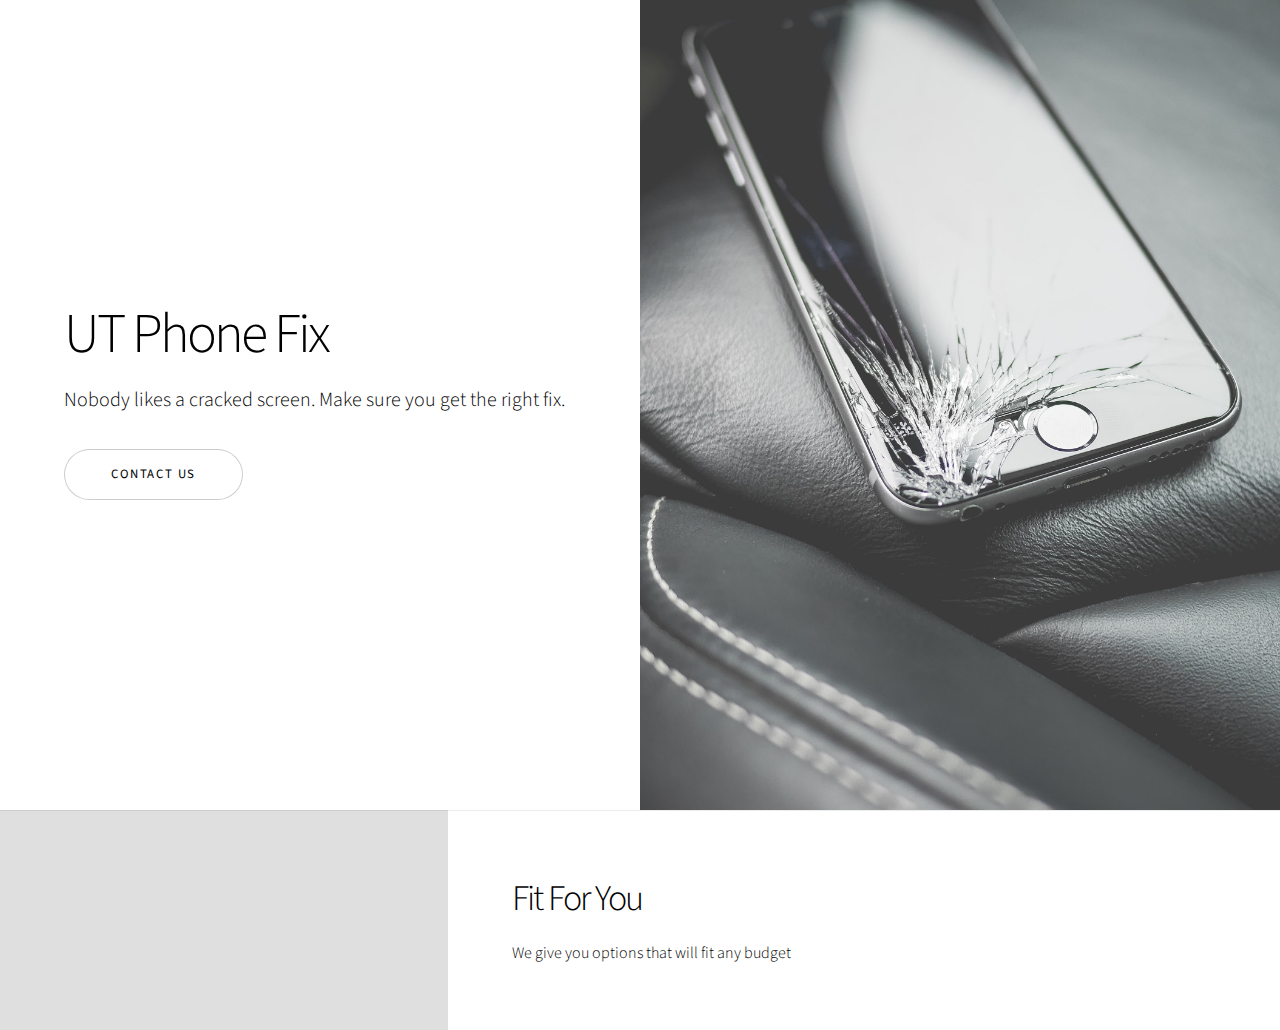
<file: index.html>
<!DOCTYPE HTML>
<!--
	Story by HTML5 UP
	html5up.net | @ajlkn
	Free for personal and commercial use under the CCA 3.0 license (html5up.net/license)
-->
<html>
	<head>
		<title>UT Phone Fix | iPhone and Android repair | Lehi, Provo, Salt Lake</title>
		<meta charset="utf-8" />
		<meta name="description" content="UT Phone Fix is the top iPhone cracked screen repair in Utah, servicing Lehi, Provo, Salt Lake, and everywhere in-between.">
		<meta name="viewport" content="width=device-width, initial-scale=1" />
		<link rel="stylesheet" href="assets/css/main.css" />
		<script src="//load.sumome.com/" data-sumo-site-id="636687d31d572da10175b7c2c122984fdc4d100f2c841c1216d7d08be9d2110d" async="async"></script>
		<script>
  (function(i,s,o,g,r,a,m){i['GoogleAnalyticsObject']=r;i[r]=i[r]||function(){
  (i[r].q=i[r].q||[]).push(arguments)},i[r].l=1*new Date();a=s.createElement(o),
  m=s.getElementsByTagName(o)[0];a.async=1;a.src=g;m.parentNode.insertBefore(a,m)
  })(window,document,'script','https://www.google-analytics.com/analytics.js','ga');

  ga('create', 'UA-97830901-1', 'auto');
  ga('send', 'pageview');

</script>
	</head>
	<body>

		<!-- Wrapper -->
			<div id="wrapper" class="divided">

				<!-- One -->
					<section class="banner style1 orient-left content-align-left image-position-right fullscreen onload-image-fade-in onload-content-fade-right">
						<div class="content">
							<h1>UT Phone Fix</h1>
							<p class="major">Nobody likes a cracked screen. Make sure you get the right fix.</p>
							<ul class="actions vertical">
								<li><a href="#sumome-contactform-bp" class="button big wide smooth-scroll-middle">Contact Us</a></li>
							</ul>
						</div>
						<div class="image">
							<img src="images/crackedphone.jpeg" alt="" />
						</div>
					</section>

				<!-- Two -->
					<section class="spotlight style1 orient-right content-align-left image-position-center onscroll-image-fade-in" id="first">
						<div class="content">
							<h2>Fit For You</h2>
							<p>We give you options that will fit any budget</p>
						</div>
						<div class="image">
							<img src="images/girl-holding-phone.jpeg" alt="" />
						</div>
					</section>

				<!-- Three -->
				<!-- 	<section class="spotlight style1 orient-left content-align-left image-position-center onscroll-image-fade-in">
						<div class="content">
							<h2>Lifetime Guarantee</h2>
							<p>If you feel like your fix wasn't so hot, let us know and we'll make it right. Any defective parts? We'll take care of you and get it fixed.</p>
						</div>
						<div class="image">
							<img src="images/phone-with-coffee.jpeg" alt="phone with coffee" />
						</div>
					</section>
          -->

				<!-- Four -->
				<!--	<section class="spotlight style1 orient-right content-align-left image-position-center onscroll-image-fade-in">
						<div class="content">
							<h2>Referral Program</h2>
							<p>Bring your friends along for the ride. Tell any of your friends about us and we'll give them a discount.</p>
						</div>
						<div class="image">
							<img src="images/city-traffic-people-smartphone.jpg" alt="friends with smartphone" />
						</div>
					</section>
          -->

				<!-- Five Email Form-->
					<!-- <section class="wrapper style1 align-center">
						<div class="inner medium">
							<h2>Get free quote</h2>
							<form method="post" action="#">
								<div class="field half first">
									<label for="name">Name</label>
									<input type="text" name="name" id="name" value="" />
								</div>
								<div class="field half">
									<label for="email">Email</label>
									<input type="email" name="email" id="email" value="" />
								</div>
								<div class="field">
									<label for="message">Message</label>
									<textarea name="message" id="message" rows="6"></textarea>
								</div>
								<ul class="actions">
									<li><input type="submit" name="submit" id="submit" value="Send Message" /></li>
								</ul>
							</form>

						</div>
					</section> -->

				<!-- Footer -->
					<!-- <footer class="wrapper style1 align-center">
						<div class="inner">
							<ul class="icons">
								<li><a href="#" class="icon style2 fa-twitter"><span class="label">Twitter</span></a></li>
								<li><a href="#" class="icon style2 fa-facebook"><span class="label">Facebook</span></a></li>
								<li><a href="#" class="icon style2 fa-instagram"><span class="label">Instagram</span></a></li>
								<li><a href="#" class="icon style2 fa-linkedin"><span class="label">LinkedIn</span></a></li>
								<li><a href="#" class="icon style2 fa-envelope"><span class="label">Email</span></a></li>
							</ul>
							<p>&copy; Untitled. Design: <a href="https://html5up.net">HTML5 UP</a>.</p>
						</div>
					</footer> -->

			</div>

		<!-- Scripts -->
			<script src="assets/js/jquery.min.js"></script>
			<script src="assets/js/jquery.scrollex.min.js"></script>
			<script src="assets/js/jquery.scrolly.min.js"></script>
			<script src="assets/js/skel.min.js"></script>
			<script src="assets/js/util.js"></script>
			<script src="assets/js/main.js"></script>

	</body>
</html>
</file>
<file: assets/css/main.css>
@import url(font-awesome.min.css);
@import url("https://fonts.googleapis.com/css?family=Source+Sans+Pro:300,300i,400,400i");

/*
	Story by HTML5 UP
	html5up.net | @ajlkn
	Free for personal and commercial use under the CCA 3.0 license (html5up.net/license)
*/

/* Reset */

	html, body, div, span, applet, object, iframe, h1, h2, h3, h4, h5, h6, p, blockquote, pre, a, abbr, acronym, address, big, cite, code, del, dfn, em, img, ins, kbd, q, s, samp, small, strike, strong, sub, sup, tt, var, b, u, i, center, dl, dt, dd, ol, ul, li, fieldset, form, label, legend, table, caption, tbody, tfoot, thead, tr, th, td, article, aside, canvas, details, embed, figure, figcaption, footer, header, hgroup, menu, nav, output, ruby, section, summary, time, mark, audio, video {
		margin: 0;
		padding: 0;
		border: 0;
		font-size: 100%;
		font: inherit;
		vertical-align: baseline;
	}

	article, aside, details, figcaption, figure, footer, header, hgroup, menu, nav, section {
		display: block;
	}

	body {
		line-height: 1;
	}

	ol, ul {
		list-style: none;
	}

	blockquote, q {
		quotes: none;
	}

	blockquote:before, blockquote:after, q:before, q:after {
		content: '';
		content: none;
	}

	table {
		border-collapse: collapse;
		border-spacing: 0;
	}

	body {
		-webkit-text-size-adjust: none;
	}

/* Box Model */

	*, *:before, *:after {
		-moz-box-sizing: border-box;
		-webkit-box-sizing: border-box;
		box-sizing: border-box;
	}

/* Grid */

	.row {
		border-bottom: solid 1px transparent;
		-moz-box-sizing: border-box;
		-webkit-box-sizing: border-box;
		box-sizing: border-box;
	}

	.row > * {
		float: left;
		-moz-box-sizing: border-box;
		-webkit-box-sizing: border-box;
		box-sizing: border-box;
	}

	.row:after, .row:before {
		content: '';
		display: block;
		clear: both;
		height: 0;
	}

	.row.uniform > * > :first-child {
		margin-top: 0;
	}

	.row.uniform > * > :last-child {
		margin-bottom: 0;
	}

	.row.\30 \25 > * {
		padding: 0 0 0 0rem;
	}

	.row.\30 \25 {
		margin: 0 0 -1px 0rem;
	}

	.row.uniform.\30 \25 > * {
		padding: 0rem 0 0 0rem;
	}

	.row.uniform.\30 \25 {
		margin: 0rem 0 -1px 0rem;
	}

	.row > * {
		padding: 0 0 0 2rem;
	}

	.row {
		margin: 0 0 -1px -2rem;
	}

	.row.uniform > * {
		padding: 2rem 0 0 2rem;
	}

	.row.uniform {
		margin: -2rem 0 -1px -2rem;
	}

	.row.\32 00\25 > * {
		padding: 0 0 0 4rem;
	}

	.row.\32 00\25 {
		margin: 0 0 -1px -4rem;
	}

	.row.uniform.\32 00\25 > * {
		padding: 4rem 0 0 4rem;
	}

	.row.uniform.\32 00\25 {
		margin: -4rem 0 -1px -4rem;
	}

	.row.\31 50\25 > * {
		padding: 0 0 0 3rem;
	}

	.row.\31 50\25 {
		margin: 0 0 -1px -3rem;
	}

	.row.uniform.\31 50\25 > * {
		padding: 3rem 0 0 3rem;
	}

	.row.uniform.\31 50\25 {
		margin: -3rem 0 -1px -3rem;
	}

	.row.\35 0\25 > * {
		padding: 0 0 0 1rem;
	}

	.row.\35 0\25 {
		margin: 0 0 -1px -1rem;
	}

	.row.uniform.\35 0\25 > * {
		padding: 1rem 0 0 1rem;
	}

	.row.uniform.\35 0\25 {
		margin: -1rem 0 -1px -1rem;
	}

	.row.\32 5\25 > * {
		padding: 0 0 0 0.5rem;
	}

	.row.\32 5\25 {
		margin: 0 0 -1px -0.5rem;
	}

	.row.uniform.\32 5\25 > * {
		padding: 0.5rem 0 0 0.5rem;
	}

	.row.uniform.\32 5\25 {
		margin: -0.5rem 0 -1px -0.5rem;
	}

	.\31 2u, .\31 2u\24 {
		width: 100%;
		clear: none;
		margin-left: 0;
	}

	.\31 1u, .\31 1u\24 {
		width: 91.6666666667%;
		clear: none;
		margin-left: 0;
	}

	.\31 0u, .\31 0u\24 {
		width: 83.3333333333%;
		clear: none;
		margin-left: 0;
	}

	.\39 u, .\39 u\24 {
		width: 75%;
		clear: none;
		margin-left: 0;
	}

	.\38 u, .\38 u\24 {
		width: 66.6666666667%;
		clear: none;
		margin-left: 0;
	}

	.\37 u, .\37 u\24 {
		width: 58.3333333333%;
		clear: none;
		margin-left: 0;
	}

	.\36 u, .\36 u\24 {
		width: 50%;
		clear: none;
		margin-left: 0;
	}

	.\35 u, .\35 u\24 {
		width: 41.6666666667%;
		clear: none;
		margin-left: 0;
	}

	.\34 u, .\34 u\24 {
		width: 33.3333333333%;
		clear: none;
		margin-left: 0;
	}

	.\33 u, .\33 u\24 {
		width: 25%;
		clear: none;
		margin-left: 0;
	}

	.\32 u, .\32 u\24 {
		width: 16.6666666667%;
		clear: none;
		margin-left: 0;
	}

	.\31 u, .\31 u\24 {
		width: 8.3333333333%;
		clear: none;
		margin-left: 0;
	}

	.\31 2u\24 + *,
	.\31 1u\24 + *,
	.\31 0u\24 + *,
	.\39 u\24 + *,
	.\38 u\24 + *,
	.\37 u\24 + *,
	.\36 u\24 + *,
	.\35 u\24 + *,
	.\34 u\24 + *,
	.\33 u\24 + *,
	.\32 u\24 + *,
	.\31 u\24 + * {
		clear: left;
	}

	.\-11u {
		margin-left: 91.66667%;
	}

	.\-10u {
		margin-left: 83.33333%;
	}

	.\-9u {
		margin-left: 75%;
	}

	.\-8u {
		margin-left: 66.66667%;
	}

	.\-7u {
		margin-left: 58.33333%;
	}

	.\-6u {
		margin-left: 50%;
	}

	.\-5u {
		margin-left: 41.66667%;
	}

	.\-4u {
		margin-left: 33.33333%;
	}

	.\-3u {
		margin-left: 25%;
	}

	.\-2u {
		margin-left: 16.66667%;
	}

	.\-1u {
		margin-left: 8.33333%;
	}

	@media screen and (max-width: 1680px) {

		.row > * {
			padding: 0 0 0 2rem;
		}

		.row {
			margin: 0 0 -1px -2rem;
		}

		.row.uniform > * {
			padding: 2rem 0 0 2rem;
		}

		.row.uniform {
			margin: -2rem 0 -1px -2rem;
		}

		.row.\32 00\25 > * {
			padding: 0 0 0 4rem;
		}

		.row.\32 00\25 {
			margin: 0 0 -1px -4rem;
		}

		.row.uniform.\32 00\25 > * {
			padding: 4rem 0 0 4rem;
		}

		.row.uniform.\32 00\25 {
			margin: -4rem 0 -1px -4rem;
		}

		.row.\31 50\25 > * {
			padding: 0 0 0 3rem;
		}

		.row.\31 50\25 {
			margin: 0 0 -1px -3rem;
		}

		.row.uniform.\31 50\25 > * {
			padding: 3rem 0 0 3rem;
		}

		.row.uniform.\31 50\25 {
			margin: -3rem 0 -1px -3rem;
		}

		.row.\35 0\25 > * {
			padding: 0 0 0 1rem;
		}

		.row.\35 0\25 {
			margin: 0 0 -1px -1rem;
		}

		.row.uniform.\35 0\25 > * {
			padding: 1rem 0 0 1rem;
		}

		.row.uniform.\35 0\25 {
			margin: -1rem 0 -1px -1rem;
		}

		.row.\32 5\25 > * {
			padding: 0 0 0 0.5rem;
		}

		.row.\32 5\25 {
			margin: 0 0 -1px -0.5rem;
		}

		.row.uniform.\32 5\25 > * {
			padding: 0.5rem 0 0 0.5rem;
		}

		.row.uniform.\32 5\25 {
			margin: -0.5rem 0 -1px -0.5rem;
		}

		.\31 2u\28xlarge\29, .\31 2u\24\28xlarge\29 {
			width: 100%;
			clear: none;
			margin-left: 0;
		}

		.\31 1u\28xlarge\29, .\31 1u\24\28xlarge\29 {
			width: 91.6666666667%;
			clear: none;
			margin-left: 0;
		}

		.\31 0u\28xlarge\29, .\31 0u\24\28xlarge\29 {
			width: 83.3333333333%;
			clear: none;
			margin-left: 0;
		}

		.\39 u\28xlarge\29, .\39 u\24\28xlarge\29 {
			width: 75%;
			clear: none;
			margin-left: 0;
		}

		.\38 u\28xlarge\29, .\38 u\24\28xlarge\29 {
			width: 66.6666666667%;
			clear: none;
			margin-left: 0;
		}

		.\37 u\28xlarge\29, .\37 u\24\28xlarge\29 {
			width: 58.3333333333%;
			clear: none;
			margin-left: 0;
		}

		.\36 u\28xlarge\29, .\36 u\24\28xlarge\29 {
			width: 50%;
			clear: none;
			margin-left: 0;
		}

		.\35 u\28xlarge\29, .\35 u\24\28xlarge\29 {
			width: 41.6666666667%;
			clear: none;
			margin-left: 0;
		}

		.\34 u\28xlarge\29, .\34 u\24\28xlarge\29 {
			width: 33.3333333333%;
			clear: none;
			margin-left: 0;
		}

		.\33 u\28xlarge\29, .\33 u\24\28xlarge\29 {
			width: 25%;
			clear: none;
			margin-left: 0;
		}

		.\32 u\28xlarge\29, .\32 u\24\28xlarge\29 {
			width: 16.6666666667%;
			clear: none;
			margin-left: 0;
		}

		.\31 u\28xlarge\29, .\31 u\24\28xlarge\29 {
			width: 8.3333333333%;
			clear: none;
			margin-left: 0;
		}

		.\31 2u\24\28xlarge\29 + *,
		.\31 1u\24\28xlarge\29 + *,
		.\31 0u\24\28xlarge\29 + *,
		.\39 u\24\28xlarge\29 + *,
		.\38 u\24\28xlarge\29 + *,
		.\37 u\24\28xlarge\29 + *,
		.\36 u\24\28xlarge\29 + *,
		.\35 u\24\28xlarge\29 + *,
		.\34 u\24\28xlarge\29 + *,
		.\33 u\24\28xlarge\29 + *,
		.\32 u\24\28xlarge\29 + *,
		.\31 u\24\28xlarge\29 + * {
			clear: left;
		}

		.\-11u\28xlarge\29 {
			margin-left: 91.66667%;
		}

		.\-10u\28xlarge\29 {
			margin-left: 83.33333%;
		}

		.\-9u\28xlarge\29 {
			margin-left: 75%;
		}

		.\-8u\28xlarge\29 {
			margin-left: 66.66667%;
		}

		.\-7u\28xlarge\29 {
			margin-left: 58.33333%;
		}

		.\-6u\28xlarge\29 {
			margin-left: 50%;
		}

		.\-5u\28xlarge\29 {
			margin-left: 41.66667%;
		}

		.\-4u\28xlarge\29 {
			margin-left: 33.33333%;
		}

		.\-3u\28xlarge\29 {
			margin-left: 25%;
		}

		.\-2u\28xlarge\29 {
			margin-left: 16.66667%;
		}

		.\-1u\28xlarge\29 {
			margin-left: 8.33333%;
		}

	}

	@media screen and (max-width: 1280px) {

		.row > * {
			padding: 0 0 0 2rem;
		}

		.row {
			margin: 0 0 -1px -2rem;
		}

		.row.uniform > * {
			padding: 2rem 0 0 2rem;
		}

		.row.uniform {
			margin: -2rem 0 -1px -2rem;
		}

		.row.\32 00\25 > * {
			padding: 0 0 0 4rem;
		}

		.row.\32 00\25 {
			margin: 0 0 -1px -4rem;
		}

		.row.uniform.\32 00\25 > * {
			padding: 4rem 0 0 4rem;
		}

		.row.uniform.\32 00\25 {
			margin: -4rem 0 -1px -4rem;
		}

		.row.\31 50\25 > * {
			padding: 0 0 0 3rem;
		}

		.row.\31 50\25 {
			margin: 0 0 -1px -3rem;
		}

		.row.uniform.\31 50\25 > * {
			padding: 3rem 0 0 3rem;
		}

		.row.uniform.\31 50\25 {
			margin: -3rem 0 -1px -3rem;
		}

		.row.\35 0\25 > * {
			padding: 0 0 0 1rem;
		}

		.row.\35 0\25 {
			margin: 0 0 -1px -1rem;
		}

		.row.uniform.\35 0\25 > * {
			padding: 1rem 0 0 1rem;
		}

		.row.uniform.\35 0\25 {
			margin: -1rem 0 -1px -1rem;
		}

		.row.\32 5\25 > * {
			padding: 0 0 0 0.5rem;
		}

		.row.\32 5\25 {
			margin: 0 0 -1px -0.5rem;
		}

		.row.uniform.\32 5\25 > * {
			padding: 0.5rem 0 0 0.5rem;
		}

		.row.uniform.\32 5\25 {
			margin: -0.5rem 0 -1px -0.5rem;
		}

		.\31 2u\28large\29, .\31 2u\24\28large\29 {
			width: 100%;
			clear: none;
			margin-left: 0;
		}

		.\31 1u\28large\29, .\31 1u\24\28large\29 {
			width: 91.6666666667%;
			clear: none;
			margin-left: 0;
		}

		.\31 0u\28large\29, .\31 0u\24\28large\29 {
			width: 83.3333333333%;
			clear: none;
			margin-left: 0;
		}

		.\39 u\28large\29, .\39 u\24\28large\29 {
			width: 75%;
			clear: none;
			margin-left: 0;
		}

		.\38 u\28large\29, .\38 u\24\28large\29 {
			width: 66.6666666667%;
			clear: none;
			margin-left: 0;
		}

		.\37 u\28large\29, .\37 u\24\28large\29 {
			width: 58.3333333333%;
			clear: none;
			margin-left: 0;
		}

		.\36 u\28large\29, .\36 u\24\28large\29 {
			width: 50%;
			clear: none;
			margin-left: 0;
		}

		.\35 u\28large\29, .\35 u\24\28large\29 {
			width: 41.6666666667%;
			clear: none;
			margin-left: 0;
		}

		.\34 u\28large\29, .\34 u\24\28large\29 {
			width: 33.3333333333%;
			clear: none;
			margin-left: 0;
		}

		.\33 u\28large\29, .\33 u\24\28large\29 {
			width: 25%;
			clear: none;
			margin-left: 0;
		}

		.\32 u\28large\29, .\32 u\24\28large\29 {
			width: 16.6666666667%;
			clear: none;
			margin-left: 0;
		}

		.\31 u\28large\29, .\31 u\24\28large\29 {
			width: 8.3333333333%;
			clear: none;
			margin-left: 0;
		}

		.\31 2u\24\28large\29 + *,
		.\31 1u\24\28large\29 + *,
		.\31 0u\24\28large\29 + *,
		.\39 u\24\28large\29 + *,
		.\38 u\24\28large\29 + *,
		.\37 u\24\28large\29 + *,
		.\36 u\24\28large\29 + *,
		.\35 u\24\28large\29 + *,
		.\34 u\24\28large\29 + *,
		.\33 u\24\28large\29 + *,
		.\32 u\24\28large\29 + *,
		.\31 u\24\28large\29 + * {
			clear: left;
		}

		.\-11u\28large\29 {
			margin-left: 91.66667%;
		}

		.\-10u\28large\29 {
			margin-left: 83.33333%;
		}

		.\-9u\28large\29 {
			margin-left: 75%;
		}

		.\-8u\28large\29 {
			margin-left: 66.66667%;
		}

		.\-7u\28large\29 {
			margin-left: 58.33333%;
		}

		.\-6u\28large\29 {
			margin-left: 50%;
		}

		.\-5u\28large\29 {
			margin-left: 41.66667%;
		}

		.\-4u\28large\29 {
			margin-left: 33.33333%;
		}

		.\-3u\28large\29 {
			margin-left: 25%;
		}

		.\-2u\28large\29 {
			margin-left: 16.66667%;
		}

		.\-1u\28large\29 {
			margin-left: 8.33333%;
		}

	}

	@media screen and (max-width: 980px) {

		.row > * {
			padding: 0 0 0 2rem;
		}

		.row {
			margin: 0 0 -1px -2rem;
		}

		.row.uniform > * {
			padding: 2rem 0 0 2rem;
		}

		.row.uniform {
			margin: -2rem 0 -1px -2rem;
		}

		.row.\32 00\25 > * {
			padding: 0 0 0 4rem;
		}

		.row.\32 00\25 {
			margin: 0 0 -1px -4rem;
		}

		.row.uniform.\32 00\25 > * {
			padding: 4rem 0 0 4rem;
		}

		.row.uniform.\32 00\25 {
			margin: -4rem 0 -1px -4rem;
		}

		.row.\31 50\25 > * {
			padding: 0 0 0 3rem;
		}

		.row.\31 50\25 {
			margin: 0 0 -1px -3rem;
		}

		.row.uniform.\31 50\25 > * {
			padding: 3rem 0 0 3rem;
		}

		.row.uniform.\31 50\25 {
			margin: -3rem 0 -1px -3rem;
		}

		.row.\35 0\25 > * {
			padding: 0 0 0 1rem;
		}

		.row.\35 0\25 {
			margin: 0 0 -1px -1rem;
		}

		.row.uniform.\35 0\25 > * {
			padding: 1rem 0 0 1rem;
		}

		.row.uniform.\35 0\25 {
			margin: -1rem 0 -1px -1rem;
		}

		.row.\32 5\25 > * {
			padding: 0 0 0 0.5rem;
		}

		.row.\32 5\25 {
			margin: 0 0 -1px -0.5rem;
		}

		.row.uniform.\32 5\25 > * {
			padding: 0.5rem 0 0 0.5rem;
		}

		.row.uniform.\32 5\25 {
			margin: -0.5rem 0 -1px -0.5rem;
		}

		.\31 2u\28medium\29, .\31 2u\24\28medium\29 {
			width: 100%;
			clear: none;
			margin-left: 0;
		}

		.\31 1u\28medium\29, .\31 1u\24\28medium\29 {
			width: 91.6666666667%;
			clear: none;
			margin-left: 0;
		}

		.\31 0u\28medium\29, .\31 0u\24\28medium\29 {
			width: 83.3333333333%;
			clear: none;
			margin-left: 0;
		}

		.\39 u\28medium\29, .\39 u\24\28medium\29 {
			width: 75%;
			clear: none;
			margin-left: 0;
		}

		.\38 u\28medium\29, .\38 u\24\28medium\29 {
			width: 66.6666666667%;
			clear: none;
			margin-left: 0;
		}

		.\37 u\28medium\29, .\37 u\24\28medium\29 {
			width: 58.3333333333%;
			clear: none;
			margin-left: 0;
		}

		.\36 u\28medium\29, .\36 u\24\28medium\29 {
			width: 50%;
			clear: none;
			margin-left: 0;
		}

		.\35 u\28medium\29, .\35 u\24\28medium\29 {
			width: 41.6666666667%;
			clear: none;
			margin-left: 0;
		}

		.\34 u\28medium\29, .\34 u\24\28medium\29 {
			width: 33.3333333333%;
			clear: none;
			margin-left: 0;
		}

		.\33 u\28medium\29, .\33 u\24\28medium\29 {
			width: 25%;
			clear: none;
			margin-left: 0;
		}

		.\32 u\28medium\29, .\32 u\24\28medium\29 {
			width: 16.6666666667%;
			clear: none;
			margin-left: 0;
		}

		.\31 u\28medium\29, .\31 u\24\28medium\29 {
			width: 8.3333333333%;
			clear: none;
			margin-left: 0;
		}

		.\31 2u\24\28medium\29 + *,
		.\31 1u\24\28medium\29 + *,
		.\31 0u\24\28medium\29 + *,
		.\39 u\24\28medium\29 + *,
		.\38 u\24\28medium\29 + *,
		.\37 u\24\28medium\29 + *,
		.\36 u\24\28medium\29 + *,
		.\35 u\24\28medium\29 + *,
		.\34 u\24\28medium\29 + *,
		.\33 u\24\28medium\29 + *,
		.\32 u\24\28medium\29 + *,
		.\31 u\24\28medium\29 + * {
			clear: left;
		}

		.\-11u\28medium\29 {
			margin-left: 91.66667%;
		}

		.\-10u\28medium\29 {
			margin-left: 83.33333%;
		}

		.\-9u\28medium\29 {
			margin-left: 75%;
		}

		.\-8u\28medium\29 {
			margin-left: 66.66667%;
		}

		.\-7u\28medium\29 {
			margin-left: 58.33333%;
		}

		.\-6u\28medium\29 {
			margin-left: 50%;
		}

		.\-5u\28medium\29 {
			margin-left: 41.66667%;
		}

		.\-4u\28medium\29 {
			margin-left: 33.33333%;
		}

		.\-3u\28medium\29 {
			margin-left: 25%;
		}

		.\-2u\28medium\29 {
			margin-left: 16.66667%;
		}

		.\-1u\28medium\29 {
			margin-left: 8.33333%;
		}

	}

	@media screen and (max-width: 736px) {

		.row > * {
			padding: 0 0 0 2rem;
		}

		.row {
			margin: 0 0 -1px -2rem;
		}

		.row.uniform > * {
			padding: 2rem 0 0 2rem;
		}

		.row.uniform {
			margin: -2rem 0 -1px -2rem;
		}

		.row.\32 00\25 > * {
			padding: 0 0 0 4rem;
		}

		.row.\32 00\25 {
			margin: 0 0 -1px -4rem;
		}

		.row.uniform.\32 00\25 > * {
			padding: 4rem 0 0 4rem;
		}

		.row.uniform.\32 00\25 {
			margin: -4rem 0 -1px -4rem;
		}

		.row.\31 50\25 > * {
			padding: 0 0 0 3rem;
		}

		.row.\31 50\25 {
			margin: 0 0 -1px -3rem;
		}

		.row.uniform.\31 50\25 > * {
			padding: 3rem 0 0 3rem;
		}

		.row.uniform.\31 50\25 {
			margin: -3rem 0 -1px -3rem;
		}

		.row.\35 0\25 > * {
			padding: 0 0 0 1rem;
		}

		.row.\35 0\25 {
			margin: 0 0 -1px -1rem;
		}

		.row.uniform.\35 0\25 > * {
			padding: 1rem 0 0 1rem;
		}

		.row.uniform.\35 0\25 {
			margin: -1rem 0 -1px -1rem;
		}

		.row.\32 5\25 > * {
			padding: 0 0 0 0.5rem;
		}

		.row.\32 5\25 {
			margin: 0 0 -1px -0.5rem;
		}

		.row.uniform.\32 5\25 > * {
			padding: 0.5rem 0 0 0.5rem;
		}

		.row.uniform.\32 5\25 {
			margin: -0.5rem 0 -1px -0.5rem;
		}

		.\31 2u\28small\29, .\31 2u\24\28small\29 {
			width: 100%;
			clear: none;
			margin-left: 0;
		}

		.\31 1u\28small\29, .\31 1u\24\28small\29 {
			width: 91.6666666667%;
			clear: none;
			margin-left: 0;
		}

		.\31 0u\28small\29, .\31 0u\24\28small\29 {
			width: 83.3333333333%;
			clear: none;
			margin-left: 0;
		}

		.\39 u\28small\29, .\39 u\24\28small\29 {
			width: 75%;
			clear: none;
			margin-left: 0;
		}

		.\38 u\28small\29, .\38 u\24\28small\29 {
			width: 66.6666666667%;
			clear: none;
			margin-left: 0;
		}

		.\37 u\28small\29, .\37 u\24\28small\29 {
			width: 58.3333333333%;
			clear: none;
			margin-left: 0;
		}

		.\36 u\28small\29, .\36 u\24\28small\29 {
			width: 50%;
			clear: none;
			margin-left: 0;
		}

		.\35 u\28small\29, .\35 u\24\28small\29 {
			width: 41.6666666667%;
			clear: none;
			margin-left: 0;
		}

		.\34 u\28small\29, .\34 u\24\28small\29 {
			width: 33.3333333333%;
			clear: none;
			margin-left: 0;
		}

		.\33 u\28small\29, .\33 u\24\28small\29 {
			width: 25%;
			clear: none;
			margin-left: 0;
		}

		.\32 u\28small\29, .\32 u\24\28small\29 {
			width: 16.6666666667%;
			clear: none;
			margin-left: 0;
		}

		.\31 u\28small\29, .\31 u\24\28small\29 {
			width: 8.3333333333%;
			clear: none;
			margin-left: 0;
		}

		.\31 2u\24\28small\29 + *,
		.\31 1u\24\28small\29 + *,
		.\31 0u\24\28small\29 + *,
		.\39 u\24\28small\29 + *,
		.\38 u\24\28small\29 + *,
		.\37 u\24\28small\29 + *,
		.\36 u\24\28small\29 + *,
		.\35 u\24\28small\29 + *,
		.\34 u\24\28small\29 + *,
		.\33 u\24\28small\29 + *,
		.\32 u\24\28small\29 + *,
		.\31 u\24\28small\29 + * {
			clear: left;
		}

		.\-11u\28small\29 {
			margin-left: 91.66667%;
		}

		.\-10u\28small\29 {
			margin-left: 83.33333%;
		}

		.\-9u\28small\29 {
			margin-left: 75%;
		}

		.\-8u\28small\29 {
			margin-left: 66.66667%;
		}

		.\-7u\28small\29 {
			margin-left: 58.33333%;
		}

		.\-6u\28small\29 {
			margin-left: 50%;
		}

		.\-5u\28small\29 {
			margin-left: 41.66667%;
		}

		.\-4u\28small\29 {
			margin-left: 33.33333%;
		}

		.\-3u\28small\29 {
			margin-left: 25%;
		}

		.\-2u\28small\29 {
			margin-left: 16.66667%;
		}

		.\-1u\28small\29 {
			margin-left: 8.33333%;
		}

	}

	@media screen and (max-width: 480px) {

		.row > * {
			padding: 0 0 0 2rem;
		}

		.row {
			margin: 0 0 -1px -2rem;
		}

		.row.uniform > * {
			padding: 2rem 0 0 2rem;
		}

		.row.uniform {
			margin: -2rem 0 -1px -2rem;
		}

		.row.\32 00\25 > * {
			padding: 0 0 0 4rem;
		}

		.row.\32 00\25 {
			margin: 0 0 -1px -4rem;
		}

		.row.uniform.\32 00\25 > * {
			padding: 4rem 0 0 4rem;
		}

		.row.uniform.\32 00\25 {
			margin: -4rem 0 -1px -4rem;
		}

		.row.\31 50\25 > * {
			padding: 0 0 0 3rem;
		}

		.row.\31 50\25 {
			margin: 0 0 -1px -3rem;
		}

		.row.uniform.\31 50\25 > * {
			padding: 3rem 0 0 3rem;
		}

		.row.uniform.\31 50\25 {
			margin: -3rem 0 -1px -3rem;
		}

		.row.\35 0\25 > * {
			padding: 0 0 0 1rem;
		}

		.row.\35 0\25 {
			margin: 0 0 -1px -1rem;
		}

		.row.uniform.\35 0\25 > * {
			padding: 1rem 0 0 1rem;
		}

		.row.uniform.\35 0\25 {
			margin: -1rem 0 -1px -1rem;
		}

		.row.\32 5\25 > * {
			padding: 0 0 0 0.5rem;
		}

		.row.\32 5\25 {
			margin: 0 0 -1px -0.5rem;
		}

		.row.uniform.\32 5\25 > * {
			padding: 0.5rem 0 0 0.5rem;
		}

		.row.uniform.\32 5\25 {
			margin: -0.5rem 0 -1px -0.5rem;
		}

		.\31 2u\28xsmall\29, .\31 2u\24\28xsmall\29 {
			width: 100%;
			clear: none;
			margin-left: 0;
		}

		.\31 1u\28xsmall\29, .\31 1u\24\28xsmall\29 {
			width: 91.6666666667%;
			clear: none;
			margin-left: 0;
		}

		.\31 0u\28xsmall\29, .\31 0u\24\28xsmall\29 {
			width: 83.3333333333%;
			clear: none;
			margin-left: 0;
		}

		.\39 u\28xsmall\29, .\39 u\24\28xsmall\29 {
			width: 75%;
			clear: none;
			margin-left: 0;
		}

		.\38 u\28xsmall\29, .\38 u\24\28xsmall\29 {
			width: 66.6666666667%;
			clear: none;
			margin-left: 0;
		}

		.\37 u\28xsmall\29, .\37 u\24\28xsmall\29 {
			width: 58.3333333333%;
			clear: none;
			margin-left: 0;
		}

		.\36 u\28xsmall\29, .\36 u\24\28xsmall\29 {
			width: 50%;
			clear: none;
			margin-left: 0;
		}

		.\35 u\28xsmall\29, .\35 u\24\28xsmall\29 {
			width: 41.6666666667%;
			clear: none;
			margin-left: 0;
		}

		.\34 u\28xsmall\29, .\34 u\24\28xsmall\29 {
			width: 33.3333333333%;
			clear: none;
			margin-left: 0;
		}

		.\33 u\28xsmall\29, .\33 u\24\28xsmall\29 {
			width: 25%;
			clear: none;
			margin-left: 0;
		}

		.\32 u\28xsmall\29, .\32 u\24\28xsmall\29 {
			width: 16.6666666667%;
			clear: none;
			margin-left: 0;
		}

		.\31 u\28xsmall\29, .\31 u\24\28xsmall\29 {
			width: 8.3333333333%;
			clear: none;
			margin-left: 0;
		}

		.\31 2u\24\28xsmall\29 + *,
		.\31 1u\24\28xsmall\29 + *,
		.\31 0u\24\28xsmall\29 + *,
		.\39 u\24\28xsmall\29 + *,
		.\38 u\24\28xsmall\29 + *,
		.\37 u\24\28xsmall\29 + *,
		.\36 u\24\28xsmall\29 + *,
		.\35 u\24\28xsmall\29 + *,
		.\34 u\24\28xsmall\29 + *,
		.\33 u\24\28xsmall\29 + *,
		.\32 u\24\28xsmall\29 + *,
		.\31 u\24\28xsmall\29 + * {
			clear: left;
		}

		.\-11u\28xsmall\29 {
			margin-left: 91.66667%;
		}

		.\-10u\28xsmall\29 {
			margin-left: 83.33333%;
		}

		.\-9u\28xsmall\29 {
			margin-left: 75%;
		}

		.\-8u\28xsmall\29 {
			margin-left: 66.66667%;
		}

		.\-7u\28xsmall\29 {
			margin-left: 58.33333%;
		}

		.\-6u\28xsmall\29 {
			margin-left: 50%;
		}

		.\-5u\28xsmall\29 {
			margin-left: 41.66667%;
		}

		.\-4u\28xsmall\29 {
			margin-left: 33.33333%;
		}

		.\-3u\28xsmall\29 {
			margin-left: 25%;
		}

		.\-2u\28xsmall\29 {
			margin-left: 16.66667%;
		}

		.\-1u\28xsmall\29 {
			margin-left: 8.33333%;
		}

	}

	@media screen and (max-width: 360px) {

		.row > * {
			padding: 0 0 0 2rem;
		}

		.row {
			margin: 0 0 -1px -2rem;
		}

		.row.uniform > * {
			padding: 2rem 0 0 2rem;
		}

		.row.uniform {
			margin: -2rem 0 -1px -2rem;
		}

		.row.\32 00\25 > * {
			padding: 0 0 0 4rem;
		}

		.row.\32 00\25 {
			margin: 0 0 -1px -4rem;
		}

		.row.uniform.\32 00\25 > * {
			padding: 4rem 0 0 4rem;
		}

		.row.uniform.\32 00\25 {
			margin: -4rem 0 -1px -4rem;
		}

		.row.\31 50\25 > * {
			padding: 0 0 0 3rem;
		}

		.row.\31 50\25 {
			margin: 0 0 -1px -3rem;
		}

		.row.uniform.\31 50\25 > * {
			padding: 3rem 0 0 3rem;
		}

		.row.uniform.\31 50\25 {
			margin: -3rem 0 -1px -3rem;
		}

		.row.\35 0\25 > * {
			padding: 0 0 0 1rem;
		}

		.row.\35 0\25 {
			margin: 0 0 -1px -1rem;
		}

		.row.uniform.\35 0\25 > * {
			padding: 1rem 0 0 1rem;
		}

		.row.uniform.\35 0\25 {
			margin: -1rem 0 -1px -1rem;
		}

		.row.\32 5\25 > * {
			padding: 0 0 0 0.5rem;
		}

		.row.\32 5\25 {
			margin: 0 0 -1px -0.5rem;
		}

		.row.uniform.\32 5\25 > * {
			padding: 0.5rem 0 0 0.5rem;
		}

		.row.uniform.\32 5\25 {
			margin: -0.5rem 0 -1px -0.5rem;
		}

		.\31 2u\28xxsmall\29, .\31 2u\24\28xxsmall\29 {
			width: 100%;
			clear: none;
			margin-left: 0;
		}

		.\31 1u\28xxsmall\29, .\31 1u\24\28xxsmall\29 {
			width: 91.6666666667%;
			clear: none;
			margin-left: 0;
		}

		.\31 0u\28xxsmall\29, .\31 0u\24\28xxsmall\29 {
			width: 83.3333333333%;
			clear: none;
			margin-left: 0;
		}

		.\39 u\28xxsmall\29, .\39 u\24\28xxsmall\29 {
			width: 75%;
			clear: none;
			margin-left: 0;
		}

		.\38 u\28xxsmall\29, .\38 u\24\28xxsmall\29 {
			width: 66.6666666667%;
			clear: none;
			margin-left: 0;
		}

		.\37 u\28xxsmall\29, .\37 u\24\28xxsmall\29 {
			width: 58.3333333333%;
			clear: none;
			margin-left: 0;
		}

		.\36 u\28xxsmall\29, .\36 u\24\28xxsmall\29 {
			width: 50%;
			clear: none;
			margin-left: 0;
		}

		.\35 u\28xxsmall\29, .\35 u\24\28xxsmall\29 {
			width: 41.6666666667%;
			clear: none;
			margin-left: 0;
		}

		.\34 u\28xxsmall\29, .\34 u\24\28xxsmall\29 {
			width: 33.3333333333%;
			clear: none;
			margin-left: 0;
		}

		.\33 u\28xxsmall\29, .\33 u\24\28xxsmall\29 {
			width: 25%;
			clear: none;
			margin-left: 0;
		}

		.\32 u\28xxsmall\29, .\32 u\24\28xxsmall\29 {
			width: 16.6666666667%;
			clear: none;
			margin-left: 0;
		}

		.\31 u\28xxsmall\29, .\31 u\24\28xxsmall\29 {
			width: 8.3333333333%;
			clear: none;
			margin-left: 0;
		}

		.\31 2u\24\28xxsmall\29 + *,
		.\31 1u\24\28xxsmall\29 + *,
		.\31 0u\24\28xxsmall\29 + *,
		.\39 u\24\28xxsmall\29 + *,
		.\38 u\24\28xxsmall\29 + *,
		.\37 u\24\28xxsmall\29 + *,
		.\36 u\24\28xxsmall\29 + *,
		.\35 u\24\28xxsmall\29 + *,
		.\34 u\24\28xxsmall\29 + *,
		.\33 u\24\28xxsmall\29 + *,
		.\32 u\24\28xxsmall\29 + *,
		.\31 u\24\28xxsmall\29 + * {
			clear: left;
		}

		.\-11u\28xxsmall\29 {
			margin-left: 91.66667%;
		}

		.\-10u\28xxsmall\29 {
			margin-left: 83.33333%;
		}

		.\-9u\28xxsmall\29 {
			margin-left: 75%;
		}

		.\-8u\28xxsmall\29 {
			margin-left: 66.66667%;
		}

		.\-7u\28xxsmall\29 {
			margin-left: 58.33333%;
		}

		.\-6u\28xxsmall\29 {
			margin-left: 50%;
		}

		.\-5u\28xxsmall\29 {
			margin-left: 41.66667%;
		}

		.\-4u\28xxsmall\29 {
			margin-left: 33.33333%;
		}

		.\-3u\28xxsmall\29 {
			margin-left: 25%;
		}

		.\-2u\28xxsmall\29 {
			margin-left: 16.66667%;
		}

		.\-1u\28xxsmall\29 {
			margin-left: 8.33333%;
		}

	}

/* Basic */

	@-ms-viewport {
		width: device-width;
	}

	body {
		-ms-overflow-style: scrollbar;
	}

	@media screen and (max-width: 480px) {

		html, body {
			min-width: 320px;
		}

	}

	body {
		background: #ffffff;
	}

		body.is-loading *, body.is-loading *:before, body.is-loading *:after {
			-moz-animation: none !important;
			-webkit-animation: none !important;
			-ms-animation: none !important;
			animation: none !important;
			-moz-transition: none !important;
			-webkit-transition: none !important;
			-ms-transition: none !important;
			transition: none !important;
		}

/* Type */

	html {
		font-size: 18pt;
	}

		@media screen and (max-width: 1680px) {

			html {
				font-size: 14pt;
			}

		}

		@media screen and (max-width: 1280px) {

			html {
				font-size: 12pt;
			}

		}

		@media screen and (max-width: 736px) {

			html {
				font-size: 11pt;
			}

		}

		@media screen and (max-width: 360px) {

			html {
				font-size: 10pt;
			}

		}

	body {
		background-color: #ffffff;
		color: #000000;
	}

	body, input, select, textarea {
		font-family: "Source Sans Pro", Helvetica, sans-serif;
		font-size: 1rem;
		font-weight: 300;
		line-height: 1.65;
	}

	a {
		-moz-transition: color 0.2s ease-in-out;
		-webkit-transition: color 0.2s ease-in-out;
		-ms-transition: color 0.2s ease-in-out;
		transition: color 0.2s ease-in-out;
		text-decoration: underline;
	}

		a:hover {
			text-decoration: none;
		}

	strong, b {
		font-weight: 400;
	}

	em, i {
		font-style: italic;
	}

	p {
		margin: 0 0 2rem 0;
	}

		p.major {
			font-size: 1.25rem;
		}

	h1, h2, h3, h4, h5, h6 {
		font-weight: 300;
		line-height: 1.375;
		letter-spacing: -0.05em;
		margin: 0 0 1rem 0;
	}

		h1 a, h2 a, h3 a, h4 a, h5 a, h6 a {
			color: inherit;
			text-decoration: none;
		}

	h1 {
		font-size: 3.5rem;
		line-height: 1.2;
	}

	h2 {
		font-size: 2.25rem;
	}

	h3 {
		font-size: 1.5rem;
	}

	h4 {
		font-size: 1.1rem;
	}

	h5 {
		font-size: 0.9rem;
	}

	h6 {
		font-size: 0.7rem;
	}

	sub {
		font-size: 0.8rem;
		position: relative;
		top: 0.5rem;
	}

	sup {
		font-size: 0.8rem;
		position: relative;
		top: -0.5rem;
	}

	blockquote {
		border-left: solid 4px;
		font-style: italic;
		margin: 0 0 2rem 0;
		padding: 0.5rem 0 0.5rem 2rem;
	}

	code {
		border-radius: 4px;
		font-family: "Courier New", monospace;
		font-size: 0.9em;
		margin: 0 0.25rem;
		padding: 0.25rem 0.325rem;
	}

	pre {
		-webkit-overflow-scrolling: touch;
		font-family: "Courier New", monospace;
		font-size: 0.9em;
		margin: 0 0 2rem 0;
	}

		pre code {
			display: block;
			line-height: 1.5;
			padding: 0.75rem 1rem;
			overflow-x: auto;
		}

	hr {
		border: 0;
		border-bottom: solid 1px;
		margin: 2.5rem 0;
	}

		hr.major {
			margin: 3.5rem 0;
		}

	.align-left {
		text-align: left;
	}

	.align-center {
		text-align: center;
	}

	.align-right {
		text-align: right;
	}

	@media screen and (max-width: 736px) {

		p.major {
			font-size: 1.1rem;
		}

		h1 {
			font-size: 2.5rem;
		}

		h2 {
			font-size: 2rem;
		}

		h3 {
			font-size: 1.25rem;
		}

		h4 {
			font-size: 1rem;
		}

	}

	input, select, textarea {
		color: #000000;
	}

	a {
		color: #000000;
	}

		a:hover {
			color: #47D3E5;
		}

	strong, b {
		color: #000000;
	}

	h1, h2, h3, h4, h5, h6 {
		color: #000000;
	}

	blockquote {
		border-left-color: rgba(0, 0, 0, 0.2);
	}

	code {
		background: rgba(0, 0, 0, 0.05);
		border-color: rgba(0, 0, 0, 0.2);
	}

	hr {
		border-bottom-color: rgba(0, 0, 0, 0.2);
	}

/* Box */

	.box {
		border-radius: 4px;
		border: solid 1px;
		margin-bottom: 2rem;
		padding: 1.5rem;
	}

		.box > :last-child,
		.box > :last-child > :last-child,
		.box > :last-child > :last-child > :last-child {
			margin-bottom: 0;
		}

		.box.alt {
			border: 0;
			border-radius: 0;
			padding: 0;
		}

	.box {
		border-color: rgba(0, 0, 0, 0.2);
	}

/* Button */

	input[type="submit"],
	input[type="reset"],
	input[type="button"],
	button,
	.button {
		-moz-appearance: none;
		-webkit-appearance: none;
		-ms-appearance: none;
		appearance: none;
		-moz-transition: background-color 0.2s ease-in-out, box-shadow 0.2s ease-in-out, color 0.2s ease-in-out;
		-webkit-transition: background-color 0.2s ease-in-out, box-shadow 0.2s ease-in-out, color 0.2s ease-in-out;
		-ms-transition: background-color 0.2s ease-in-out, box-shadow 0.2s ease-in-out, color 0.2s ease-in-out;
		transition: background-color 0.2s ease-in-out, box-shadow 0.2s ease-in-out, color 0.2s ease-in-out;
		border: 0;
		cursor: pointer;
		display: inline-block;
		font-weight: 400;
		letter-spacing: 0.125em;
		text-align: center;
		text-decoration: none;
		text-transform: uppercase;
		white-space: nowrap;
		font-size: 0.75rem;
		max-width: 20rem;
		height: 3.75em;
		line-height: 3.75em;
		border-radius: 3.75em;
		padding: 0 2.5em;
		text-overflow: ellipsis;
		overflow: hidden;
	}

		input[type="submit"].icon:before,
		input[type="reset"].icon:before,
		input[type="button"].icon:before,
		button.icon:before,
		.button.icon:before {
			margin-right: 0.5rem;
		}

		input[type="submit"].fit,
		input[type="reset"].fit,
		input[type="button"].fit,
		button.fit,
		.button.fit {
			display: block;
			margin: 0 0 1rem 0;
			width: 100%;
		}

		input[type="submit"].small,
		input[type="reset"].small,
		input[type="button"].small,
		button.small,
		.button.small {
			font-size: 0.6rem;
			height: 3.325em;
			line-height: 3.325em;
			border-radius: 3.325em;
			padding: 0 2em;
		}

		input[type="submit"].big,
		input[type="reset"].big,
		input[type="button"].big,
		button.big,
		.button.big {
			font-size: 0.8rem;
			height: 4em;
			line-height: 4em;
			border-radius: 4em;
			padding: 0 3em;
		}

		input[type="submit"].wide,
		input[type="reset"].wide,
		input[type="button"].wide,
		button.wide,
		.button.wide {
			min-width: 14em;
		}

		input[type="submit"].disabled, input[type="submit"]:disabled,
		input[type="reset"].disabled,
		input[type="reset"]:disabled,
		input[type="button"].disabled,
		input[type="button"]:disabled,
		button.disabled,
		button:disabled,
		.button.disabled,
		.button:disabled {
			-moz-pointer-events: none;
			-webkit-pointer-events: none;
			-ms-pointer-events: none;
			pointer-events: none;
			opacity: 0.25;
		}

	input[type="submit"],
	input[type="reset"],
	input[type="button"],
	button,
	.button {
		background-color: transparent;
		box-shadow: inset 0 0 0 1px rgba(0, 0, 0, 0.2);
		color: #000000 !important;
	}

		input[type="submit"]:hover,
		input[type="reset"]:hover,
		input[type="button"]:hover,
		button:hover,
		.button:hover {
			box-shadow: inset 0 0 0 1px #47D3E5;
			color: #47D3E5 !important;
		}

		input[type="submit"]:active,
		input[type="reset"]:active,
		input[type="button"]:active,
		button:active,
		.button:active {
			background-color: rgba(71, 211, 229, 0.2);
			box-shadow: inset 0 0 0 1px #47D3E5;
			color: #47D3E5 !important;
		}

		input[type="submit"].special,
		input[type="reset"].special,
		input[type="button"].special,
		button.special,
		.button.special {
			background-color: #000000;
			box-shadow: none;
			color: #ffffff !important;
		}

			input[type="submit"].special:hover,
			input[type="reset"].special:hover,
			input[type="button"].special:hover,
			button.special:hover,
			.button.special:hover {
				background-color: #47D3E5;
			}

			input[type="submit"].special:active,
			input[type="reset"].special:active,
			input[type="button"].special:active,
			button.special:active,
			.button.special:active {
				background-color: #1ebdd1;
			}

/* Form */

	form {
		margin: 0 0 2rem 0;
	}

		form .field {
			margin: 0 0 1.5rem 0;
			clear: both;
		}

			form .field.half {
				clear: none;
				width: 50%;
				float: left;
				padding: 0 0 0 0.75rem;
			}

				form .field.half.first {
					padding: 0 0.75rem 0 0;
				}

			form .field.third {
				clear: none;
				width: 33.33333%;
				float: left;
				padding: 0 0 0 0.75rem;
			}

				form .field.third.first {
					padding: 0 0.75rem 0 0;
				}

		form > .actions {
			clear: both;
			margin: 1.875rem 0 0 0 !important;
		}

		@media screen and (max-width: 736px) {

			form .field {
				margin: 0 0 1.125rem 0;
			}

				form .field.half {
					padding: 0 0 0 0.5625rem;
				}

					form .field.half.first {
						padding: 0 0.5625rem 0 0;
					}

			form > .actions {
				margin: 1.5rem 0 0 0 !important;
			}

		}

		@media screen and (max-width: 480px) {

			form .field.half {
				width: 100%;
				float: none;
				padding: 0;
			}

				form .field.half.first {
					padding: 0;
				}

			form .field.third {
				width: 100%;
				float: none;
				padding: 0;
			}

				form .field.third.first {
					padding: 0;
				}

		}

	label {
		display: block;
		font-size: 0.9rem;
		font-weight: 400;
		margin: 0 0 1rem 0;
	}

	input[type="text"],
	input[type="password"],
	input[type="email"],
	input[type="tel"],
	input[type="search"],
	input[type="url"],
	select,
	textarea {
		-moz-appearance: none;
		-webkit-appearance: none;
		-ms-appearance: none;
		appearance: none;
		background-color: transparent;
		border-radius: 4px;
		border: none;
		border: solid 1px;
		color: inherit;
		display: block;
		outline: 0;
		padding: 0 0.825rem;
		text-decoration: none;
		width: 100%;
	}

		input[type="text"]:invalid,
		input[type="password"]:invalid,
		input[type="email"]:invalid,
		input[type="tel"]:invalid,
		input[type="search"]:invalid,
		input[type="url"]:invalid,
		select:invalid,
		textarea:invalid {
			box-shadow: none;
		}

	.select-wrapper {
		text-decoration: none;
		display: block;
		position: relative;
	}

		.select-wrapper:before {
			-moz-osx-font-smoothing: grayscale;
			-webkit-font-smoothing: antialiased;
			font-family: FontAwesome;
			font-style: normal;
			font-weight: normal;
			text-transform: none !important;
		}

		.select-wrapper:before {
			content: '\f078';
			display: block;
			height: 2.75rem;
			line-height: 2.75rem;
			pointer-events: none;
			position: absolute;
			right: 0;
			text-align: center;
			top: 0;
			width: 2.75rem;
		}

		.select-wrapper select::-ms-expand {
			display: none;
		}

	input[type="text"],
	input[type="password"],
	input[type="email"],
	input[type="tel"],
	input[type="search"],
	input[type="url"],
	select {
		height: 2.75rem;
	}

	textarea {
		padding: 0.75rem 1rem;
	}

	input[type="checkbox"],
	input[type="radio"] {
		-moz-appearance: none;
		-webkit-appearance: none;
		-ms-appearance: none;
		appearance: none;
		display: block;
		float: left;
		margin-right: -2rem;
		opacity: 0;
		width: 1rem;
		z-index: -1;
	}

		input[type="checkbox"] + label,
		input[type="radio"] + label {
			text-decoration: none;
			-moz-user-select: none;
			-webkit-user-select: none;
			-ms-user-select: none;
			user-select: none;
			cursor: pointer;
			display: inline-block;
			font-size: 1rem;
			font-weight: 300;
			padding-left: 2.4rem;
			padding-right: 0.75rem;
			position: relative;
			margin-bottom: 0;
		}

			input[type="checkbox"] + label:before,
			input[type="radio"] + label:before {
				-moz-osx-font-smoothing: grayscale;
				-webkit-font-smoothing: antialiased;
				font-family: FontAwesome;
				font-style: normal;
				font-weight: normal;
				text-transform: none !important;
			}

			input[type="checkbox"] + label:before,
			input[type="radio"] + label:before {
				border-radius: 4px;
				border: solid 1px;
				content: '';
				display: inline-block;
				height: 1.65rem;
				left: 0;
				line-height: 1.58125rem;
				position: absolute;
				text-align: center;
				top: 0;
				width: 1.65rem;
			}

		input[type="checkbox"]:checked + label:before,
		input[type="radio"]:checked + label:before {
			content: '\f00c';
		}

	input[type="checkbox"] + label:before {
		border-radius: 4px;
	}

	input[type="radio"] + label:before {
		border-radius: 100%;
	}

	::-webkit-input-placeholder {
		opacity: 1.0;
	}

	:-moz-placeholder {
		opacity: 1.0;
	}

	::-moz-placeholder {
		opacity: 1.0;
	}

	:-ms-input-placeholder {
		opacity: 1.0;
	}

	.formerize-placeholder {
		opacity: 1.0;
	}

	label {
		color: #000000;
	}

	input[type="text"],
	input[type="password"],
	input[type="email"],
	input[type="tel"],
	input[type="search"],
	input[type="url"],
	select,
	textarea {
		border-color: rgba(0, 0, 0, 0.2);
	}

		input[type="text"]:focus,
		input[type="password"]:focus,
		input[type="email"]:focus,
		input[type="tel"]:focus,
		input[type="search"]:focus,
		input[type="url"]:focus,
		select:focus,
		textarea:focus {
			border-color: #47D3E5;
			box-shadow: 0 0 0 1px #47D3E5;
		}

	.select-wrapper:before {
		color: rgba(0, 0, 0, 0.2);
	}

	input[type="checkbox"] + label,
	input[type="radio"] + label {
		color: #000000;
	}

		input[type="checkbox"] + label:before,
		input[type="radio"] + label:before {
			border-color: rgba(0, 0, 0, 0.2);
		}

	input[type="checkbox"]:checked + label:before,
	input[type="radio"]:checked + label:before {
		background-color: #000000;
		border-color: #000000;
		color: #ffffff;
	}

	input[type="checkbox"]:focus + label:before,
	input[type="radio"]:focus + label:before {
		border-color: #47D3E5;
		box-shadow: 0 0 0 1px #47D3E5;
	}

	::-webkit-input-placeholder {
		color: rgba(0, 0, 0, 0.75) !important;
	}

	:-moz-placeholder {
		color: rgba(0, 0, 0, 0.75) !important;
	}

	::-moz-placeholder {
		color: rgba(0, 0, 0, 0.75) !important;
	}

	:-ms-input-placeholder {
		color: rgba(0, 0, 0, 0.75) !important;
	}

	.formerize-placeholder {
		color: rgba(0, 0, 0, 0.75) !important;
	}

/* Icon */

	.icon {
		text-decoration: none;
		border-bottom: none;
		position: relative;
		text-align: center;
	}

		.icon:before {
			-moz-osx-font-smoothing: grayscale;
			-webkit-font-smoothing: antialiased;
			font-family: FontAwesome;
			font-style: normal;
			font-weight: normal;
			text-transform: none !important;
		}

		.icon > .label {
			display: none;
		}

		.icon.style2:before {
			border-radius: 2.75em;
			display: inline-block;
			height: 2.75em;
			line-height: 2.75em;
			width: 2.75em;
		}

		.icon.major {
			display: block;
			margin: 0 0 1rem 0;
		}

			.icon.major:before {
				font-size: 1.25rem;
			}

	a.icon.style2:before {
		-moz-transition: background-color 0.2s ease-in-out, box-shadow 0.2s ease-in-out, color 0.2s ease-in-out;
		-webkit-transition: background-color 0.2s ease-in-out, box-shadow 0.2s ease-in-out, color 0.2s ease-in-out;
		-ms-transition: background-color 0.2s ease-in-out, box-shadow 0.2s ease-in-out, color 0.2s ease-in-out;
		transition: background-color 0.2s ease-in-out, box-shadow 0.2s ease-in-out, color 0.2s ease-in-out;
	}

	.icon.style2:before {
		box-shadow: inset 0 0 0 1px rgba(0, 0, 0, 0.2);
	}

	a.icon.style2:hover:before {
		box-shadow: inset 0 0 0 1px #47D3E5;
		color: #47D3E5;
	}

	a.icon.style2:active:before {
		background-color: rgba(71, 211, 229, 0.1);
		box-shadow: inset 0 0 0 1px #47D3E5;
		color: #47D3E5;
	}

/* Image */

	.image {
		border: 0;
		border-radius: 4px;
		display: inline-block;
		position: relative;
	}

		.image img {
			display: block;
			border-radius: 4px;
		}

		.image.left, .image.right {
			width: 40%;
			max-width: 10rem;
		}

			.image.left img, .image.right img {
				width: 100%;
			}

		.image.left {
			float: left;
			margin: 0 1.5rem 1rem 0;
			top: 0.25rem;
		}

		.image.right {
			float: right;
			margin: 0 0 1rem 1.5rem;
			top: 0.25rem;
		}

		.image.fit {
			display: block;
			margin: 0 0 2rem 0;
			width: 100%;
		}

			.image.fit img {
				width: 100%;
			}

		.image.main {
			display: block;
			margin: 0 0 3rem 0;
			width: 100%;
		}

			.image.main img {
				width: 100%;
			}

/* List */

	ol {
		list-style: decimal;
		margin: 0 0 2rem 0;
		padding-left: 1.25rem;
	}

		ol li {
			padding-left: 0.25rem;
		}

	ul {
		list-style: disc;
		margin: 0 0 2rem 0;
		padding-left: 1rem;
	}

		ul li {
			padding-left: 0.5rem;
		}

		ul.alt {
			list-style: none;
			padding-left: 0;
		}

			ul.alt li {
				border-top: solid 1px;
				padding: 0.5rem 0;
			}

				ul.alt li:first-child {
					border-top: 0;
					padding-top: 0;
				}

		ul.icons {
			cursor: default;
			list-style: none;
			padding-left: 0;
		}

			ul.icons li {
				display: inline-block;
				padding: 0 0.75rem 0 0;
			}

				ul.icons li:last-child {
					padding-right: 0;
				}

		ul.actions {
			cursor: default;
			list-style: none;
			padding-left: 0;
		}

			ul.actions li {
				display: inline-block;
				padding: 0 1rem 0 0;
				vertical-align: middle;
			}

				ul.actions li:last-child {
					padding-right: 0;
				}

			ul.actions.small li {
				padding: 0 0.5rem 0 0;
			}

			ul.actions.vertical li {
				display: block;
				padding: 1rem 0 0 0;
			}

				ul.actions.vertical li:first-child {
					padding-top: 0;
				}

				ul.actions.vertical li > * {
					margin-bottom: 0;
				}

			ul.actions.vertical.small li {
				padding: 0.5rem 0 0 0;
			}

				ul.actions.vertical.small li:first-child {
					padding-top: 0;
				}

			ul.actions.fit {
				display: table;
				margin-left: -1rem;
				padding: 0;
				table-layout: fixed;
				width: calc(100% + 1rem);
			}

				ul.actions.fit li {
					display: table-cell;
					padding: 0 0 0 1rem;
				}

					ul.actions.fit li > * {
						margin-bottom: 0;
					}

				ul.actions.fit.small {
					margin-left: -0.5rem;
					width: calc(100% + 0.5rem);
				}

					ul.actions.fit.small li {
						padding: 0 0 0 0.5rem;
					}

			@media screen and (max-width: 480px) {

				ul.actions {
					margin: 0 0 2rem 0;
				}

					ul.actions li {
						padding: 1rem 0 0 0;
						display: block;
						text-align: center;
						width: 100%;
					}

						ul.actions li:first-child {
							padding-top: 0;
						}

						ul.actions li > * {
							width: 100%;
							margin: 0 !important;
						}

							ul.actions li > *.icon:before {
								margin-left: -2rem;
							}

					ul.actions.small li {
						padding: 0.5rem 0 0 0;
					}

						ul.actions.small li:first-child {
							padding-top: 0;
						}

			}

	dl {
		margin: 0 0 2rem 0;
	}

		dl dt {
			display: block;
			font-weight: 400;
			margin: 0 0 1rem 0;
		}

		dl dd {
			margin-left: 2rem;
		}

		dl.style2 dt {
			width: 25%;
			float: left;
		}

		dl.style2 dd {
			width: 70%;
			float: left;
		}

		dl.style2:after {
			content: '';
			display: block;
			clear: both;
		}

	ul.alt li {
		border-top-color: rgba(0, 0, 0, 0.2);
	}

/* Section/Article */

	section.special, article.special {
		text-align: center;
	}

	header p {
		position: relative;
		margin: -0.65rem 0 1.5rem 0;
		font-style: italic;
	}

	header h1 + p {
		font-size: 1.375rem;
	}

	header h2 + p {
		font-size: 1.25rem;
	}

	header h3 + p {
		font-size: 1.1rem;
	}

	header h4 + p,
	header h5 + p,
	header h6 + p {
		font-size: 0.9rem;
	}

	header p {
		color: rgba(0, 0, 0, 0.75);
	}

/* Table */

	.table-wrapper {
		-webkit-overflow-scrolling: touch;
		margin: 0 0 2rem 0;
		overflow-x: auto;
	}

		.table-wrapper > table {
			margin-bottom: 0;
		}

	table {
		margin: 0 0 2rem 0;
		width: 100%;
	}

		table tbody tr {
			border: solid 1px;
			border-left: 0;
			border-right: 0;
		}

		table td {
			padding: 0.75rem 0.75rem;
		}

		table th {
			font-size: 0.9rem;
			font-weight: 400;
			padding: 0 0.75rem 0.75rem 0.75rem;
			text-align: left;
		}

		table thead {
			border-bottom: solid 2px;
		}

		table tfoot {
			border-top: solid 2px;
		}

		table.alt {
			border-collapse: separate;
		}

			table.alt tbody tr td {
				border: solid 1px;
				border-left-width: 0;
				border-top-width: 0;
			}

				table.alt tbody tr td:first-child {
					border-left-width: 1px;
				}

			table.alt tbody tr:first-child td {
				border-top-width: 1px;
			}

			table.alt thead {
				border-bottom: 0;
			}

			table.alt tfoot {
				border-top: 0;
			}

		table.fixed {
			table-layout: fixed;
		}

	table tbody tr {
		border-color: rgba(0, 0, 0, 0.2);
	}

		table tbody tr:nth-child(2n + 1) {
			background-color: rgba(0, 0, 0, 0.05);
		}

		table tbody tr.alt {
			background-color: rgba(0, 0, 0, 0.05) !important;
		}

	table th {
		color: #000000;
	}

	table thead {
		border-bottom-color: rgba(0, 0, 0, 0.2);
	}

	table tfoot {
		border-top-color: rgba(0, 0, 0, 0.2);
	}

	table.alt tbody tr td {
		border-color: rgba(0, 0, 0, 0.2);
	}

	table.uniform tbody tr:nth-child(2n + 1) {
		background-color: transparent;
	}

/* Banner (transitions) */

	.banner.onload-content-fade-up .content {
		-moz-transition: opacity 0.75s ease-in-out, -moz-transform 0.75s ease-in-out;
		-webkit-transition: opacity 0.75s ease-in-out, -webkit-transform 0.75s ease-in-out;
		-ms-transition: opacity 0.75s ease-in-out, -ms-transform 0.75s ease-in-out;
		transition: opacity 0.75s ease-in-out, transform 0.75s ease-in-out;
	}

	body.is-loading .banner.onload-content-fade-up .content {
		-moz-transform: translateY(1rem);
		-webkit-transform: translateY(1rem);
		-ms-transform: translateY(1rem);
		transform: translateY(1rem);
		opacity: 0;
	}

	.banner.onload-content-fade-down .content {
		-moz-transition: opacity 0.75s ease-in-out, -moz-transform 0.75s ease-in-out;
		-webkit-transition: opacity 0.75s ease-in-out, -webkit-transform 0.75s ease-in-out;
		-ms-transition: opacity 0.75s ease-in-out, -ms-transform 0.75s ease-in-out;
		transition: opacity 0.75s ease-in-out, transform 0.75s ease-in-out;
	}

	body.is-loading .banner.onload-content-fade-down .content {
		-moz-transform: translateY(-1rem);
		-webkit-transform: translateY(-1rem);
		-ms-transform: translateY(-1rem);
		transform: translateY(-1rem);
		opacity: 0;
	}

	.banner.onload-content-fade-left .content {
		-moz-transition: opacity 0.75s ease-in-out, -moz-transform 0.75s ease-in-out;
		-webkit-transition: opacity 0.75s ease-in-out, -webkit-transform 0.75s ease-in-out;
		-ms-transition: opacity 0.75s ease-in-out, -ms-transform 0.75s ease-in-out;
		transition: opacity 0.75s ease-in-out, transform 0.75s ease-in-out;
	}

	body.is-loading .banner.onload-content-fade-left .content {
		-moz-transform: translateX(1rem);
		-webkit-transform: translateX(1rem);
		-ms-transform: translateX(1rem);
		transform: translateX(1rem);
		opacity: 0;
	}

	.banner.onload-content-fade-right .content {
		-moz-transition: opacity 0.75s ease-in-out, -moz-transform 0.75s ease-in-out;
		-webkit-transition: opacity 0.75s ease-in-out, -webkit-transform 0.75s ease-in-out;
		-ms-transition: opacity 0.75s ease-in-out, -ms-transform 0.75s ease-in-out;
		transition: opacity 0.75s ease-in-out, transform 0.75s ease-in-out;
	}

	body.is-loading .banner.onload-content-fade-right .content {
		-moz-transform: translateX(-1rem);
		-webkit-transform: translateX(-1rem);
		-ms-transform: translateX(-1rem);
		transform: translateX(-1rem);
		opacity: 0;
	}

	.banner.onload-content-fade-in .content {
		-moz-transition: opacity 0.75s ease-in-out;
		-webkit-transition: opacity 0.75s ease-in-out;
		-ms-transition: opacity 0.75s ease-in-out;
		transition: opacity 0.75s ease-in-out;
	}

	body.is-loading .banner.onload-content-fade-in .content {
		opacity: 0;
	}

	.banner.onload-image-fade-up .image {
		-moz-transition: opacity 0.75s ease-in-out, -moz-transform 0.75s ease-in-out;
		-webkit-transition: opacity 0.75s ease-in-out, -webkit-transform 0.75s ease-in-out;
		-ms-transition: opacity 0.75s ease-in-out, -ms-transform 0.75s ease-in-out;
		transition: opacity 0.75s ease-in-out, transform 0.75s ease-in-out;
	}

		.banner.onload-image-fade-up .image img {
			-moz-transition: opacity 0.75s ease-in-out;
			-webkit-transition: opacity 0.75s ease-in-out;
			-ms-transition: opacity 0.75s ease-in-out;
			transition: opacity 0.75s ease-in-out;
			-moz-transition-delay: 0.5625s;
			-webkit-transition-delay: 0.5625s;
			-ms-transition-delay: 0.5625s;
			transition-delay: 0.5625s;
		}

	body.is-loading .banner.onload-image-fade-up .image {
		-moz-transform: translateY(1rem);
		-webkit-transform: translateY(1rem);
		-ms-transform: translateY(1rem);
		transform: translateY(1rem);
		opacity: 0;
	}

		body.is-loading .banner.onload-image-fade-up .image img {
			opacity: 0;
		}

	.banner.onload-image-fade-down .image {
		-moz-transition: opacity 0.75s ease-in-out, -moz-transform 0.75s ease-in-out;
		-webkit-transition: opacity 0.75s ease-in-out, -webkit-transform 0.75s ease-in-out;
		-ms-transition: opacity 0.75s ease-in-out, -ms-transform 0.75s ease-in-out;
		transition: opacity 0.75s ease-in-out, transform 0.75s ease-in-out;
	}

		.banner.onload-image-fade-down .image img {
			-moz-transition: opacity 0.75s ease-in-out;
			-webkit-transition: opacity 0.75s ease-in-out;
			-ms-transition: opacity 0.75s ease-in-out;
			transition: opacity 0.75s ease-in-out;
			-moz-transition-delay: 0.5625s;
			-webkit-transition-delay: 0.5625s;
			-ms-transition-delay: 0.5625s;
			transition-delay: 0.5625s;
		}

	body.is-loading .banner.onload-image-fade-down .image {
		-moz-transform: translateY(-1rem);
		-webkit-transform: translateY(-1rem);
		-ms-transform: translateY(-1rem);
		transform: translateY(-1rem);
		opacity: 0;
	}

		body.is-loading .banner.onload-image-fade-down .image img {
			opacity: 0;
		}

	.banner.onload-image-fade-left .image {
		-moz-transition: opacity 0.75s ease-in-out, -moz-transform 0.75s ease-in-out;
		-webkit-transition: opacity 0.75s ease-in-out, -webkit-transform 0.75s ease-in-out;
		-ms-transition: opacity 0.75s ease-in-out, -ms-transform 0.75s ease-in-out;
		transition: opacity 0.75s ease-in-out, transform 0.75s ease-in-out;
	}

		.banner.onload-image-fade-left .image img {
			-moz-transition: opacity 0.75s ease-in-out;
			-webkit-transition: opacity 0.75s ease-in-out;
			-ms-transition: opacity 0.75s ease-in-out;
			transition: opacity 0.75s ease-in-out;
			-moz-transition-delay: 0.5625s;
			-webkit-transition-delay: 0.5625s;
			-ms-transition-delay: 0.5625s;
			transition-delay: 0.5625s;
		}

	body.is-loading .banner.onload-image-fade-left .image {
		-moz-transform: translateX(1rem);
		-webkit-transform: translateX(1rem);
		-ms-transform: translateX(1rem);
		transform: translateX(1rem);
		opacity: 0;
	}

		body.is-loading .banner.onload-image-fade-left .image img {
			opacity: 0;
		}

	.banner.onload-image-fade-right .image {
		-moz-transition: opacity 0.75s ease-in-out, -moz-transform 0.75s ease-in-out;
		-webkit-transition: opacity 0.75s ease-in-out, -webkit-transform 0.75s ease-in-out;
		-ms-transition: opacity 0.75s ease-in-out, -ms-transform 0.75s ease-in-out;
		transition: opacity 0.75s ease-in-out, transform 0.75s ease-in-out;
	}

		.banner.onload-image-fade-right .image img {
			-moz-transition: opacity 0.75s ease-in-out;
			-webkit-transition: opacity 0.75s ease-in-out;
			-ms-transition: opacity 0.75s ease-in-out;
			transition: opacity 0.75s ease-in-out;
			-moz-transition-delay: 0.5625s;
			-webkit-transition-delay: 0.5625s;
			-ms-transition-delay: 0.5625s;
			transition-delay: 0.5625s;
		}

	body.is-loading .banner.onload-image-fade-right .image {
		-moz-transform: translateX(-1rem);
		-webkit-transform: translateX(-1rem);
		-ms-transform: translateX(-1rem);
		transform: translateX(-1rem);
		opacity: 0;
	}

		body.is-loading .banner.onload-image-fade-right .image img {
			opacity: 0;
		}

	.banner.onload-image-fade-in .image img {
		-moz-transition: opacity 0.75s ease-in-out;
		-webkit-transition: opacity 0.75s ease-in-out;
		-ms-transition: opacity 0.75s ease-in-out;
		transition: opacity 0.75s ease-in-out;
	}

	body.is-loading .banner.onload-image-fade-in .image img {
		opacity: 0;
	}

	.banner.onscroll-content-fade-up .content {
		-moz-transition: opacity 0.75s ease-in-out, -moz-transform 0.75s ease-in-out;
		-webkit-transition: opacity 0.75s ease-in-out, -webkit-transform 0.75s ease-in-out;
		-ms-transition: opacity 0.75s ease-in-out, -ms-transform 0.75s ease-in-out;
		transition: opacity 0.75s ease-in-out, transform 0.75s ease-in-out;
	}

	.banner.onscroll-content-fade-up.is-inactive .content {
		-moz-transform: translateY(1rem);
		-webkit-transform: translateY(1rem);
		-ms-transform: translateY(1rem);
		transform: translateY(1rem);
		opacity: 0;
	}

	.banner.onscroll-content-fade-down .content {
		-moz-transition: opacity 0.75s ease-in-out, -moz-transform 0.75s ease-in-out;
		-webkit-transition: opacity 0.75s ease-in-out, -webkit-transform 0.75s ease-in-out;
		-ms-transition: opacity 0.75s ease-in-out, -ms-transform 0.75s ease-in-out;
		transition: opacity 0.75s ease-in-out, transform 0.75s ease-in-out;
	}

	.banner.onscroll-content-fade-down.is-inactive .content {
		-moz-transform: translateY(-1rem);
		-webkit-transform: translateY(-1rem);
		-ms-transform: translateY(-1rem);
		transform: translateY(-1rem);
		opacity: 0;
	}

	.banner.onscroll-content-fade-left .content {
		-moz-transition: opacity 0.75s ease-in-out, -moz-transform 0.75s ease-in-out;
		-webkit-transition: opacity 0.75s ease-in-out, -webkit-transform 0.75s ease-in-out;
		-ms-transition: opacity 0.75s ease-in-out, -ms-transform 0.75s ease-in-out;
		transition: opacity 0.75s ease-in-out, transform 0.75s ease-in-out;
	}

	.banner.onscroll-content-fade-left.is-inactive .content {
		-moz-transform: translateX(1rem);
		-webkit-transform: translateX(1rem);
		-ms-transform: translateX(1rem);
		transform: translateX(1rem);
		opacity: 0;
	}

	.banner.onscroll-content-fade-right .content {
		-moz-transition: opacity 0.75s ease-in-out, -moz-transform 0.75s ease-in-out;
		-webkit-transition: opacity 0.75s ease-in-out, -webkit-transform 0.75s ease-in-out;
		-ms-transition: opacity 0.75s ease-in-out, -ms-transform 0.75s ease-in-out;
		transition: opacity 0.75s ease-in-out, transform 0.75s ease-in-out;
	}

	.banner.onscroll-content-fade-right.is-inactive .content {
		-moz-transform: translateX(-1rem);
		-webkit-transform: translateX(-1rem);
		-ms-transform: translateX(-1rem);
		transform: translateX(-1rem);
		opacity: 0;
	}

	.banner.onscroll-content-fade-in .content {
		-moz-transition: opacity 0.75s ease-in-out;
		-webkit-transition: opacity 0.75s ease-in-out;
		-ms-transition: opacity 0.75s ease-in-out;
		transition: opacity 0.75s ease-in-out;
	}

	.banner.onscroll-content-fade-in.is-inactive .content {
		opacity: 0;
	}

	.banner.onscroll-image-fade-up .image {
		-moz-transition: opacity 0.75s ease-in-out, -moz-transform 0.75s ease-in-out;
		-webkit-transition: opacity 0.75s ease-in-out, -webkit-transform 0.75s ease-in-out;
		-ms-transition: opacity 0.75s ease-in-out, -ms-transform 0.75s ease-in-out;
		transition: opacity 0.75s ease-in-out, transform 0.75s ease-in-out;
	}

		.banner.onscroll-image-fade-up .image img {
			-moz-transition: opacity 0.75s ease-in-out;
			-webkit-transition: opacity 0.75s ease-in-out;
			-ms-transition: opacity 0.75s ease-in-out;
			transition: opacity 0.75s ease-in-out;
			-moz-transition-delay: 0.5625s;
			-webkit-transition-delay: 0.5625s;
			-ms-transition-delay: 0.5625s;
			transition-delay: 0.5625s;
		}

	.banner.onscroll-image-fade-up.is-inactive .image {
		-moz-transform: translateY(1rem);
		-webkit-transform: translateY(1rem);
		-ms-transform: translateY(1rem);
		transform: translateY(1rem);
		opacity: 0;
	}

		.banner.onscroll-image-fade-up.is-inactive .image img {
			opacity: 0;
		}

	.banner.onscroll-image-fade-down .image {
		-moz-transition: opacity 0.75s ease-in-out, -moz-transform 0.75s ease-in-out;
		-webkit-transition: opacity 0.75s ease-in-out, -webkit-transform 0.75s ease-in-out;
		-ms-transition: opacity 0.75s ease-in-out, -ms-transform 0.75s ease-in-out;
		transition: opacity 0.75s ease-in-out, transform 0.75s ease-in-out;
	}

		.banner.onscroll-image-fade-down .image img {
			-moz-transition: opacity 0.75s ease-in-out;
			-webkit-transition: opacity 0.75s ease-in-out;
			-ms-transition: opacity 0.75s ease-in-out;
			transition: opacity 0.75s ease-in-out;
			-moz-transition-delay: 0.5625s;
			-webkit-transition-delay: 0.5625s;
			-ms-transition-delay: 0.5625s;
			transition-delay: 0.5625s;
		}

	.banner.onscroll-image-fade-down.is-inactive .image {
		-moz-transform: translateY(-1rem);
		-webkit-transform: translateY(-1rem);
		-ms-transform: translateY(-1rem);
		transform: translateY(-1rem);
		opacity: 0;
	}

		.banner.onscroll-image-fade-down.is-inactive .image img {
			opacity: 0;
		}

	.banner.onscroll-image-fade-left .image {
		-moz-transition: opacity 0.75s ease-in-out, -moz-transform 0.75s ease-in-out;
		-webkit-transition: opacity 0.75s ease-in-out, -webkit-transform 0.75s ease-in-out;
		-ms-transition: opacity 0.75s ease-in-out, -ms-transform 0.75s ease-in-out;
		transition: opacity 0.75s ease-in-out, transform 0.75s ease-in-out;
	}

		.banner.onscroll-image-fade-left .image img {
			-moz-transition: opacity 0.75s ease-in-out;
			-webkit-transition: opacity 0.75s ease-in-out;
			-ms-transition: opacity 0.75s ease-in-out;
			transition: opacity 0.75s ease-in-out;
			-moz-transition-delay: 0.5625s;
			-webkit-transition-delay: 0.5625s;
			-ms-transition-delay: 0.5625s;
			transition-delay: 0.5625s;
		}

	.banner.onscroll-image-fade-left.is-inactive .image {
		-moz-transform: translateX(1rem);
		-webkit-transform: translateX(1rem);
		-ms-transform: translateX(1rem);
		transform: translateX(1rem);
		opacity: 0;
	}

		.banner.onscroll-image-fade-left.is-inactive .image img {
			opacity: 0;
		}

	.banner.onscroll-image-fade-right .image {
		-moz-transition: opacity 0.75s ease-in-out, -moz-transform 0.75s ease-in-out;
		-webkit-transition: opacity 0.75s ease-in-out, -webkit-transform 0.75s ease-in-out;
		-ms-transition: opacity 0.75s ease-in-out, -ms-transform 0.75s ease-in-out;
		transition: opacity 0.75s ease-in-out, transform 0.75s ease-in-out;
	}

		.banner.onscroll-image-fade-right .image img {
			-moz-transition: opacity 0.75s ease-in-out;
			-webkit-transition: opacity 0.75s ease-in-out;
			-ms-transition: opacity 0.75s ease-in-out;
			transition: opacity 0.75s ease-in-out;
			-moz-transition-delay: 0.5625s;
			-webkit-transition-delay: 0.5625s;
			-ms-transition-delay: 0.5625s;
			transition-delay: 0.5625s;
		}

	.banner.onscroll-image-fade-right.is-inactive .image {
		-moz-transform: translateX(-1rem);
		-webkit-transform: translateX(-1rem);
		-ms-transform: translateX(-1rem);
		transform: translateX(-1rem);
		opacity: 0;
	}

		.banner.onscroll-image-fade-right.is-inactive .image img {
			opacity: 0;
		}

	.banner.onscroll-image-fade-in .image img {
		-moz-transition: opacity 0.75s ease-in-out;
		-webkit-transition: opacity 0.75s ease-in-out;
		-ms-transition: opacity 0.75s ease-in-out;
		transition: opacity 0.75s ease-in-out;
	}

	.banner.onscroll-image-fade-in.is-inactive .image img {
		opacity: 0;
	}

/* Banner (style1) */

	.banner.style1 {
		-moz-align-items: stretch;
		-webkit-align-items: stretch;
		-ms-align-items: stretch;
		align-items: stretch;
		display: -moz-flex;
		display: -webkit-flex;
		display: -ms-flex;
		display: flex;
		-moz-flex-direction: row;
		-webkit-flex-direction: row;
		-ms-flex-direction: row;
		flex-direction: row;
		-moz-justify-content: -moz-flex-end;
		-webkit-justify-content: -webkit-flex-end;
		-ms-justify-content: -ms-flex-end;
		justify-content: flex-end;
		position: relative;
		text-align: left;
		overflow-x: hidden;
	}

		.banner.style1 .content {
			padding: 7rem 7rem 5rem 7rem ;
			-moz-align-self: center;
			-webkit-align-self: center;
			-ms-align-self: center;
			align-self: center;
			-moz-flex-grow: 1;
			-webkit-flex-grow: 1;
			-ms-flex-grow: 1;
			flex-grow: 1;
			-moz-flex-shrink: 1;
			-webkit-flex-shrink: 1;
			-ms-flex-shrink: 1;
			flex-shrink: 1;
			width: 50%;
			max-width: 48rem;
			margin: 0 auto;
		}

		.banner.style1 .image {
			-moz-flex-grow: 0;
			-webkit-flex-grow: 0;
			-ms-flex-grow: 0;
			flex-grow: 0;
			-moz-flex-shrink: 0;
			-webkit-flex-shrink: 0;
			-ms-flex-shrink: 0;
			flex-shrink: 0;
			border-radius: 0;
			width: 50%;
		}

			.banner.style1 .image img {
				-moz-object-fit: cover;
				-webkit-object-fit: cover;
				-ms-object-fit: cover;
				object-fit: cover;
				-moz-object-position: center;
				-webkit-object-position: center;
				-ms-object-position: center;
				object-position: center;
				display: block;
				position: absolute;
				top: 0;
				left: 0;
				width: 100%;
				height: 100%;
				border-radius: 0;
			}

		@media screen and (max-width: 1680px) {

			.banner.style1 .content {
				padding: 5rem 5rem 3rem 5rem ;
			}

		}

		@media screen and (max-width: 1280px) {

			.banner.style1 .content {
				padding: 4rem 4rem 2rem 4rem ;
			}

		}

		@media screen and (max-width: 980px) {

			.banner.style1 .content {
				padding: 3.75rem 3rem 1.75rem 3rem ;
			}

		}

		@media screen and (max-width: 736px) {

			.banner.style1 .content {
				padding: 2.5rem 2rem 0.5rem 2rem ;
			}

		}

		@media screen and (orientation: portrait) {

			.banner.style1 {
				-moz-flex-direction: column-reverse;
				-webkit-flex-direction: column-reverse;
				-ms-flex-direction: column-reverse;
				flex-direction: column-reverse;
				text-align: center;
			}

				.banner.style1 .content {
					display: -moz-flex;
					display: -webkit-flex;
					display: -ms-flex;
					display: flex;
					-moz-flex-direction: column;
					-webkit-flex-direction: column;
					-ms-flex-direction: column;
					flex-direction: column;
					-moz-justify-content: center;
					-webkit-justify-content: center;
					-ms-justify-content: center;
					justify-content: center;
					width: 100%;
					max-width: 100%;
				}

				.banner.style1 .image {
					width: 100%;
					max-width: 100%;
					height: 45vh;
				}

		}

		.banner.style1.fullscreen {
			min-height: 90vh;
		}

			@media screen and (orientation: portrait) {

				.banner.style1.fullscreen .content {
					min-height: 50vh;
				}

				.banner.style1.fullscreen .image {
					height: 50vh;
				}

			}

		.banner.style1.orient-right {
			-moz-flex-direction: row-reverse;
			-webkit-flex-direction: row-reverse;
			-ms-flex-direction: row-reverse;
			flex-direction: row-reverse;
		}

			@media screen and (orientation: portrait) {

				.banner.style1.orient-right {
					-moz-flex-direction: column-reverse;
					-webkit-flex-direction: column-reverse;
					-ms-flex-direction: column-reverse;
					flex-direction: column-reverse;
				}

			}

		.banner.style1.content-align-center {
			text-align: center;
		}

		.banner.style1.content-align-right {
			text-align: right;
		}

			@media screen and (orientation: portrait) {

				.banner.style1.content-align-right {
					text-align: center;
				}

			}

		.banner.style1.image-position-left .image img {
			-moz-object-position: left;
			-webkit-object-position: left;
			-ms-object-position: left;
			object-position: left;
		}

		.banner.style1.image-position-right .image img {
			-moz-object-position: right;
			-webkit-object-position: right;
			-ms-object-position: right;
			object-position: right;
		}

/* Banner (style2) */

	.banner.style2 {
		padding: 5.25rem 5.25rem 3.25rem 5.25rem ;
		-moz-align-items: center;
		-webkit-align-items: center;
		-ms-align-items: center;
		align-items: center;
		display: -moz-flex;
		display: -webkit-flex;
		display: -ms-flex;
		display: flex;
		-moz-justify-content: center;
		-webkit-justify-content: center;
		-ms-justify-content: center;
		justify-content: center;
		background-color: inherit;
		position: relative;
		text-align: center;
		overflow-x: hidden;
	}

		.banner.style2 .content {
			padding: 5.25rem 5.25rem 3.25rem 5.25rem ;
			position: relative;
			width: 40rem;
			max-width: 100%;
			background-color: inherit;
			border-radius: 0.5rem;
			margin-bottom: 2rem;
			z-index: 1;
		}

		.banner.style2 .image {
			-moz-flex-grow: 0;
			-webkit-flex-grow: 0;
			-ms-flex-grow: 0;
			flex-grow: 0;
			-moz-flex-shrink: 0;
			-webkit-flex-shrink: 0;
			-ms-flex-shrink: 0;
			flex-shrink: 0;
			position: absolute;
			width: 100%;
			height: 100%;
			top: 0;
			left: 0;
			border-radius: 0;
		}

			.banner.style2 .image img {
				-moz-object-fit: cover;
				-webkit-object-fit: cover;
				-ms-object-fit: cover;
				object-fit: cover;
				-moz-object-position: center;
				-webkit-object-position: center;
				-ms-object-position: center;
				object-position: center;
				display: block;
				position: absolute;
				top: 0;
				left: 0;
				width: 100%;
				height: 100%;
				border-radius: 0;
			}

		@media screen and (max-width: 1680px) {

			.banner.style2 {
				padding: 3.75rem 3.75rem 1.75rem 3.75rem ;
			}

				.banner.style2 .content {
					padding: 3.75rem 3.75rem 1.75rem 3.75rem ;
				}

		}

		@media screen and (max-width: 1280px) {

			.banner.style2 {
				padding: 4rem 3rem 2rem 3rem ;
			}

				.banner.style2 .content {
					padding: 4rem 3rem 2rem 3rem ;
				}

		}

		@media screen and (max-width: 980px) {

			.banner.style2 {
				padding: 3rem 3rem 1rem 3rem ;
			}

				.banner.style2 .content {
					padding: 3.75rem 2.25rem 1.75rem 2.25rem ;
				}

		}

		@media screen and (max-width: 736px) {

			.banner.style2 {
				padding: 2rem 2rem 0.1rem 2rem ;
			}

				.banner.style2 .content {
					padding: 2.5rem 1.5rem 0.5rem 1.5rem ;
				}

		}

		.banner.style2.fullscreen {
			min-height: 100vh;
		}

		.banner.style2.orient-left {
			-moz-justify-content: -moz-flex-start;
			-webkit-justify-content: -webkit-flex-start;
			-ms-justify-content: -ms-flex-start;
			justify-content: flex-start;
			padding-left: 0;
		}

			.banner.style2.orient-left .content {
				border-top-left-radius: 0;
				border-bottom-left-radius: 0;
			}

		.banner.style2.orient-right {
			-moz-justify-content: -moz-flex-end;
			-webkit-justify-content: -webkit-flex-end;
			-ms-justify-content: -ms-flex-end;
			justify-content: flex-end;
			padding-right: 0;
		}

			.banner.style2.orient-right .content {
				border-top-right-radius: 0;
				border-bottom-right-radius: 0;
			}

		.banner.style2.content-align-left {
			text-align: left;
		}

		.banner.style2.content-align-right {
			text-align: right;
		}

		.banner.style2.image-position-left .image img {
			-moz-object-position: left;
			-webkit-object-position: left;
			-ms-object-position: left;
			object-position: left;
		}

		.banner.style2.image-position-right .image img {
			-moz-object-position: right;
			-webkit-object-position: right;
			-ms-object-position: right;
			object-position: right;
		}

/* Banner (style3) */

	.banner.style3 {
		padding: 7rem 7rem 5rem 7rem ;
		-moz-align-items: center;
		-webkit-align-items: center;
		-ms-align-items: center;
		align-items: center;
		display: -moz-flex;
		display: -webkit-flex;
		display: -ms-flex;
		display: flex;
		-moz-flex-direction: row-reverse;
		-webkit-flex-direction: row-reverse;
		-ms-flex-direction: row-reverse;
		flex-direction: row-reverse;
		-moz-justify-content: center;
		-webkit-justify-content: center;
		-ms-justify-content: center;
		justify-content: center;
		position: relative;
		text-align: left;
		overflow-x: hidden;
	}

		.banner.style3 .content {
			width: 31.5rem;
			max-width: 100%;
		}

		.banner.style3 .image {
			-moz-flex-grow: 0;
			-webkit-flex-grow: 0;
			-ms-flex-grow: 0;
			flex-grow: 0;
			-moz-flex-shrink: 0;
			-webkit-flex-shrink: 0;
			-ms-flex-shrink: 0;
			flex-shrink: 0;
			width: 21rem;
			height: 21rem;
			border-radius: 100%;
			margin: 0 3.5rem 2rem 0;
		}

			.banner.style3 .image img {
				-moz-object-fit: cover;
				-webkit-object-fit: cover;
				-ms-object-fit: cover;
				object-fit: cover;
				-moz-object-position: center;
				-webkit-object-position: center;
				-ms-object-position: center;
				object-position: center;
				display: block;
				width: 100%;
				height: 100%;
				border-radius: 100%;
			}

		@media screen and (max-width: 1680px) {

			.banner.style3 {
				padding: 5rem 5rem 3rem 5rem ;
			}

		}

		@media screen and (max-width: 1280px) {

			.banner.style3 {
				padding: 4rem 4rem 2rem 4rem ;
			}

		}

		@media screen and (max-width: 980px) {

			.banner.style3 {
				padding: 3.75rem 3rem 1.75rem 3rem ;
			}

				.banner.style3 .image {
					width: 18.375rem;
					height: 18.375rem;
				}

		}

		@media screen and (max-width: 736px) {

			.banner.style3 {
				padding: 2.5rem 2rem 0.5rem 2rem ;
				-moz-align-items: -moz-flex-start;
				-webkit-align-items: -webkit-flex-start;
				-ms-align-items: -ms-flex-start;
				align-items: flex-start;
			}

				.banner.style3 .image {
					width: 15.75rem;
					height: 15.75rem;
					margin: 0 2rem 2rem 0;
				}

		}

		@media screen and (orientation: portrait) {

			.banner.style3 {
				-moz-align-items: center;
				-webkit-align-items: center;
				-ms-align-items: center;
				align-items: center;
				-moz-flex-direction: column-reverse;
				-webkit-flex-direction: column-reverse;
				-ms-flex-direction: column-reverse;
				flex-direction: column-reverse;
				text-align: center;
			}

				.banner.style3 .content {
					width: 34rem;
					max-width: 100%;
				}

				.banner.style3 .image {
					margin-right: 0;
				}

		}

		.banner.style3.fullscreen {
			min-height: 100vh;
		}

		.banner.style3.orient-left {
			-moz-flex-direction: row;
			-webkit-flex-direction: row;
			-ms-flex-direction: row;
			flex-direction: row;
		}

			.banner.style3.orient-left .image {
				margin: 0 0 2rem 3.5rem;
			}

			@media screen and (max-width: 736px) {

				.banner.style3.orient-left .image {
					margin: 0 0 2rem 2rem;
				}

			}

			@media screen and (orientation: portrait) {

				.banner.style3.orient-left {
					-moz-flex-direction: column-reverse;
					-webkit-flex-direction: column-reverse;
					-ms-flex-direction: column-reverse;
					flex-direction: column-reverse;
				}

					.banner.style3.orient-left .image {
						margin-left: 0;
					}

			}

		.banner.style3.content-align-center {
			text-align: center;
		}

		.banner.style3.content-align-right {
			text-align: right;
		}

		.banner.style3.image-position-left .image img {
			-moz-object-position: left;
			-webkit-object-position: left;
			-ms-object-position: left;
			object-position: left;
		}

		.banner.style3.image-position-right .image img {
			-moz-object-position: right;
			-webkit-object-position: right;
			-ms-object-position: right;
			object-position: right;
		}

/* Banner (style4) */

	.banner.style4 {
		padding: 7rem 7rem 5rem 7rem ;
		-moz-align-items: center;
		-webkit-align-items: center;
		-ms-align-items: center;
		align-items: center;
		display: -moz-flex;
		display: -webkit-flex;
		display: -ms-flex;
		display: flex;
		-moz-flex-direction: row-reverse;
		-webkit-flex-direction: row-reverse;
		-ms-flex-direction: row-reverse;
		flex-direction: row-reverse;
		-moz-justify-content: center;
		-webkit-justify-content: center;
		-ms-justify-content: center;
		justify-content: center;
		position: relative;
		text-align: left;
		overflow-x: hidden;
	}

		.banner.style4 .content {
			width: 31.5rem;
			max-width: 100%;
		}

		.banner.style4 .image {
			-moz-flex-grow: 0;
			-webkit-flex-grow: 0;
			-ms-flex-grow: 0;
			flex-grow: 0;
			-moz-flex-shrink: 0;
			-webkit-flex-shrink: 0;
			-ms-flex-shrink: 0;
			flex-shrink: 0;
			border-radius: 0;
			border: solid 1px;
			width: 13rem;
			height: 23.11111rem;
			margin-top: 2.5rem;
			margin-bottom: 5rem;
			margin-right: 3.5rem;
		}

			.banner.style4 .image img {
				-moz-object-fit: cover;
				-webkit-object-fit: cover;
				-ms-object-fit: cover;
				object-fit: cover;
				-moz-object-position: center;
				-webkit-object-position: center;
				-ms-object-position: center;
				object-position: center;
				display: block;
				width: 100%;
				height: 100%;
				border-radius: 0;
			}

			.banner.style4 .image:before {
				content: '';
				display: block;
				background-position: center;
				background-repeat: no-repeat;
				border: solid 1px;
				border-bottom: 0;
			}

			.banner.style4 .image:after {
				content: '';
				display: block;
				background-position: center;
				background-repeat: no-repeat;
				border: solid 1px;
				border-top: 0;
			}

			.banner.style4 .image:before {
				height: 2.5rem;
				background-size: 64px 32px;
				margin-top: -2.5rem;
				border-radius: 1rem 1rem 0 0;
			}

			.banner.style4 .image:after {
				height: 3rem;
				background-size: 64px 32px;
				margin-bottom: -3rem;
				border-radius: 0 0 1rem 1rem;
			}

		@media screen and (max-width: 1680px) {

			.banner.style4 {
				padding: 5rem 5rem 3rem 5rem ;
			}

		}

		@media screen and (max-width: 1280px) {

			.banner.style4 {
				padding: 4rem 4rem 2rem 4rem ;
			}

		}

		@media screen and (max-width: 980px) {

			.banner.style4 {
				padding: 3.75rem 3rem 1.75rem 3rem ;
			}

				.banner.style4 .image {
					width: 11.375rem;
					height: 20.22222rem;
					margin-top: 2.1875rem;
					margin-bottom: 4.625rem;
				}

					.banner.style4 .image:before {
						height: 2.1875rem;
						background-size: 56px 28px;
						margin-top: -2.1875rem;
						border-radius: 0.875rem 0.875rem 0 0;
					}

					.banner.style4 .image:after {
						height: 2.625rem;
						background-size: 56px 28px;
						margin-bottom: -2.625rem;
						border-radius: 0 0 0.875rem 0.875rem;
					}

		}

		@media screen and (max-width: 736px) {

			.banner.style4 {
				padding: 2.5rem 2rem 0.5rem 2rem ;
				-moz-align-items: -moz-flex-start;
				-webkit-align-items: -webkit-flex-start;
				-ms-align-items: -ms-flex-start;
				align-items: flex-start;
			}

				.banner.style4 .image {
					width: 8.125rem;
					height: 14.44444rem;
					margin-top: 1.5625rem;
					margin-bottom: 3.875rem;
				}

					.banner.style4 .image:before {
						height: 1.5625rem;
						background-size: 40px 20px;
						margin-top: -1.5625rem;
						border-radius: 0.625rem 0.625rem 0 0;
					}

					.banner.style4 .image:after {
						height: 1.875rem;
						background-size: 40px 20px;
						margin-bottom: -1.875rem;
						border-radius: 0 0 0.625rem 0.625rem;
					}

		}

		@media screen and (orientation: portrait) {

			.banner.style4 {
				-moz-align-items: center;
				-webkit-align-items: center;
				-ms-align-items: center;
				align-items: center;
				-moz-flex-direction: column-reverse;
				-webkit-flex-direction: column-reverse;
				-ms-flex-direction: column-reverse;
				flex-direction: column-reverse;
				text-align: center;
			}

				.banner.style4 .content {
					width: 34rem;
					max-width: 100%;
				}

				.banner.style4 .image {
					margin-right: 0;
					margin-left: 0;
				}

		}

		.banner.style4.fullscreen {
			min-height: 100vh;
		}

		.banner.style4.orient-left {
			-moz-flex-direction: row;
			-webkit-flex-direction: row;
			-ms-flex-direction: row;
			flex-direction: row;
		}

			.banner.style4.orient-left .image {
				margin-right: 0;
				margin-left: 3.5rem;
			}

			@media screen and (orientation: portrait) {

				.banner.style4.orient-left {
					-moz-flex-direction: column-reverse;
					-webkit-flex-direction: column-reverse;
					-ms-flex-direction: column-reverse;
					flex-direction: column-reverse;
				}

					.banner.style4.orient-left .image {
						margin-right: 0;
						margin-left: 0;
					}

			}

		.banner.style4.content-align-center {
			text-align: center;
		}

		.banner.style4.content-align-right {
			text-align: right;
		}

		.banner.style4.image-position-left .image img {
			-moz-object-position: left;
			-webkit-object-position: left;
			-ms-object-position: left;
			object-position: left;
		}

		.banner.style4.image-position-right .image img {
			-moz-object-position: right;
			-webkit-object-position: right;
			-ms-object-position: right;
			object-position: right;
		}

/* Banner (style5) */

	.banner.style5 {
		padding: 7rem 7rem 5rem 7rem ;
		-moz-align-items: center;
		-webkit-align-items: center;
		-ms-align-items: center;
		align-items: center;
		display: -moz-flex;
		display: -webkit-flex;
		display: -ms-flex;
		display: flex;
		-moz-justify-content: center;
		-webkit-justify-content: center;
		-ms-justify-content: center;
		justify-content: center;
		background-color: inherit;
		position: relative;
		text-align: center;
		overflow-x: hidden;
	}

		.banner.style5 .content {
			position: relative;
			width: 40rem;
			max-width: 100%;
			margin-bottom: 2rem;
			z-index: 1;
		}

		.banner.style5 .image {
			-moz-flex-grow: 0;
			-webkit-flex-grow: 0;
			-ms-flex-grow: 0;
			flex-grow: 0;
			-moz-flex-shrink: 0;
			-webkit-flex-shrink: 0;
			-ms-flex-shrink: 0;
			flex-shrink: 0;
			position: absolute;
			width: 100%;
			height: 100%;
			top: 0;
			left: 0;
			border-radius: 0;
			opacity: 0.5;
		}

			.banner.style5 .image img {
				-moz-object-fit: cover;
				-webkit-object-fit: cover;
				-ms-object-fit: cover;
				object-fit: cover;
				-moz-object-position: center;
				-webkit-object-position: center;
				-ms-object-position: center;
				object-position: center;
				display: block;
				position: absolute;
				top: 0;
				left: 0;
				width: 100%;
				height: 100%;
				border-radius: 0;
			}

		@media screen and (max-width: 1680px) {

			.banner.style5 {
				padding: 5rem 5rem 3rem 5rem ;
			}

		}

		@media screen and (max-width: 1280px) {

			.banner.style5 {
				padding: 4rem 4rem 2rem 4rem ;
			}

		}

		@media screen and (max-width: 980px) {

			.banner.style5 {
				padding: 3.75rem 3rem 1.75rem 3rem ;
			}

		}

		@media screen and (max-width: 736px) {

			.banner.style5 {
				padding: 2.5rem 2rem 0.5rem 2rem ;
			}

		}

		.banner.style5.fullscreen {
			min-height: 100vh;
		}

		.banner.style5.content-align-left {
			text-align: left;
		}

		.banner.style5.content-align-right {
			text-align: right;
		}

		.banner.style5.image-position-left .image img {
			-moz-object-position: left;
			-webkit-object-position: left;
			-ms-object-position: left;
			object-position: left;
		}

		.banner.style5.image-position-right .image img {
			-moz-object-position: right;
			-webkit-object-position: right;
			-ms-object-position: right;
			object-position: right;
		}

	.banner .image {
		background-color: rgba(0, 0, 0, 0.125);
	}

	.banner.invert .image {
		background-color: rgba(255, 255, 255, 0.125);
	}

	.banner.style4 .image {
		border-color: rgba(0, 0, 0, 0.2);
		background-color: rgba(0, 0, 0, 0.2);
		border-width: 0;
	}

		.banner.style4 .image:before {
			background-image: url("data:image/svg+xml;charset=utf8,%3Csvg xmlns='http://www.w3.org/2000/svg' xmlns:xlink='http://www.w3.org/1999/xlink' width='64px' height='32px' viewBox='0 0 64 32' zoomAndPan='disable'%3E%3Cstyle%3Erect %7Bfill: transparent%3B stroke: rgba(0, 0, 0, 0.2)%3B stroke-width: 1px%3B %7D%3C/style%3E%3Crect rx='4' ry='4' x='11' y='12' width='42' height='8' vector-effect='non-scaling-stroke' /%3E%3C/svg%3E");
			border-color: rgba(0, 0, 0, 0.2);
			width: 100%;
		}

		.banner.style4 .image:after {
			background-image: url("data:image/svg+xml;charset=utf8,%3Csvg xmlns='http://www.w3.org/2000/svg' xmlns:xlink='http://www.w3.org/1999/xlink' width='64px' height='32px' viewBox='0 0 64 32' zoomAndPan='disable'%3E%3Cstyle%3Ecircle %7Bfill: transparent%3B stroke: rgba(0, 0, 0, 0.2)%3B stroke-width: 1px%3B %7D%3C/style%3E%3Ccircle cx='32' cy='16' r='14' vector-effect='non-scaling-stroke' /%3E%3C/svg%3E");
			border-color: rgba(0, 0, 0, 0.2);
			width: 100%;
		}

	.banner.style4.android .image:after {
		background-image: url("data:image/svg+xml;charset=utf8,%3Csvg xmlns='http://www.w3.org/2000/svg' xmlns:xlink='http://www.w3.org/1999/xlink' width='64px' height='32px' viewBox='0 0 64 32' zoomAndPan='disable'%3E%3Cstyle%3Erect %7Bfill: transparent%3B stroke: rgba(0, 0, 0, 0.2)%3B stroke-width: 1px%3B %7D%3C/style%3E%3Crect rx='4' ry='4' x='6' y='4' width='52' height='24' vector-effect='non-scaling-stroke' /%3E%3C/svg%3E");
	}

	.banner.style4.invert .image {
		border-color: white;
		background-color: white;
		border-width: 1px;
	}

		.banner.style4.invert .image:before {
			background-image: url("data:image/svg+xml;charset=utf8,%3Csvg xmlns='http://www.w3.org/2000/svg' xmlns:xlink='http://www.w3.org/1999/xlink' width='64px' height='32px' viewBox='0 0 64 32' zoomAndPan='disable'%3E%3Cstyle%3Erect %7Bfill: transparent%3B stroke: white%3B stroke-width: 1px%3B %7D%3C/style%3E%3Crect rx='4' ry='4' x='11' y='12' width='42' height='8' vector-effect='non-scaling-stroke' /%3E%3C/svg%3E");
			border-color: white;
			width: calc(100% + 2px);
			margin-left: -1px;
		}

		.banner.style4.invert .image:after {
			background-image: url("data:image/svg+xml;charset=utf8,%3Csvg xmlns='http://www.w3.org/2000/svg' xmlns:xlink='http://www.w3.org/1999/xlink' width='64px' height='32px' viewBox='0 0 64 32' zoomAndPan='disable'%3E%3Cstyle%3Ecircle %7Bfill: transparent%3B stroke: white%3B stroke-width: 1px%3B %7D%3C/style%3E%3Ccircle cx='32' cy='16' r='14' vector-effect='non-scaling-stroke' /%3E%3C/svg%3E");
			border-color: white;
			width: calc(100% + 2px);
			margin-left: -1px;
		}

	.banner.style4.invert.android .image:after {
		background-image: url("data:image/svg+xml;charset=utf8,%3Csvg xmlns='http://www.w3.org/2000/svg' xmlns:xlink='http://www.w3.org/1999/xlink' width='64px' height='32px' viewBox='0 0 64 32' zoomAndPan='disable'%3E%3Cstyle%3Erect %7Bfill: transparent%3B stroke: white%3B stroke-width: 1px%3B %7D%3C/style%3E%3Crect rx='4' ry='4' x='6' y='4' width='52' height='24' vector-effect='non-scaling-stroke' /%3E%3C/svg%3E");
	}

/* Spotlight (transitions) */

	.spotlight.onload-content-fade-up .content {
		-moz-transition: opacity 0.75s ease-in-out, -moz-transform 0.75s ease-in-out;
		-webkit-transition: opacity 0.75s ease-in-out, -webkit-transform 0.75s ease-in-out;
		-ms-transition: opacity 0.75s ease-in-out, -ms-transform 0.75s ease-in-out;
		transition: opacity 0.75s ease-in-out, transform 0.75s ease-in-out;
	}

	body.is-loading .spotlight.onload-content-fade-up .content {
		-moz-transform: translateY(1rem);
		-webkit-transform: translateY(1rem);
		-ms-transform: translateY(1rem);
		transform: translateY(1rem);
		opacity: 0;
	}

	.spotlight.onload-content-fade-down .content {
		-moz-transition: opacity 0.75s ease-in-out, -moz-transform 0.75s ease-in-out;
		-webkit-transition: opacity 0.75s ease-in-out, -webkit-transform 0.75s ease-in-out;
		-ms-transition: opacity 0.75s ease-in-out, -ms-transform 0.75s ease-in-out;
		transition: opacity 0.75s ease-in-out, transform 0.75s ease-in-out;
	}

	body.is-loading .spotlight.onload-content-fade-down .content {
		-moz-transform: translateY(-1rem);
		-webkit-transform: translateY(-1rem);
		-ms-transform: translateY(-1rem);
		transform: translateY(-1rem);
		opacity: 0;
	}

	.spotlight.onload-content-fade-left .content {
		-moz-transition: opacity 0.75s ease-in-out, -moz-transform 0.75s ease-in-out;
		-webkit-transition: opacity 0.75s ease-in-out, -webkit-transform 0.75s ease-in-out;
		-ms-transition: opacity 0.75s ease-in-out, -ms-transform 0.75s ease-in-out;
		transition: opacity 0.75s ease-in-out, transform 0.75s ease-in-out;
	}

	body.is-loading .spotlight.onload-content-fade-left .content {
		-moz-transform: translateX(1rem);
		-webkit-transform: translateX(1rem);
		-ms-transform: translateX(1rem);
		transform: translateX(1rem);
		opacity: 0;
	}

	.spotlight.onload-content-fade-right .content {
		-moz-transition: opacity 0.75s ease-in-out, -moz-transform 0.75s ease-in-out;
		-webkit-transition: opacity 0.75s ease-in-out, -webkit-transform 0.75s ease-in-out;
		-ms-transition: opacity 0.75s ease-in-out, -ms-transform 0.75s ease-in-out;
		transition: opacity 0.75s ease-in-out, transform 0.75s ease-in-out;
	}

	body.is-loading .spotlight.onload-content-fade-right .content {
		-moz-transform: translateX(-1rem);
		-webkit-transform: translateX(-1rem);
		-ms-transform: translateX(-1rem);
		transform: translateX(-1rem);
		opacity: 0;
	}

	.spotlight.onload-content-fade-in .content {
		-moz-transition: opacity 0.75s ease-in-out;
		-webkit-transition: opacity 0.75s ease-in-out;
		-ms-transition: opacity 0.75s ease-in-out;
		transition: opacity 0.75s ease-in-out;
	}

	body.is-loading .spotlight.onload-content-fade-in .content {
		opacity: 0;
	}

	.spotlight.onload-image-fade-up .image {
		-moz-transition: opacity 0.75s ease-in-out, -moz-transform 0.75s ease-in-out;
		-webkit-transition: opacity 0.75s ease-in-out, -webkit-transform 0.75s ease-in-out;
		-ms-transition: opacity 0.75s ease-in-out, -ms-transform 0.75s ease-in-out;
		transition: opacity 0.75s ease-in-out, transform 0.75s ease-in-out;
	}

		.spotlight.onload-image-fade-up .image img {
			-moz-transition: opacity 0.75s ease-in-out;
			-webkit-transition: opacity 0.75s ease-in-out;
			-ms-transition: opacity 0.75s ease-in-out;
			transition: opacity 0.75s ease-in-out;
			-moz-transition-delay: 0.5625s;
			-webkit-transition-delay: 0.5625s;
			-ms-transition-delay: 0.5625s;
			transition-delay: 0.5625s;
		}

	body.is-loading .spotlight.onload-image-fade-up .image {
		-moz-transform: translateY(1rem);
		-webkit-transform: translateY(1rem);
		-ms-transform: translateY(1rem);
		transform: translateY(1rem);
		opacity: 0;
	}

		body.is-loading .spotlight.onload-image-fade-up .image img {
			opacity: 0;
		}

	.spotlight.onload-image-fade-down .image {
		-moz-transition: opacity 0.75s ease-in-out, -moz-transform 0.75s ease-in-out;
		-webkit-transition: opacity 0.75s ease-in-out, -webkit-transform 0.75s ease-in-out;
		-ms-transition: opacity 0.75s ease-in-out, -ms-transform 0.75s ease-in-out;
		transition: opacity 0.75s ease-in-out, transform 0.75s ease-in-out;
	}

		.spotlight.onload-image-fade-down .image img {
			-moz-transition: opacity 0.75s ease-in-out;
			-webkit-transition: opacity 0.75s ease-in-out;
			-ms-transition: opacity 0.75s ease-in-out;
			transition: opacity 0.75s ease-in-out;
			-moz-transition-delay: 0.5625s;
			-webkit-transition-delay: 0.5625s;
			-ms-transition-delay: 0.5625s;
			transition-delay: 0.5625s;
		}

	body.is-loading .spotlight.onload-image-fade-down .image {
		-moz-transform: translateY(-1rem);
		-webkit-transform: translateY(-1rem);
		-ms-transform: translateY(-1rem);
		transform: translateY(-1rem);
		opacity: 0;
	}

		body.is-loading .spotlight.onload-image-fade-down .image img {
			opacity: 0;
		}

	.spotlight.onload-image-fade-left .image {
		-moz-transition: opacity 0.75s ease-in-out, -moz-transform 0.75s ease-in-out;
		-webkit-transition: opacity 0.75s ease-in-out, -webkit-transform 0.75s ease-in-out;
		-ms-transition: opacity 0.75s ease-in-out, -ms-transform 0.75s ease-in-out;
		transition: opacity 0.75s ease-in-out, transform 0.75s ease-in-out;
	}

		.spotlight.onload-image-fade-left .image img {
			-moz-transition: opacity 0.75s ease-in-out;
			-webkit-transition: opacity 0.75s ease-in-out;
			-ms-transition: opacity 0.75s ease-in-out;
			transition: opacity 0.75s ease-in-out;
			-moz-transition-delay: 0.5625s;
			-webkit-transition-delay: 0.5625s;
			-ms-transition-delay: 0.5625s;
			transition-delay: 0.5625s;
		}

	body.is-loading .spotlight.onload-image-fade-left .image {
		-moz-transform: translateX(1rem);
		-webkit-transform: translateX(1rem);
		-ms-transform: translateX(1rem);
		transform: translateX(1rem);
		opacity: 0;
	}

		body.is-loading .spotlight.onload-image-fade-left .image img {
			opacity: 0;
		}

	.spotlight.onload-image-fade-right .image {
		-moz-transition: opacity 0.75s ease-in-out, -moz-transform 0.75s ease-in-out;
		-webkit-transition: opacity 0.75s ease-in-out, -webkit-transform 0.75s ease-in-out;
		-ms-transition: opacity 0.75s ease-in-out, -ms-transform 0.75s ease-in-out;
		transition: opacity 0.75s ease-in-out, transform 0.75s ease-in-out;
	}

		.spotlight.onload-image-fade-right .image img {
			-moz-transition: opacity 0.75s ease-in-out;
			-webkit-transition: opacity 0.75s ease-in-out;
			-ms-transition: opacity 0.75s ease-in-out;
			transition: opacity 0.75s ease-in-out;
			-moz-transition-delay: 0.5625s;
			-webkit-transition-delay: 0.5625s;
			-ms-transition-delay: 0.5625s;
			transition-delay: 0.5625s;
		}

	body.is-loading .spotlight.onload-image-fade-right .image {
		-moz-transform: translateX(-1rem);
		-webkit-transform: translateX(-1rem);
		-ms-transform: translateX(-1rem);
		transform: translateX(-1rem);
		opacity: 0;
	}

		body.is-loading .spotlight.onload-image-fade-right .image img {
			opacity: 0;
		}

	.spotlight.onload-image-fade-in .image img {
		-moz-transition: opacity 0.75s ease-in-out;
		-webkit-transition: opacity 0.75s ease-in-out;
		-ms-transition: opacity 0.75s ease-in-out;
		transition: opacity 0.75s ease-in-out;
	}

	body.is-loading .spotlight.onload-image-fade-in .image img {
		opacity: 0;
	}

	.spotlight.onscroll-content-fade-up .content {
		-moz-transition: opacity 0.75s ease-in-out, -moz-transform 0.75s ease-in-out;
		-webkit-transition: opacity 0.75s ease-in-out, -webkit-transform 0.75s ease-in-out;
		-ms-transition: opacity 0.75s ease-in-out, -ms-transform 0.75s ease-in-out;
		transition: opacity 0.75s ease-in-out, transform 0.75s ease-in-out;
	}

	.spotlight.onscroll-content-fade-up.is-inactive .content {
		-moz-transform: translateY(1rem);
		-webkit-transform: translateY(1rem);
		-ms-transform: translateY(1rem);
		transform: translateY(1rem);
		opacity: 0;
	}

	.spotlight.onscroll-content-fade-down .content {
		-moz-transition: opacity 0.75s ease-in-out, -moz-transform 0.75s ease-in-out;
		-webkit-transition: opacity 0.75s ease-in-out, -webkit-transform 0.75s ease-in-out;
		-ms-transition: opacity 0.75s ease-in-out, -ms-transform 0.75s ease-in-out;
		transition: opacity 0.75s ease-in-out, transform 0.75s ease-in-out;
	}

	.spotlight.onscroll-content-fade-down.is-inactive .content {
		-moz-transform: translateY(-1rem);
		-webkit-transform: translateY(-1rem);
		-ms-transform: translateY(-1rem);
		transform: translateY(-1rem);
		opacity: 0;
	}

	.spotlight.onscroll-content-fade-left .content {
		-moz-transition: opacity 0.75s ease-in-out, -moz-transform 0.75s ease-in-out;
		-webkit-transition: opacity 0.75s ease-in-out, -webkit-transform 0.75s ease-in-out;
		-ms-transition: opacity 0.75s ease-in-out, -ms-transform 0.75s ease-in-out;
		transition: opacity 0.75s ease-in-out, transform 0.75s ease-in-out;
	}

	.spotlight.onscroll-content-fade-left.is-inactive .content {
		-moz-transform: translateX(1rem);
		-webkit-transform: translateX(1rem);
		-ms-transform: translateX(1rem);
		transform: translateX(1rem);
		opacity: 0;
	}

	.spotlight.onscroll-content-fade-right .content {
		-moz-transition: opacity 0.75s ease-in-out, -moz-transform 0.75s ease-in-out;
		-webkit-transition: opacity 0.75s ease-in-out, -webkit-transform 0.75s ease-in-out;
		-ms-transition: opacity 0.75s ease-in-out, -ms-transform 0.75s ease-in-out;
		transition: opacity 0.75s ease-in-out, transform 0.75s ease-in-out;
	}

	.spotlight.onscroll-content-fade-right.is-inactive .content {
		-moz-transform: translateX(-1rem);
		-webkit-transform: translateX(-1rem);
		-ms-transform: translateX(-1rem);
		transform: translateX(-1rem);
		opacity: 0;
	}

	.spotlight.onscroll-content-fade-in .content {
		-moz-transition: opacity 0.75s ease-in-out;
		-webkit-transition: opacity 0.75s ease-in-out;
		-ms-transition: opacity 0.75s ease-in-out;
		transition: opacity 0.75s ease-in-out;
	}

	.spotlight.onscroll-content-fade-in.is-inactive .content {
		opacity: 0;
	}

	.spotlight.onscroll-image-fade-up .image {
		-moz-transition: opacity 0.75s ease-in-out, -moz-transform 0.75s ease-in-out;
		-webkit-transition: opacity 0.75s ease-in-out, -webkit-transform 0.75s ease-in-out;
		-ms-transition: opacity 0.75s ease-in-out, -ms-transform 0.75s ease-in-out;
		transition: opacity 0.75s ease-in-out, transform 0.75s ease-in-out;
	}

		.spotlight.onscroll-image-fade-up .image img {
			-moz-transition: opacity 0.75s ease-in-out;
			-webkit-transition: opacity 0.75s ease-in-out;
			-ms-transition: opacity 0.75s ease-in-out;
			transition: opacity 0.75s ease-in-out;
			-moz-transition-delay: 0.5625s;
			-webkit-transition-delay: 0.5625s;
			-ms-transition-delay: 0.5625s;
			transition-delay: 0.5625s;
		}

	.spotlight.onscroll-image-fade-up.is-inactive .image {
		-moz-transform: translateY(1rem);
		-webkit-transform: translateY(1rem);
		-ms-transform: translateY(1rem);
		transform: translateY(1rem);
		opacity: 0;
	}

		.spotlight.onscroll-image-fade-up.is-inactive .image img {
			opacity: 0;
		}

	.spotlight.onscroll-image-fade-down .image {
		-moz-transition: opacity 0.75s ease-in-out, -moz-transform 0.75s ease-in-out;
		-webkit-transition: opacity 0.75s ease-in-out, -webkit-transform 0.75s ease-in-out;
		-ms-transition: opacity 0.75s ease-in-out, -ms-transform 0.75s ease-in-out;
		transition: opacity 0.75s ease-in-out, transform 0.75s ease-in-out;
	}

		.spotlight.onscroll-image-fade-down .image img {
			-moz-transition: opacity 0.75s ease-in-out;
			-webkit-transition: opacity 0.75s ease-in-out;
			-ms-transition: opacity 0.75s ease-in-out;
			transition: opacity 0.75s ease-in-out;
			-moz-transition-delay: 0.5625s;
			-webkit-transition-delay: 0.5625s;
			-ms-transition-delay: 0.5625s;
			transition-delay: 0.5625s;
		}

	.spotlight.onscroll-image-fade-down.is-inactive .image {
		-moz-transform: translateY(-1rem);
		-webkit-transform: translateY(-1rem);
		-ms-transform: translateY(-1rem);
		transform: translateY(-1rem);
		opacity: 0;
	}

		.spotlight.onscroll-image-fade-down.is-inactive .image img {
			opacity: 0;
		}

	.spotlight.onscroll-image-fade-left .image {
		-moz-transition: opacity 0.75s ease-in-out, -moz-transform 0.75s ease-in-out;
		-webkit-transition: opacity 0.75s ease-in-out, -webkit-transform 0.75s ease-in-out;
		-ms-transition: opacity 0.75s ease-in-out, -ms-transform 0.75s ease-in-out;
		transition: opacity 0.75s ease-in-out, transform 0.75s ease-in-out;
	}

		.spotlight.onscroll-image-fade-left .image img {
			-moz-transition: opacity 0.75s ease-in-out;
			-webkit-transition: opacity 0.75s ease-in-out;
			-ms-transition: opacity 0.75s ease-in-out;
			transition: opacity 0.75s ease-in-out;
			-moz-transition-delay: 0.5625s;
			-webkit-transition-delay: 0.5625s;
			-ms-transition-delay: 0.5625s;
			transition-delay: 0.5625s;
		}

	.spotlight.onscroll-image-fade-left.is-inactive .image {
		-moz-transform: translateX(1rem);
		-webkit-transform: translateX(1rem);
		-ms-transform: translateX(1rem);
		transform: translateX(1rem);
		opacity: 0;
	}

		.spotlight.onscroll-image-fade-left.is-inactive .image img {
			opacity: 0;
		}

	.spotlight.onscroll-image-fade-right .image {
		-moz-transition: opacity 0.75s ease-in-out, -moz-transform 0.75s ease-in-out;
		-webkit-transition: opacity 0.75s ease-in-out, -webkit-transform 0.75s ease-in-out;
		-ms-transition: opacity 0.75s ease-in-out, -ms-transform 0.75s ease-in-out;
		transition: opacity 0.75s ease-in-out, transform 0.75s ease-in-out;
	}

		.spotlight.onscroll-image-fade-right .image img {
			-moz-transition: opacity 0.75s ease-in-out;
			-webkit-transition: opacity 0.75s ease-in-out;
			-ms-transition: opacity 0.75s ease-in-out;
			transition: opacity 0.75s ease-in-out;
			-moz-transition-delay: 0.5625s;
			-webkit-transition-delay: 0.5625s;
			-ms-transition-delay: 0.5625s;
			transition-delay: 0.5625s;
		}

	.spotlight.onscroll-image-fade-right.is-inactive .image {
		-moz-transform: translateX(-1rem);
		-webkit-transform: translateX(-1rem);
		-ms-transform: translateX(-1rem);
		transform: translateX(-1rem);
		opacity: 0;
	}

		.spotlight.onscroll-image-fade-right.is-inactive .image img {
			opacity: 0;
		}

	.spotlight.onscroll-image-fade-in .image img {
		-moz-transition: opacity 0.75s ease-in-out;
		-webkit-transition: opacity 0.75s ease-in-out;
		-ms-transition: opacity 0.75s ease-in-out;
		transition: opacity 0.75s ease-in-out;
	}

	.spotlight.onscroll-image-fade-in.is-inactive .image img {
		opacity: 0;
	}

/* Spotlight (style1) */

	.spotlight.style1 {
		-moz-align-items: stretch;
		-webkit-align-items: stretch;
		-ms-align-items: stretch;
		align-items: stretch;
		display: -moz-flex;
		display: -webkit-flex;
		display: -ms-flex;
		display: flex;
		-moz-flex-direction: row;
		-webkit-flex-direction: row;
		-ms-flex-direction: row;
		flex-direction: row;
		-moz-justify-content: -moz-flex-end;
		-webkit-justify-content: -webkit-flex-end;
		-ms-justify-content: -ms-flex-end;
		justify-content: flex-end;
		position: relative;
		overflow-x: hidden;
		text-align: left;
	}

		.spotlight.style1 .content {
			padding: 7rem 7rem 5rem 7rem ;
			-moz-align-self: center;
			-webkit-align-self: center;
			-ms-align-self: center;
			align-self: center;
			-moz-flex-grow: 1;
			-webkit-flex-grow: 1;
			-ms-flex-grow: 1;
			flex-grow: 1;
			-moz-flex-shrink: 1;
			-webkit-flex-shrink: 1;
			-ms-flex-shrink: 1;
			flex-shrink: 1;
			width: 65%;
			max-width: 64rem;
			margin: 0 auto;
		}

		.spotlight.style1 .image {
			-moz-flex-grow: 0;
			-webkit-flex-grow: 0;
			-ms-flex-grow: 0;
			flex-grow: 0;
			-moz-flex-shrink: 0;
			-webkit-flex-shrink: 0;
			-ms-flex-shrink: 0;
			flex-shrink: 0;
			width: 35%;
			min-width: 25rem;
			border-radius: 0;
		}

			.spotlight.style1 .image img {
				-moz-object-fit: cover;
				-webkit-object-fit: cover;
				-ms-object-fit: cover;
				object-fit: cover;
				-moz-object-position: center;
				-webkit-object-position: center;
				-ms-object-position: center;
				object-position: center;
				display: block;
				position: absolute;
				top: 0;
				left: 0;
				width: 100%;
				height: 100%;
				border-radius: 0;
			}

		@media screen and (max-width: 1680px) {

			.spotlight.style1 .content {
				padding: 5rem 5rem 3rem 5rem ;
			}

		}

		@media screen and (max-width: 1280px) {

			.spotlight.style1 .content {
				padding: 4rem 4rem 2rem 4rem ;
			}

		}

		@media screen and (max-width: 980px) {

			.spotlight.style1 .content {
				padding: 3.75rem 3rem 1.75rem 3rem ;
				width: 50%;
				min-width: 0;
			}

			.spotlight.style1 .image {
				width: 50%;
				min-width: 0;
			}

		}

		@media screen and (max-width: 736px) {

			.spotlight.style1 .content {
				padding: 2.5rem 2rem 0.5rem 2rem ;
			}

		}

	@media screen and (max-width: 736px) and (orientation: portrait) {

		.spotlight.style1 {
			-moz-flex-direction: column-reverse;
			-webkit-flex-direction: column-reverse;
			-ms-flex-direction: column-reverse;
			flex-direction: column-reverse;
			text-align: center !important;
		}

			.spotlight.style1 .content {
				width: 100%;
			}

			.spotlight.style1 .image {
				width: 100%;
			}

				.spotlight.style1 .image img {
					position: relative;
				}

	}

		.spotlight.style1.orient-right {
			-moz-flex-direction: row-reverse;
			-webkit-flex-direction: row-reverse;
			-ms-flex-direction: row-reverse;
			flex-direction: row-reverse;
		}

	@media screen and (max-width: 736px) and (orientation: portrait) {

		.spotlight.style1.orient-right {
			-moz-flex-direction: column-reverse;
			-webkit-flex-direction: column-reverse;
			-ms-flex-direction: column-reverse;
			flex-direction: column-reverse;
		}

	}

		.spotlight.style1.content-align-center {
			text-align: center;
		}

		.spotlight.style1.content-align-right {
			text-align: right;
		}

		.spotlight.style1.image-position-left .image img {
			-moz-object-position: left;
			-webkit-object-position: left;
			-ms-object-position: left;
			object-position: left;
		}

		.spotlight.style1.image-position-right .image img {
			-moz-object-position: right;
			-webkit-object-position: right;
			-ms-object-position: right;
			object-position: right;
		}

/* Spotlight (style2) */

	.spotlight.style2 {
		padding: 7rem 7rem 5rem 7rem ;
		-moz-align-items: center;
		-webkit-align-items: center;
		-ms-align-items: center;
		align-items: center;
		display: -moz-flex;
		display: -webkit-flex;
		display: -ms-flex;
		display: flex;
		-moz-flex-direction: row-reverse;
		-webkit-flex-direction: row-reverse;
		-ms-flex-direction: row-reverse;
		flex-direction: row-reverse;
		-moz-justify-content: center;
		-webkit-justify-content: center;
		-ms-justify-content: center;
		justify-content: center;
		position: relative;
		overflow-x: hidden;
		text-align: left;
	}

		.spotlight.style2 .content {
			width: 44.5rem;
			max-width: 100%;
		}

		.spotlight.style2 .image {
			-moz-flex-grow: 0;
			-webkit-flex-grow: 0;
			-ms-flex-grow: 0;
			flex-grow: 0;
			-moz-flex-shrink: 0;
			-webkit-flex-shrink: 0;
			-ms-flex-shrink: 0;
			flex-shrink: 0;
			width: 21rem;
			height: 21rem;
			border-radius: 100%;
			margin: 0 3.5rem 2rem 0;
		}

			.spotlight.style2 .image img {
				-moz-object-fit: cover;
				-webkit-object-fit: cover;
				-ms-object-fit: cover;
				object-fit: cover;
				-moz-object-position: center;
				-webkit-object-position: center;
				-ms-object-position: center;
				object-position: center;
				display: block;
				width: 100%;
				height: 100%;
				border-radius: 100%;
			}

		@media screen and (max-width: 1680px) {

			.spotlight.style2 {
				padding: 5rem 5rem 3rem 5rem ;
			}

		}

		@media screen and (max-width: 1280px) {

			.spotlight.style2 {
				padding: 4rem 4rem 2rem 4rem ;
			}

		}

		@media screen and (max-width: 980px) {

			.spotlight.style2 {
				padding: 3.75rem 3rem 1.75rem 3rem ;
			}

				.spotlight.style2 .image {
					width: 18.375rem;
					height: 18.375rem;
				}

		}

		@media screen and (max-width: 736px) {

			.spotlight.style2 {
				padding: 2.5rem 2rem 0.5rem 2rem ;
				-moz-align-items: -moz-flex-start;
				-webkit-align-items: -webkit-flex-start;
				-ms-align-items: -ms-flex-start;
				align-items: flex-start;
			}

				.spotlight.style2 .image {
					width: 15.75rem;
					height: 15.75rem;
					margin: 0 2rem 2rem 0;
				}

		}

		@media screen and (orientation: portrait) {

			.spotlight.style2 {
				-moz-align-items: center;
				-webkit-align-items: center;
				-ms-align-items: center;
				align-items: center;
				-moz-flex-direction: column-reverse;
				-webkit-flex-direction: column-reverse;
				-ms-flex-direction: column-reverse;
				flex-direction: column-reverse;
				text-align: center !important;
			}

				.spotlight.style2 .content {
					width: 34rem;
					max-width: 100%;
				}

				.spotlight.style2 .image {
					margin-right: 0;
				}

		}

		.spotlight.style2.orient-left {
			-moz-flex-direction: row;
			-webkit-flex-direction: row;
			-ms-flex-direction: row;
			flex-direction: row;
		}

			.spotlight.style2.orient-left .image {
				margin: 0 0 2rem 3.5rem;
			}

			@media screen and (max-width: 736px) {

				.spotlight.style2.orient-left .image {
					margin: 0 0 2rem 2rem;
				}

			}

			@media screen and (orientation: portrait) {

				.spotlight.style2.orient-left {
					-moz-flex-direction: column-reverse;
					-webkit-flex-direction: column-reverse;
					-ms-flex-direction: column-reverse;
					flex-direction: column-reverse;
				}

					.spotlight.style2.orient-left .image {
						margin-left: 0;
					}

			}

		.spotlight.style2.content-align-center {
			text-align: center;
		}

		.spotlight.style2.content-align-right {
			text-align: right;
		}

		.spotlight.style2.image-position-left .image img {
			-moz-object-position: left;
			-webkit-object-position: left;
			-ms-object-position: left;
			object-position: left;
		}

		.spotlight.style2.image-position-right .image img {
			-moz-object-position: right;
			-webkit-object-position: right;
			-ms-object-position: right;
			object-position: right;
		}

/* Spotlight (style3) */

	.spotlight.style3 {
		padding: 7rem 7rem 5rem 7rem ;
		-moz-align-items: center;
		-webkit-align-items: center;
		-ms-align-items: center;
		align-items: center;
		display: -moz-flex;
		display: -webkit-flex;
		display: -ms-flex;
		display: flex;
		-moz-flex-direction: row-reverse;
		-webkit-flex-direction: row-reverse;
		-ms-flex-direction: row-reverse;
		flex-direction: row-reverse;
		-moz-justify-content: center;
		-webkit-justify-content: center;
		-ms-justify-content: center;
		justify-content: center;
		position: relative;
		overflow-x: hidden;
		text-align: left;
	}

		.spotlight.style3 .content {
			width: 44.5rem;
			max-width: 100%;
		}

		.spotlight.style3 .image {
			-moz-flex-grow: 0;
			-webkit-flex-grow: 0;
			-ms-flex-grow: 0;
			flex-grow: 0;
			-moz-flex-shrink: 0;
			-webkit-flex-shrink: 0;
			-ms-flex-shrink: 0;
			flex-shrink: 0;
			border-radius: 0;
			border: solid 1px;
			width: 13rem;
			height: 23.11111rem;
			margin-top: 2.5rem;
			margin-bottom: 5rem;
			margin-right: 3.5rem;
		}

			.spotlight.style3 .image img {
				-moz-object-fit: cover;
				-webkit-object-fit: cover;
				-ms-object-fit: cover;
				object-fit: cover;
				-moz-object-position: center;
				-webkit-object-position: center;
				-ms-object-position: center;
				object-position: center;
				display: block;
				width: 100%;
				height: 100%;
				border-radius: 0;
			}

			.spotlight.style3 .image:before {
				content: '';
				display: block;
				background-position: center;
				background-repeat: no-repeat;
				border: solid 1px;
				border-bottom: 0;
			}

			.spotlight.style3 .image:after {
				content: '';
				display: block;
				background-position: center;
				background-repeat: no-repeat;
				border: solid 1px;
				border-top: 0;
			}

			.spotlight.style3 .image:before {
				height: 2.5rem;
				background-size: 64px 32px;
				margin-top: -2.5rem;
				border-radius: 1rem 1rem 0 0;
			}

			.spotlight.style3 .image:after {
				height: 3rem;
				background-size: 64px 32px;
				margin-bottom: -3rem;
				border-radius: 0 0 1rem 1rem;
			}

		@media screen and (max-width: 1680px) {

			.spotlight.style3 {
				padding: 5rem 5rem 3rem 5rem ;
			}

		}

		@media screen and (max-width: 1280px) {

			.spotlight.style3 {
				padding: 4rem 4rem 2rem 4rem ;
			}

		}

		@media screen and (max-width: 980px) {

			.spotlight.style3 {
				padding: 3.75rem 3rem 1.75rem 3rem ;
			}

				.spotlight.style3 .image {
					width: 11.375rem;
					height: 20.22222rem;
					margin-top: 2.1875rem;
					margin-bottom: 4.625rem;
				}

					.spotlight.style3 .image:before {
						height: 2.1875rem;
						background-size: 56px 28px;
						margin-top: -2.1875rem;
						border-radius: 0.875rem 0.875rem 0 0;
					}

					.spotlight.style3 .image:after {
						height: 2.625rem;
						background-size: 56px 28px;
						margin-bottom: -2.625rem;
						border-radius: 0 0 0.875rem 0.875rem;
					}

		}

		@media screen and (max-width: 736px) {

			.spotlight.style3 {
				padding: 2.5rem 2rem 0.5rem 2rem ;
				-moz-align-items: -moz-flex-start;
				-webkit-align-items: -webkit-flex-start;
				-ms-align-items: -ms-flex-start;
				align-items: flex-start;
			}

				.spotlight.style3 .image {
					width: 8.125rem;
					height: 14.44444rem;
					margin-top: 1.5625rem;
					margin-bottom: 3.875rem;
				}

					.spotlight.style3 .image:before {
						height: 1.5625rem;
						background-size: 40px 20px;
						margin-top: -1.5625rem;
						border-radius: 0.625rem 0.625rem 0 0;
					}

					.spotlight.style3 .image:after {
						height: 1.875rem;
						background-size: 40px 20px;
						margin-bottom: -1.875rem;
						border-radius: 0 0 0.625rem 0.625rem;
					}

		}

		@media screen and (orientation: portrait) {

			.spotlight.style3 {
				-moz-align-items: center;
				-webkit-align-items: center;
				-ms-align-items: center;
				align-items: center;
				-moz-flex-direction: column-reverse;
				-webkit-flex-direction: column-reverse;
				-ms-flex-direction: column-reverse;
				flex-direction: column-reverse;
				text-align: center !important;
			}

				.spotlight.style3 .content {
					width: 34rem;
					max-width: 100%;
				}

				.spotlight.style3 .image {
					margin-right: 0;
					margin-left: 0;
				}

		}

		.spotlight.style3.orient-left {
			-moz-flex-direction: row;
			-webkit-flex-direction: row;
			-ms-flex-direction: row;
			flex-direction: row;
		}

			.spotlight.style3.orient-left .image {
				margin-right: 0;
				margin-left: 3.5rem;
			}

			@media screen and (orientation: portrait) {

				.spotlight.style3.orient-left {
					-moz-flex-direction: column-reverse;
					-webkit-flex-direction: column-reverse;
					-ms-flex-direction: column-reverse;
					flex-direction: column-reverse;
				}

					.spotlight.style3.orient-left .image {
						margin-right: 0;
						margin-left: 0;
					}

			}

		.spotlight.style3.content-align-center {
			text-align: center;
		}

		.spotlight.style3.content-align-right {
			text-align: right;
		}

		.spotlight.style3.image-position-left .image img {
			-moz-object-position: left;
			-webkit-object-position: left;
			-ms-object-position: left;
			object-position: left;
		}

		.spotlight.style3.image-position-right .image img {
			-moz-object-position: right;
			-webkit-object-position: right;
			-ms-object-position: right;
			object-position: right;
		}

/* Spotlight (style4) */

	.spotlight.style4 {
		padding: 7rem 5.25rem 5rem 5.25rem ;
		-moz-align-items: center;
		-webkit-align-items: center;
		-ms-align-items: center;
		align-items: center;
		display: -moz-flex;
		display: -webkit-flex;
		display: -ms-flex;
		display: flex;
		-moz-justify-content: center;
		-webkit-justify-content: center;
		-ms-justify-content: center;
		justify-content: center;
		background-color: inherit;
		position: relative;
		overflow-x: hidden;
		text-align: center;
	}

		.spotlight.style4 .content {
			padding: 3.5rem 3.5rem 1.5rem 3.5rem ;
			position: relative;
			width: 40rem;
			max-width: 50%;
			background-color: inherit;
			border-radius: 0.5rem;
			margin-bottom: 2rem;
			z-index: 1;
		}

		.spotlight.style4 .image {
			-moz-flex-grow: 0;
			-webkit-flex-grow: 0;
			-ms-flex-grow: 0;
			flex-grow: 0;
			-moz-flex-shrink: 0;
			-webkit-flex-shrink: 0;
			-ms-flex-shrink: 0;
			flex-shrink: 0;
			position: absolute;
			width: 100%;
			height: 100%;
			top: 0;
			left: 0;
			border-radius: 0;
		}

			.spotlight.style4 .image img {
				-moz-object-fit: cover;
				-webkit-object-fit: cover;
				-ms-object-fit: cover;
				object-fit: cover;
				-moz-object-position: center;
				-webkit-object-position: center;
				-ms-object-position: center;
				object-position: center;
				display: block;
				position: absolute;
				top: 0;
				left: 0;
				width: 100%;
				height: 100%;
				border-radius: 0;
			}

		@media screen and (max-width: 1680px) {

			.spotlight.style4 {
				padding: 5rem 3.75rem 3rem 3.75rem ;
			}

				.spotlight.style4 .content {
					padding: 2.5rem 2.5rem 0.5rem 2.5rem ;
				}

		}

		@media screen and (max-width: 1280px) {

			.spotlight.style4 {
				padding: 4rem 3rem 2rem 3rem ;
			}

				.spotlight.style4 .content {
					padding: 3rem 3rem 1rem 3rem ;
				}

		}

		@media screen and (max-width: 980px) {

			.spotlight.style4 {
				padding: 3rem 2.25rem 1rem 2.25rem ;
			}

				.spotlight.style4 .content {
					padding: 2.25rem 2.25rem 0.25rem 2.25rem ;
				}

		}

		@media screen and (max-width: 736px) {

			.spotlight.style4 {
				padding: 2rem 1.5rem 0.1rem 1.5rem ;
			}

				.spotlight.style4 .content {
					padding: 1.5rem 1.5rem 0.1rem 1.5rem ;
				}

		}

		@media screen and (max-width: 480px) {

			.spotlight.style4 .content {
				max-width: 80%;
			}

		}

		.spotlight.style4.fullscreen {
			min-height: 100vh;
		}

		.spotlight.style4.halfscreen {
			min-height: 50vh;
		}

		.spotlight.style4.orient-left {
			-moz-justify-content: -moz-flex-start;
			-webkit-justify-content: -webkit-flex-start;
			-ms-justify-content: -ms-flex-start;
			justify-content: flex-start;
			padding-left: 0;
		}

			.spotlight.style4.orient-left .content {
				border-top-left-radius: 0;
				border-bottom-left-radius: 0;
			}

		.spotlight.style4.orient-right {
			-moz-justify-content: -moz-flex-end;
			-webkit-justify-content: -webkit-flex-end;
			-ms-justify-content: -ms-flex-end;
			justify-content: flex-end;
			padding-right: 0;
		}

			.spotlight.style4.orient-right .content {
				border-top-right-radius: 0;
				border-bottom-right-radius: 0;
			}

		.spotlight.style4.content-align-left {
			text-align: left;
		}

		.spotlight.style4.content-align-right {
			text-align: right;
		}

		.spotlight.style4.image-position-left .image img {
			-moz-object-position: left;
			-webkit-object-position: left;
			-ms-object-position: left;
			object-position: left;
		}

		.spotlight.style4.image-position-right .image img {
			-moz-object-position: right;
			-webkit-object-position: right;
			-ms-object-position: right;
			object-position: right;
		}

/* Spotlight (style5) */

	.spotlight.style5 {
		padding: 7rem 5.25rem 5rem 5.25rem ;
		-moz-align-items: center;
		-webkit-align-items: center;
		-ms-align-items: center;
		align-items: center;
		display: -moz-flex;
		display: -webkit-flex;
		display: -ms-flex;
		display: flex;
		-moz-justify-content: center;
		-webkit-justify-content: center;
		-ms-justify-content: center;
		justify-content: center;
		background-color: inherit;
		position: relative;
		overflow-x: hidden;
		text-align: center;
	}

		.spotlight.style5 .content {
			padding: 3.5rem 3.5rem 1.5rem 3.5rem ;
			position: relative;
			width: 40rem;
			max-width: 52.5%;
			background-color: inherit;
			border-radius: 0.5rem;
			margin-bottom: 2rem;
			z-index: 1;
		}

		.spotlight.style5 .image {
			-moz-flex-grow: 0;
			-webkit-flex-grow: 0;
			-ms-flex-grow: 0;
			flex-grow: 0;
			-moz-flex-shrink: 0;
			-webkit-flex-shrink: 0;
			-ms-flex-shrink: 0;
			flex-shrink: 0;
			position: absolute;
			width: 100%;
			height: 100%;
			top: 0;
			left: 0;
			border-radius: 0;
		}

			.spotlight.style5 .image img {
				-moz-object-fit: cover;
				-webkit-object-fit: cover;
				-ms-object-fit: cover;
				object-fit: cover;
				-moz-object-position: center;
				-webkit-object-position: center;
				-ms-object-position: center;
				object-position: center;
				display: block;
				position: absolute;
				top: 0;
				left: 0;
				width: 100%;
				height: 100%;
				border-radius: 0;
			}

		@media screen and (max-width: 1680px) {

			.spotlight.style5 {
				padding: 5rem 3.75rem 3rem 3.75rem ;
			}

				.spotlight.style5 .content {
					padding: 2.5rem 2.5rem 0.5rem 2.5rem ;
				}

		}

		@media screen and (max-width: 1280px) {

			.spotlight.style5 {
				padding: 4rem 3rem 2rem 3rem ;
			}

				.spotlight.style5 .content {
					padding: 3rem 3rem 1rem 3rem ;
				}

		}

		@media screen and (max-width: 980px) {

			.spotlight.style5 {
				padding: 3rem 2.25rem 1rem 2.25rem ;
			}

				.spotlight.style5 .content {
					padding: 2.25rem 2.25rem 0.25rem 2.25rem ;
				}

		}

		@media screen and (max-width: 736px) {

			.spotlight.style5 {
				padding: 2rem 1.5rem 0.1rem 1.5rem ;
			}

				.spotlight.style5 .content {
					padding: 1.5rem 1.5rem 0.1rem 1.5rem ;
				}

		}

		@media screen and (max-width: 480px) {

			.spotlight.style5 .content {
				max-width: 80%;
			}

		}

		.spotlight.style5.fullscreen {
			min-height: 100vh;
		}

		.spotlight.style5.halfscreen {
			min-height: 50vh;
		}

		.spotlight.style5.orient-left {
			-moz-justify-content: -moz-flex-start;
			-webkit-justify-content: -webkit-flex-start;
			-ms-justify-content: -ms-flex-start;
			justify-content: flex-start;
		}

		.spotlight.style5.orient-right {
			-moz-justify-content: -moz-flex-end;
			-webkit-justify-content: -webkit-flex-end;
			-ms-justify-content: -ms-flex-end;
			justify-content: flex-end;
		}

		.spotlight.style5.content-align-left {
			text-align: left;
		}

		.spotlight.style5.content-align-right {
			text-align: right;
		}

		.spotlight.style5.image-position-left .image img {
			-moz-object-position: left;
			-webkit-object-position: left;
			-ms-object-position: left;
			object-position: left;
		}

		.spotlight.style5.image-position-right .image img {
			-moz-object-position: right;
			-webkit-object-position: right;
			-ms-object-position: right;
			object-position: right;
		}

	.spotlight .image {
		background-color: rgba(0, 0, 0, 0.125);
	}

	.spotlight.invert .image {
		background-color: rgba(255, 255, 255, 0.125);
	}

	.spotlight.style3 .image {
		border-color: rgba(0, 0, 0, 0.2);
		background-color: rgba(0, 0, 0, 0.2);
		border-width: 0;
	}

		.spotlight.style3 .image:before {
			background-image: url("data:image/svg+xml;charset=utf8,%3Csvg xmlns='http://www.w3.org/2000/svg' xmlns:xlink='http://www.w3.org/1999/xlink' width='64px' height='32px' viewBox='0 0 64 32' zoomAndPan='disable'%3E%3Cstyle%3Erect %7Bfill: transparent%3B stroke: rgba(0, 0, 0, 0.2)%3B stroke-width: 1px%3B %7D%3C/style%3E%3Crect rx='4' ry='4' x='11' y='12' width='42' height='8' vector-effect='non-scaling-stroke' /%3E%3C/svg%3E");
			border-color: rgba(0, 0, 0, 0.2);
			width: 100%;
		}

		.spotlight.style3 .image:after {
			background-image: url("data:image/svg+xml;charset=utf8,%3Csvg xmlns='http://www.w3.org/2000/svg' xmlns:xlink='http://www.w3.org/1999/xlink' width='64px' height='32px' viewBox='0 0 64 32' zoomAndPan='disable'%3E%3Cstyle%3Ecircle %7Bfill: transparent%3B stroke: rgba(0, 0, 0, 0.2)%3B stroke-width: 1px%3B %7D%3C/style%3E%3Ccircle cx='32' cy='16' r='14' vector-effect='non-scaling-stroke' /%3E%3C/svg%3E");
			border-color: rgba(0, 0, 0, 0.2);
			width: 100%;
		}

	.spotlight.style3.android .image:after {
		background-image: url("data:image/svg+xml;charset=utf8,%3Csvg xmlns='http://www.w3.org/2000/svg' xmlns:xlink='http://www.w3.org/1999/xlink' width='64px' height='32px' viewBox='0 0 64 32' zoomAndPan='disable'%3E%3Cstyle%3Erect %7Bfill: transparent%3B stroke: rgba(0, 0, 0, 0.2)%3B stroke-width: 1px%3B %7D%3C/style%3E%3Crect rx='4' ry='4' x='6' y='4' width='52' height='24' vector-effect='non-scaling-stroke' /%3E%3C/svg%3E");
	}

	.spotlight.style3.invert .image {
		border-color: white;
		background-color: white;
		border-width: 1px;
	}

		.spotlight.style3.invert .image:before {
			background-image: url("data:image/svg+xml;charset=utf8,%3Csvg xmlns='http://www.w3.org/2000/svg' xmlns:xlink='http://www.w3.org/1999/xlink' width='64px' height='32px' viewBox='0 0 64 32' zoomAndPan='disable'%3E%3Cstyle%3Erect %7Bfill: transparent%3B stroke: white%3B stroke-width: 1px%3B %7D%3C/style%3E%3Crect rx='4' ry='4' x='11' y='12' width='42' height='8' vector-effect='non-scaling-stroke' /%3E%3C/svg%3E");
			border-color: white;
			width: calc(100% + 2px);
			margin-left: -1px;
		}

		.spotlight.style3.invert .image:after {
			background-image: url("data:image/svg+xml;charset=utf8,%3Csvg xmlns='http://www.w3.org/2000/svg' xmlns:xlink='http://www.w3.org/1999/xlink' width='64px' height='32px' viewBox='0 0 64 32' zoomAndPan='disable'%3E%3Cstyle%3Ecircle %7Bfill: transparent%3B stroke: white%3B stroke-width: 1px%3B %7D%3C/style%3E%3Ccircle cx='32' cy='16' r='14' vector-effect='non-scaling-stroke' /%3E%3C/svg%3E");
			border-color: white;
			width: calc(100% + 2px);
			margin-left: -1px;
		}

	.spotlight.style3.invert.android .image:after {
		background-image: url("data:image/svg+xml;charset=utf8,%3Csvg xmlns='http://www.w3.org/2000/svg' xmlns:xlink='http://www.w3.org/1999/xlink' width='64px' height='32px' viewBox='0 0 64 32' zoomAndPan='disable'%3E%3Cstyle%3Erect %7Bfill: transparent%3B stroke: white%3B stroke-width: 1px%3B %7D%3C/style%3E%3Crect rx='4' ry='4' x='6' y='4' width='52' height='24' vector-effect='non-scaling-stroke' /%3E%3C/svg%3E");
	}

/* Gallery (transitions) */

	.gallery.onload-fade-in article .image img {
		-moz-transition: opacity 0.75s ease-in-out;
		-webkit-transition: opacity 0.75s ease-in-out;
		-ms-transition: opacity 0.75s ease-in-out;
		transition: opacity 0.75s ease-in-out;
		-moz-transition-delay: 4.8s;
		-webkit-transition-delay: 4.8s;
		-ms-transition-delay: 4.8s;
		transition-delay: 4.8s;
	}

	.gallery.onload-fade-in article:nth-child(1) .image img {
		-moz-transition-delay: 0s;
		-webkit-transition-delay: 0s;
		-ms-transition-delay: 0s;
		transition-delay: 0s;
	}

	.gallery.onload-fade-in article:nth-child(2) .image img {
		-moz-transition-delay: 0.15s;
		-webkit-transition-delay: 0.15s;
		-ms-transition-delay: 0.15s;
		transition-delay: 0.15s;
	}

	.gallery.onload-fade-in article:nth-child(3) .image img {
		-moz-transition-delay: 0.3s;
		-webkit-transition-delay: 0.3s;
		-ms-transition-delay: 0.3s;
		transition-delay: 0.3s;
	}

	.gallery.onload-fade-in article:nth-child(4) .image img {
		-moz-transition-delay: 0.45s;
		-webkit-transition-delay: 0.45s;
		-ms-transition-delay: 0.45s;
		transition-delay: 0.45s;
	}

	.gallery.onload-fade-in article:nth-child(5) .image img {
		-moz-transition-delay: 0.6s;
		-webkit-transition-delay: 0.6s;
		-ms-transition-delay: 0.6s;
		transition-delay: 0.6s;
	}

	.gallery.onload-fade-in article:nth-child(6) .image img {
		-moz-transition-delay: 0.75s;
		-webkit-transition-delay: 0.75s;
		-ms-transition-delay: 0.75s;
		transition-delay: 0.75s;
	}

	.gallery.onload-fade-in article:nth-child(7) .image img {
		-moz-transition-delay: 0.9s;
		-webkit-transition-delay: 0.9s;
		-ms-transition-delay: 0.9s;
		transition-delay: 0.9s;
	}

	.gallery.onload-fade-in article:nth-child(8) .image img {
		-moz-transition-delay: 1.05s;
		-webkit-transition-delay: 1.05s;
		-ms-transition-delay: 1.05s;
		transition-delay: 1.05s;
	}

	.gallery.onload-fade-in article:nth-child(9) .image img {
		-moz-transition-delay: 1.2s;
		-webkit-transition-delay: 1.2s;
		-ms-transition-delay: 1.2s;
		transition-delay: 1.2s;
	}

	.gallery.onload-fade-in article:nth-child(10) .image img {
		-moz-transition-delay: 1.35s;
		-webkit-transition-delay: 1.35s;
		-ms-transition-delay: 1.35s;
		transition-delay: 1.35s;
	}

	.gallery.onload-fade-in article:nth-child(11) .image img {
		-moz-transition-delay: 1.5s;
		-webkit-transition-delay: 1.5s;
		-ms-transition-delay: 1.5s;
		transition-delay: 1.5s;
	}

	.gallery.onload-fade-in article:nth-child(12) .image img {
		-moz-transition-delay: 1.65s;
		-webkit-transition-delay: 1.65s;
		-ms-transition-delay: 1.65s;
		transition-delay: 1.65s;
	}

	.gallery.onload-fade-in article:nth-child(13) .image img {
		-moz-transition-delay: 1.8s;
		-webkit-transition-delay: 1.8s;
		-ms-transition-delay: 1.8s;
		transition-delay: 1.8s;
	}

	.gallery.onload-fade-in article:nth-child(14) .image img {
		-moz-transition-delay: 1.95s;
		-webkit-transition-delay: 1.95s;
		-ms-transition-delay: 1.95s;
		transition-delay: 1.95s;
	}

	.gallery.onload-fade-in article:nth-child(15) .image img {
		-moz-transition-delay: 2.1s;
		-webkit-transition-delay: 2.1s;
		-ms-transition-delay: 2.1s;
		transition-delay: 2.1s;
	}

	.gallery.onload-fade-in article:nth-child(16) .image img {
		-moz-transition-delay: 2.25s;
		-webkit-transition-delay: 2.25s;
		-ms-transition-delay: 2.25s;
		transition-delay: 2.25s;
	}

	.gallery.onload-fade-in article:nth-child(17) .image img {
		-moz-transition-delay: 2.4s;
		-webkit-transition-delay: 2.4s;
		-ms-transition-delay: 2.4s;
		transition-delay: 2.4s;
	}

	.gallery.onload-fade-in article:nth-child(18) .image img {
		-moz-transition-delay: 2.55s;
		-webkit-transition-delay: 2.55s;
		-ms-transition-delay: 2.55s;
		transition-delay: 2.55s;
	}

	.gallery.onload-fade-in article:nth-child(19) .image img {
		-moz-transition-delay: 2.7s;
		-webkit-transition-delay: 2.7s;
		-ms-transition-delay: 2.7s;
		transition-delay: 2.7s;
	}

	.gallery.onload-fade-in article:nth-child(20) .image img {
		-moz-transition-delay: 2.85s;
		-webkit-transition-delay: 2.85s;
		-ms-transition-delay: 2.85s;
		transition-delay: 2.85s;
	}

	.gallery.onload-fade-in article:nth-child(21) .image img {
		-moz-transition-delay: 3s;
		-webkit-transition-delay: 3s;
		-ms-transition-delay: 3s;
		transition-delay: 3s;
	}

	.gallery.onload-fade-in article:nth-child(22) .image img {
		-moz-transition-delay: 3.15s;
		-webkit-transition-delay: 3.15s;
		-ms-transition-delay: 3.15s;
		transition-delay: 3.15s;
	}

	.gallery.onload-fade-in article:nth-child(23) .image img {
		-moz-transition-delay: 3.3s;
		-webkit-transition-delay: 3.3s;
		-ms-transition-delay: 3.3s;
		transition-delay: 3.3s;
	}

	.gallery.onload-fade-in article:nth-child(24) .image img {
		-moz-transition-delay: 3.45s;
		-webkit-transition-delay: 3.45s;
		-ms-transition-delay: 3.45s;
		transition-delay: 3.45s;
	}

	.gallery.onload-fade-in article:nth-child(25) .image img {
		-moz-transition-delay: 3.6s;
		-webkit-transition-delay: 3.6s;
		-ms-transition-delay: 3.6s;
		transition-delay: 3.6s;
	}

	.gallery.onload-fade-in article:nth-child(26) .image img {
		-moz-transition-delay: 3.75s;
		-webkit-transition-delay: 3.75s;
		-ms-transition-delay: 3.75s;
		transition-delay: 3.75s;
	}

	.gallery.onload-fade-in article:nth-child(27) .image img {
		-moz-transition-delay: 3.9s;
		-webkit-transition-delay: 3.9s;
		-ms-transition-delay: 3.9s;
		transition-delay: 3.9s;
	}

	.gallery.onload-fade-in article:nth-child(28) .image img {
		-moz-transition-delay: 4.05s;
		-webkit-transition-delay: 4.05s;
		-ms-transition-delay: 4.05s;
		transition-delay: 4.05s;
	}

	.gallery.onload-fade-in article:nth-child(29) .image img {
		-moz-transition-delay: 4.2s;
		-webkit-transition-delay: 4.2s;
		-ms-transition-delay: 4.2s;
		transition-delay: 4.2s;
	}

	.gallery.onload-fade-in article:nth-child(30) .image img {
		-moz-transition-delay: 4.35s;
		-webkit-transition-delay: 4.35s;
		-ms-transition-delay: 4.35s;
		transition-delay: 4.35s;
	}

	.gallery.onload-fade-in article:nth-child(31) .image img {
		-moz-transition-delay: 4.5s;
		-webkit-transition-delay: 4.5s;
		-ms-transition-delay: 4.5s;
		transition-delay: 4.5s;
	}

	.gallery.onload-fade-in article:nth-child(32) .image img {
		-moz-transition-delay: 4.65s;
		-webkit-transition-delay: 4.65s;
		-ms-transition-delay: 4.65s;
		transition-delay: 4.65s;
	}

	.gallery.onload-fade-in article:nth-child(33) .image img {
		-moz-transition-delay: 4.8s;
		-webkit-transition-delay: 4.8s;
		-ms-transition-delay: 4.8s;
		transition-delay: 4.8s;
	}

	body.is-loading .gallery.onload-fade-in article .image img {
		opacity: 0;
	}

	.gallery.onscroll-fade-in article .image img {
		-moz-transition: opacity 0.75s ease-in-out;
		-webkit-transition: opacity 0.75s ease-in-out;
		-ms-transition: opacity 0.75s ease-in-out;
		transition: opacity 0.75s ease-in-out;
		-moz-transition-delay: 4.8s;
		-webkit-transition-delay: 4.8s;
		-ms-transition-delay: 4.8s;
		transition-delay: 4.8s;
	}

	.gallery.onscroll-fade-in article:nth-child(1) .image img {
		-moz-transition-delay: 0s;
		-webkit-transition-delay: 0s;
		-ms-transition-delay: 0s;
		transition-delay: 0s;
	}

	.gallery.onscroll-fade-in article:nth-child(2) .image img {
		-moz-transition-delay: 0.15s;
		-webkit-transition-delay: 0.15s;
		-ms-transition-delay: 0.15s;
		transition-delay: 0.15s;
	}

	.gallery.onscroll-fade-in article:nth-child(3) .image img {
		-moz-transition-delay: 0.3s;
		-webkit-transition-delay: 0.3s;
		-ms-transition-delay: 0.3s;
		transition-delay: 0.3s;
	}

	.gallery.onscroll-fade-in article:nth-child(4) .image img {
		-moz-transition-delay: 0.45s;
		-webkit-transition-delay: 0.45s;
		-ms-transition-delay: 0.45s;
		transition-delay: 0.45s;
	}

	.gallery.onscroll-fade-in article:nth-child(5) .image img {
		-moz-transition-delay: 0.6s;
		-webkit-transition-delay: 0.6s;
		-ms-transition-delay: 0.6s;
		transition-delay: 0.6s;
	}

	.gallery.onscroll-fade-in article:nth-child(6) .image img {
		-moz-transition-delay: 0.75s;
		-webkit-transition-delay: 0.75s;
		-ms-transition-delay: 0.75s;
		transition-delay: 0.75s;
	}

	.gallery.onscroll-fade-in article:nth-child(7) .image img {
		-moz-transition-delay: 0.9s;
		-webkit-transition-delay: 0.9s;
		-ms-transition-delay: 0.9s;
		transition-delay: 0.9s;
	}

	.gallery.onscroll-fade-in article:nth-child(8) .image img {
		-moz-transition-delay: 1.05s;
		-webkit-transition-delay: 1.05s;
		-ms-transition-delay: 1.05s;
		transition-delay: 1.05s;
	}

	.gallery.onscroll-fade-in article:nth-child(9) .image img {
		-moz-transition-delay: 1.2s;
		-webkit-transition-delay: 1.2s;
		-ms-transition-delay: 1.2s;
		transition-delay: 1.2s;
	}

	.gallery.onscroll-fade-in article:nth-child(10) .image img {
		-moz-transition-delay: 1.35s;
		-webkit-transition-delay: 1.35s;
		-ms-transition-delay: 1.35s;
		transition-delay: 1.35s;
	}

	.gallery.onscroll-fade-in article:nth-child(11) .image img {
		-moz-transition-delay: 1.5s;
		-webkit-transition-delay: 1.5s;
		-ms-transition-delay: 1.5s;
		transition-delay: 1.5s;
	}

	.gallery.onscroll-fade-in article:nth-child(12) .image img {
		-moz-transition-delay: 1.65s;
		-webkit-transition-delay: 1.65s;
		-ms-transition-delay: 1.65s;
		transition-delay: 1.65s;
	}

	.gallery.onscroll-fade-in article:nth-child(13) .image img {
		-moz-transition-delay: 1.8s;
		-webkit-transition-delay: 1.8s;
		-ms-transition-delay: 1.8s;
		transition-delay: 1.8s;
	}

	.gallery.onscroll-fade-in article:nth-child(14) .image img {
		-moz-transition-delay: 1.95s;
		-webkit-transition-delay: 1.95s;
		-ms-transition-delay: 1.95s;
		transition-delay: 1.95s;
	}

	.gallery.onscroll-fade-in article:nth-child(15) .image img {
		-moz-transition-delay: 2.1s;
		-webkit-transition-delay: 2.1s;
		-ms-transition-delay: 2.1s;
		transition-delay: 2.1s;
	}

	.gallery.onscroll-fade-in article:nth-child(16) .image img {
		-moz-transition-delay: 2.25s;
		-webkit-transition-delay: 2.25s;
		-ms-transition-delay: 2.25s;
		transition-delay: 2.25s;
	}

	.gallery.onscroll-fade-in article:nth-child(17) .image img {
		-moz-transition-delay: 2.4s;
		-webkit-transition-delay: 2.4s;
		-ms-transition-delay: 2.4s;
		transition-delay: 2.4s;
	}

	.gallery.onscroll-fade-in article:nth-child(18) .image img {
		-moz-transition-delay: 2.55s;
		-webkit-transition-delay: 2.55s;
		-ms-transition-delay: 2.55s;
		transition-delay: 2.55s;
	}

	.gallery.onscroll-fade-in article:nth-child(19) .image img {
		-moz-transition-delay: 2.7s;
		-webkit-transition-delay: 2.7s;
		-ms-transition-delay: 2.7s;
		transition-delay: 2.7s;
	}

	.gallery.onscroll-fade-in article:nth-child(20) .image img {
		-moz-transition-delay: 2.85s;
		-webkit-transition-delay: 2.85s;
		-ms-transition-delay: 2.85s;
		transition-delay: 2.85s;
	}

	.gallery.onscroll-fade-in article:nth-child(21) .image img {
		-moz-transition-delay: 3s;
		-webkit-transition-delay: 3s;
		-ms-transition-delay: 3s;
		transition-delay: 3s;
	}

	.gallery.onscroll-fade-in article:nth-child(22) .image img {
		-moz-transition-delay: 3.15s;
		-webkit-transition-delay: 3.15s;
		-ms-transition-delay: 3.15s;
		transition-delay: 3.15s;
	}

	.gallery.onscroll-fade-in article:nth-child(23) .image img {
		-moz-transition-delay: 3.3s;
		-webkit-transition-delay: 3.3s;
		-ms-transition-delay: 3.3s;
		transition-delay: 3.3s;
	}

	.gallery.onscroll-fade-in article:nth-child(24) .image img {
		-moz-transition-delay: 3.45s;
		-webkit-transition-delay: 3.45s;
		-ms-transition-delay: 3.45s;
		transition-delay: 3.45s;
	}

	.gallery.onscroll-fade-in article:nth-child(25) .image img {
		-moz-transition-delay: 3.6s;
		-webkit-transition-delay: 3.6s;
		-ms-transition-delay: 3.6s;
		transition-delay: 3.6s;
	}

	.gallery.onscroll-fade-in article:nth-child(26) .image img {
		-moz-transition-delay: 3.75s;
		-webkit-transition-delay: 3.75s;
		-ms-transition-delay: 3.75s;
		transition-delay: 3.75s;
	}

	.gallery.onscroll-fade-in article:nth-child(27) .image img {
		-moz-transition-delay: 3.9s;
		-webkit-transition-delay: 3.9s;
		-ms-transition-delay: 3.9s;
		transition-delay: 3.9s;
	}

	.gallery.onscroll-fade-in article:nth-child(28) .image img {
		-moz-transition-delay: 4.05s;
		-webkit-transition-delay: 4.05s;
		-ms-transition-delay: 4.05s;
		transition-delay: 4.05s;
	}

	.gallery.onscroll-fade-in article:nth-child(29) .image img {
		-moz-transition-delay: 4.2s;
		-webkit-transition-delay: 4.2s;
		-ms-transition-delay: 4.2s;
		transition-delay: 4.2s;
	}

	.gallery.onscroll-fade-in article:nth-child(30) .image img {
		-moz-transition-delay: 4.35s;
		-webkit-transition-delay: 4.35s;
		-ms-transition-delay: 4.35s;
		transition-delay: 4.35s;
	}

	.gallery.onscroll-fade-in article:nth-child(31) .image img {
		-moz-transition-delay: 4.5s;
		-webkit-transition-delay: 4.5s;
		-ms-transition-delay: 4.5s;
		transition-delay: 4.5s;
	}

	.gallery.onscroll-fade-in article:nth-child(32) .image img {
		-moz-transition-delay: 4.65s;
		-webkit-transition-delay: 4.65s;
		-ms-transition-delay: 4.65s;
		transition-delay: 4.65s;
	}

	.gallery.onscroll-fade-in article:nth-child(33) .image img {
		-moz-transition-delay: 4.8s;
		-webkit-transition-delay: 4.8s;
		-ms-transition-delay: 4.8s;
		transition-delay: 4.8s;
	}

	.gallery.onscroll-fade-in.is-inactive article .image img {
		opacity: 0;
	}

/* Gallery (style1) */

	.gallery.style1 {
		background-color: #000000;
		color: #ffffff;
		-moz-align-items: center;
		-webkit-align-items: center;
		-ms-align-items: center;
		align-items: center;
		display: -moz-flex;
		display: -webkit-flex;
		display: -ms-flex;
		display: flex;
		-moz-flex-wrap: wrap;
		-webkit-flex-wrap: wrap;
		-ms-flex-wrap: wrap;
		flex-wrap: wrap;
		-moz-justify-content: center;
		-webkit-justify-content: center;
		-ms-justify-content: center;
		justify-content: center;
		position: relative;
		width: 100%;
		background-color: transparent;
	}

		.gallery.style1 input, .gallery.style1 select, .gallery.style1 textarea {
			color: #ffffff;
		}

		.gallery.style1 a {
			color: #ffffff;
		}

			.gallery.style1 a:hover {
				color: #47D3E5;
			}

		.gallery.style1 strong, .gallery.style1 b {
			color: #ffffff;
		}

		.gallery.style1 h1, .gallery.style1 h2, .gallery.style1 h3, .gallery.style1 h4, .gallery.style1 h5, .gallery.style1 h6 {
			color: #ffffff;
		}

		.gallery.style1 blockquote {
			border-left-color: white;
		}

		.gallery.style1 code {
			background: rgba(255, 255, 255, 0.125);
			border-color: white;
		}

		.gallery.style1 hr {
			border-bottom-color: white;
		}

		.gallery.style1 input[type="submit"],
		.gallery.style1 input[type="reset"],
		.gallery.style1 input[type="button"],
		.gallery.style1 button,
		.gallery.style1 .button {
			background-color: transparent;
			box-shadow: inset 0 0 0 1px white;
			color: #ffffff !important;
		}

			.gallery.style1 input[type="submit"]:hover,
			.gallery.style1 input[type="reset"]:hover,
			.gallery.style1 input[type="button"]:hover,
			.gallery.style1 button:hover,
			.gallery.style1 .button:hover {
				box-shadow: inset 0 0 0 1px #47D3E5;
				color: #47D3E5 !important;
			}

			.gallery.style1 input[type="submit"]:active,
			.gallery.style1 input[type="reset"]:active,
			.gallery.style1 input[type="button"]:active,
			.gallery.style1 button:active,
			.gallery.style1 .button:active {
				background-color: rgba(71, 211, 229, 0.2);
				box-shadow: inset 0 0 0 1px #47D3E5;
				color: #47D3E5 !important;
			}

			.gallery.style1 input[type="submit"].special,
			.gallery.style1 input[type="reset"].special,
			.gallery.style1 input[type="button"].special,
			.gallery.style1 button.special,
			.gallery.style1 .button.special {
				background-color: #ffffff;
				box-shadow: none;
				color: #000000 !important;
			}

				.gallery.style1 input[type="submit"].special:hover,
				.gallery.style1 input[type="reset"].special:hover,
				.gallery.style1 input[type="button"].special:hover,
				.gallery.style1 button.special:hover,
				.gallery.style1 .button.special:hover {
					background-color: #47D3E5;
				}

				.gallery.style1 input[type="submit"].special:active,
				.gallery.style1 input[type="reset"].special:active,
				.gallery.style1 input[type="button"].special:active,
				.gallery.style1 button.special:active,
				.gallery.style1 .button.special:active {
					background-color: #1ebdd1;
				}

		.gallery.style1 > .forward, .gallery.style1 > .backward {
			display: none;
		}

		.gallery.style1 > .inner {
			-moz-align-items: inherit;
			-webkit-align-items: inherit;
			-ms-align-items: inherit;
			align-items: inherit;
			display: inherit;
			-moz-flex-wrap: inherit;
			-webkit-flex-wrap: inherit;
			-ms-flex-wrap: inherit;
			flex-wrap: inherit;
			-moz-justify-content: inherit;
			-webkit-justify-content: inherit;
			-ms-justify-content: inherit;
			justify-content: inherit;
		}

		.gallery.style1 article {
			overflow: hidden;
			position: relative;
			width: 25%;
		}

			.gallery.style1 article .image {
				-moz-transition: opacity 0.2s ease-in-out;
				-webkit-transition: opacity 0.2s ease-in-out;
				-ms-transition: opacity 0.2s ease-in-out;
				transition: opacity 0.2s ease-in-out;
				display: block;
				width: 100%;
				border-radius: 0;
			}

				.gallery.style1 article .image img {
					display: block;
					width: 100%;
					border-radius: 0;
				}

			.gallery.style1 article .caption {
				-moz-align-items: center;
				-webkit-align-items: center;
				-ms-align-items: center;
				align-items: center;
				display: -moz-flex;
				display: -webkit-flex;
				display: -ms-flex;
				display: flex;
				-moz-flex-direction: column;
				-webkit-flex-direction: column;
				-ms-flex-direction: column;
				flex-direction: column;
				-moz-justify-content: center;
				-webkit-justify-content: center;
				-ms-justify-content: center;
				justify-content: center;
				-moz-pointer-events: none;
				-webkit-pointer-events: none;
				-ms-pointer-events: none;
				pointer-events: none;
				-moz-transition: opacity 0.2s ease-in-out;
				-webkit-transition: opacity 0.2s ease-in-out;
				-ms-transition: opacity 0.2s ease-in-out;
				transition: opacity 0.2s ease-in-out;
				position: absolute;
				top: 0;
				left: 0;
				width: 100%;
				height: 100%;
				background-color: rgba(0, 0, 0, 0.5);
				opacity: 0;
				padding: 2rem;
				z-index: 1;
				font-size: 0.8rem;
			}

				.gallery.style1 article .caption a {
					-moz-pointer-events: auto;
					-webkit-pointer-events: auto;
					-ms-pointer-events: auto;
					pointer-events: auto;
				}

				.gallery.style1 article .caption h2, .gallery.style1 article .caption h3, .gallery.style1 article .caption h4, .gallery.style1 article .caption h5, .gallery.style1 article .caption h6 {
					font-size: 1.25rem;
					margin-bottom: 0.25rem;
				}

				.gallery.style1 article .caption > * {
					max-width: 100%;
					margin-bottom: 1rem;
				}

				.gallery.style1 article .caption > :last-child {
					margin-bottom: 0;
				}

			.gallery.style1 article:hover .caption {
				opacity: 1;
			}

		@media screen and (max-width: 1280px) {

			.gallery.style1 article {
				width: 33.33333%;
			}

				.gallery.style1 article .caption {
					padding: 1rem;
				}

		}

		@media screen and (max-width: 980px) {

			.gallery.style1 article {
				width: 50%;
			}

				.gallery.style1 article .caption {
					padding: 1rem;
				}

		}

		@media screen and (max-width: 480px) {

			.gallery.style1 article {
				width: 100%;
			}

				.gallery.style1 article .caption {
					padding: 1rem;
				}

		}

		.gallery.style1.small article {
			width: 20%;
		}

			.gallery.style1.small article .caption {
				padding: 1rem;
			}

		@media screen and (max-width: 1280px) {

			.gallery.style1.small article {
				width: 25%;
			}

				.gallery.style1.small article .caption {
					padding: 1rem;
				}

		}

		@media screen and (max-width: 980px) {

			.gallery.style1.small article {
				width: 33.33333%;
			}

				.gallery.style1.small article .caption {
					padding: 1rem;
				}

		}

		@media screen and (max-width: 480px) {

			.gallery.style1.small article {
				width: 50%;
			}

				.gallery.style1.small article .caption {
					padding: 1rem;
				}

		}

		.gallery.style1.big article {
			width: 33.33333%;
		}

			.gallery.style1.big article .caption {
				padding: 3rem;
			}

		@media screen and (max-width: 1280px) {

			.gallery.style1.big article {
				width: 50%;
			}

				.gallery.style1.big article .caption {
					padding: 2rem;
				}

		}

		@media screen and (max-width: 980px) {

			.gallery.style1.big article {
				width: 50%;
			}

				.gallery.style1.big article .caption {
					padding: 2rem;
				}

		}

		@media screen and (max-width: 480px) {

			.gallery.style1.big article {
				width: 100%;
			}

				.gallery.style1.big article .caption {
					padding: 1rem;
				}

		}

/* Gallery (style2) */

	.gallery.style2 {
		background-color: #000000;
		color: #ffffff;
		display: -moz-flex;
		display: -webkit-flex;
		display: -ms-flex;
		display: flex;
		-webkit-overflow-scrolling: touch;
		position: relative;
		background-color: transparent;
	}

		.gallery.style2 input, .gallery.style2 select, .gallery.style2 textarea {
			color: #ffffff;
		}

		.gallery.style2 a {
			color: #ffffff;
		}

			.gallery.style2 a:hover {
				color: #47D3E5;
			}

		.gallery.style2 strong, .gallery.style2 b {
			color: #ffffff;
		}

		.gallery.style2 h1, .gallery.style2 h2, .gallery.style2 h3, .gallery.style2 h4, .gallery.style2 h5, .gallery.style2 h6 {
			color: #ffffff;
		}

		.gallery.style2 blockquote {
			border-left-color: white;
		}

		.gallery.style2 code {
			background: rgba(255, 255, 255, 0.125);
			border-color: white;
		}

		.gallery.style2 hr {
			border-bottom-color: white;
		}

		.gallery.style2 input[type="submit"],
		.gallery.style2 input[type="reset"],
		.gallery.style2 input[type="button"],
		.gallery.style2 button,
		.gallery.style2 .button {
			background-color: transparent;
			box-shadow: inset 0 0 0 1px white;
			color: #ffffff !important;
		}

			.gallery.style2 input[type="submit"]:hover,
			.gallery.style2 input[type="reset"]:hover,
			.gallery.style2 input[type="button"]:hover,
			.gallery.style2 button:hover,
			.gallery.style2 .button:hover {
				box-shadow: inset 0 0 0 1px #47D3E5;
				color: #47D3E5 !important;
			}

			.gallery.style2 input[type="submit"]:active,
			.gallery.style2 input[type="reset"]:active,
			.gallery.style2 input[type="button"]:active,
			.gallery.style2 button:active,
			.gallery.style2 .button:active {
				background-color: rgba(71, 211, 229, 0.2);
				box-shadow: inset 0 0 0 1px #47D3E5;
				color: #47D3E5 !important;
			}

			.gallery.style2 input[type="submit"].special,
			.gallery.style2 input[type="reset"].special,
			.gallery.style2 input[type="button"].special,
			.gallery.style2 button.special,
			.gallery.style2 .button.special {
				background-color: #ffffff;
				box-shadow: none;
				color: #000000 !important;
			}

				.gallery.style2 input[type="submit"].special:hover,
				.gallery.style2 input[type="reset"].special:hover,
				.gallery.style2 input[type="button"].special:hover,
				.gallery.style2 button.special:hover,
				.gallery.style2 .button.special:hover {
					background-color: #47D3E5;
				}

				.gallery.style2 input[type="submit"].special:active,
				.gallery.style2 input[type="reset"].special:active,
				.gallery.style2 input[type="button"].special:active,
				.gallery.style2 button.special:active,
				.gallery.style2 .button.special:active {
					background-color: #1ebdd1;
				}

		.gallery.style2 > .forward, .gallery.style2 > .backward {
			text-decoration: none;
			-moz-transition: opacity 0.2s ease-in-out;
			-webkit-transition: opacity 0.2s ease-in-out;
			-ms-transition: opacity 0.2s ease-in-out;
			transition: opacity 0.2s ease-in-out;
			position: absolute;
			top: 0;
			width: 5rem;
			height: 100%;
			cursor: pointer;
			opacity: 0;
			z-index: 2;
		}

			.gallery.style2 > .forward:before, .gallery.style2 > .backward:before {
				-moz-osx-font-smoothing: grayscale;
				-webkit-font-smoothing: antialiased;
				font-family: FontAwesome;
				font-style: normal;
				font-weight: normal;
				text-transform: none !important;
			}

			.gallery.style2 > .forward:before, .gallery.style2 > .backward:before {
				display: block;
				top: calc(50% - 1.5rem);
				width: 4rem;
				height: 3rem;
				line-height: 1em;
				font-size: 3rem;
				position: absolute;
				text-align: center;
			}

		.gallery.style2:hover > .forward, .gallery.style2:hover > .backward {
			opacity: 1;
		}

		.gallery.style2 > .forward {
			right: 0;
			background-image: linear-gradient(to left, rgba(0, 0, 0, 0.25) 15%, transparent);
		}

			.gallery.style2 > .forward:before {
				content: '\f105';
				right: 0;
			}

		.gallery.style2 > .backward {
			left: 0;
			background-image: linear-gradient(to right, rgba(0, 0, 0, 0.25) 15%, transparent);
		}

			.gallery.style2 > .backward:before {
				content: '\f104';
				left: 0;
			}

		.gallery.style2 > .inner {
			display: inherit;
			overflow-x: auto;
			overflow-y: hidden;
			position: relative;
			width: 100%;
		}

		.gallery.style2 article {
			-moz-flex-grow: 0;
			-webkit-flex-grow: 0;
			-ms-flex-grow: 0;
			flex-grow: 0;
			-moz-flex-shrink: 0;
			-webkit-flex-shrink: 0;
			-ms-flex-shrink: 0;
			flex-shrink: 0;
			display: block;
			position: relative;
			overflow: hidden;
			width: 22.5rem;
			max-width: 75vw;
		}

			.gallery.style2 article .image {
				display: block;
				width: 100%;
				border-radius: 0;
			}

				.gallery.style2 article .image img {
					display: block;
					width: 100%;
					border-radius: 0;
				}

			.gallery.style2 article .caption {
				-moz-align-items: center;
				-webkit-align-items: center;
				-ms-align-items: center;
				align-items: center;
				display: -moz-flex;
				display: -webkit-flex;
				display: -ms-flex;
				display: flex;
				-moz-flex-direction: column;
				-webkit-flex-direction: column;
				-ms-flex-direction: column;
				flex-direction: column;
				-moz-justify-content: center;
				-webkit-justify-content: center;
				-ms-justify-content: center;
				justify-content: center;
				-moz-pointer-events: none;
				-webkit-pointer-events: none;
				-ms-pointer-events: none;
				pointer-events: none;
				-moz-transition: opacity 0.2s ease-in-out;
				-webkit-transition: opacity 0.2s ease-in-out;
				-ms-transition: opacity 0.2s ease-in-out;
				transition: opacity 0.2s ease-in-out;
				position: absolute;
				top: 0;
				left: 0;
				width: 100%;
				height: 100%;
				background-color: rgba(0, 0, 0, 0.5);
				opacity: 0;
				padding: 3rem;
				z-index: 1;
				font-size: 0.8rem;
			}

				.gallery.style2 article .caption a {
					-moz-pointer-events: auto;
					-webkit-pointer-events: auto;
					-ms-pointer-events: auto;
					pointer-events: auto;
				}

				.gallery.style2 article .caption h2, .gallery.style2 article .caption h3, .gallery.style2 article .caption h4, .gallery.style2 article .caption h5, .gallery.style2 article .caption h6 {
					font-size: 1.25rem;
					margin-bottom: 0.25rem;
				}

				.gallery.style2 article .caption > * {
					max-width: 100%;
					margin-bottom: 1rem;
				}

				.gallery.style2 article .caption > :last-child {
					margin-bottom: 0;
				}

			.gallery.style2 article:hover .caption {
				opacity: 1;
			}

		@media screen and (max-width: 980px) {

			.gallery.style2 article .caption {
				padding: 2rem;
			}

		}

		@media screen and (max-width: 736px) {

			.gallery.style2 article .caption {
				padding: 2rem;
			}

		}

		.gallery.style2.small article {
			width: 17.5rem;
		}

			.gallery.style2.small article .caption {
				padding: 2rem;
			}

		@media screen and (max-width: 980px) {

			.gallery.style2.small article .caption {
				padding: 2rem;
			}

		}

		@media screen and (max-width: 736px) {

			.gallery.style2.small article .caption {
				padding: 2rem;
			}

		}

		.gallery.style2.big article {
			width: 30rem;
		}

			.gallery.style2.big article .caption {
				padding: 4rem;
			}

		@media screen and (max-width: 980px) {

			.gallery.style2.big article .caption {
				padding: 3rem;
			}

		}

		@media screen and (max-width: 736px) {

			.gallery.style2.big article .caption {
				padding: 2rem;
			}

		}

/* Gallery (lightbox) */

	@-moz-keyframes gallery-modal-spinner {
		0% {
			-moz-transform: rotate(0deg);
			-webkit-transform: rotate(0deg);
			-ms-transform: rotate(0deg);
			transform: rotate(0deg);
		}

		100% {
			-moz-transform: rotate(360deg);
			-webkit-transform: rotate(360deg);
			-ms-transform: rotate(360deg);
			transform: rotate(360deg);
		}
	}

	@-webkit-keyframes gallery-modal-spinner {
		0% {
			-moz-transform: rotate(0deg);
			-webkit-transform: rotate(0deg);
			-ms-transform: rotate(0deg);
			transform: rotate(0deg);
		}

		100% {
			-moz-transform: rotate(360deg);
			-webkit-transform: rotate(360deg);
			-ms-transform: rotate(360deg);
			transform: rotate(360deg);
		}
	}

	@-ms-keyframes gallery-modal-spinner {
		0% {
			-moz-transform: rotate(0deg);
			-webkit-transform: rotate(0deg);
			-ms-transform: rotate(0deg);
			transform: rotate(0deg);
		}

		100% {
			-moz-transform: rotate(360deg);
			-webkit-transform: rotate(360deg);
			-ms-transform: rotate(360deg);
			transform: rotate(360deg);
		}
	}

	@keyframes gallery-modal-spinner {
		0% {
			-moz-transform: rotate(0deg);
			-webkit-transform: rotate(0deg);
			-ms-transform: rotate(0deg);
			transform: rotate(0deg);
		}

		100% {
			-moz-transform: rotate(360deg);
			-webkit-transform: rotate(360deg);
			-ms-transform: rotate(360deg);
			transform: rotate(360deg);
		}
	}

	.gallery.lightbox .modal {
		display: -moz-flex;
		display: -webkit-flex;
		display: -ms-flex;
		display: flex;
		-moz-align-items: center;
		-webkit-align-items: center;
		-ms-align-items: center;
		align-items: center;
		-moz-justify-content: center;
		-webkit-justify-content: center;
		-ms-justify-content: center;
		justify-content: center;
		-moz-pointer-events: none;
		-webkit-pointer-events: none;
		-ms-pointer-events: none;
		pointer-events: none;
		-moz-user-select: none;
		-webkit-user-select: none;
		-ms-user-select: none;
		user-select: none;
		-moz-transition: opacity 0.5s ease, visibility 0.5s, z-index 0.5s;
		-webkit-transition: opacity 0.5s ease, visibility 0.5s, z-index 0.5s;
		-ms-transition: opacity 0.5s ease, visibility 0.5s, z-index 0.5s;
		transition: opacity 0.5s ease, visibility 0.5s, z-index 0.5s;
		-webkit-tap-highlight-color: transparent;
		position: fixed;
		top: 0;
		left: 0;
		width: 100%;
		height: 100%;
		outline: 0;
		background-color: rgba(0, 0, 0, 0.75);
		visibility: none;
		opacity: 0;
		z-index: 0;
	}

		.gallery.lightbox .modal:before {
			-moz-animation: gallery-modal-spinner 1s infinite linear;
			-webkit-animation: gallery-modal-spinner 1s infinite linear;
			-ms-animation: gallery-modal-spinner 1s infinite linear;
			animation: gallery-modal-spinner 1s infinite linear;
			-moz-transition: opacity 0.25s ease;
			-webkit-transition: opacity 0.25s ease;
			-ms-transition: opacity 0.25s ease;
			transition: opacity 0.25s ease;
			-moz-transition-delay: 0.5s;
			-webkit-transition-delay: 0.5s;
			-ms-transition-delay: 0.5s;
			transition-delay: 0.5s;
			content: '';
			display: block;
			position: absolute;
			top: 50%;
			left: 50%;
			width: 4rem;
			height: 4rem;
			margin: -2rem 0 0 -2rem;
			background-image: url("data:image/svg+xml;charset=utf8,%3Csvg xmlns='http://www.w3.org/2000/svg' xmlns:xlink='http://www.w3.org/1999/xlink' width='96px' height='96px' viewBox='0 0 96 96' zoomAndPan='disable'%3E%3Cstyle%3Ecircle %7Bfill: transparent%3B stroke: %23ffffff%3B stroke-width: 1.5px%3B %7D%3C/style%3E%3Cdefs%3E%3CclipPath id='corner'%3E%3Cpolygon points='0,0 48,0 48,48 96,48 96,96 0,96' /%3E%3C/clipPath%3E%3C/defs%3E%3Cg clip-path='url(%23corner)'%3E%3Ccircle cx='48' cy='48' r='32'/%3E%3C/g%3E%3C/svg%3E");
			background-position: center;
			background-repeat: no-repeat;
			background-size: 4rem;
			opacity: 0;
		}

		.gallery.lightbox .modal:after {
			content: '';
			display: block;
			position: absolute;
			top: 0.5rem;
			right: 0.5rem;
			width: 4rem;
			height: 4rem;
			cursor: pointer;
			background-image: url("data:image/svg+xml;charset=utf8,%3Csvg xmlns='http://www.w3.org/2000/svg' xmlns:xlink='http://www.w3.org/1999/xlink' width='64px' height='64px' viewBox='0 0 64 64' zoomAndPan='disable'%3E%3Cstyle%3Eline %7Bstroke: %23ffffff%3Bstroke-width: 1.5px%3B%7D%3C/style%3E%3Cline x1='20' y1='20' x2='44' y2='44' /%3E%3Cline x1='20' y1='44' x2='44' y2='20' /%3E%3C/svg%3E");
			background-position: center;
			background-repeat: no-repeat;
			background-size: 3rem;
		}

		.gallery.lightbox .modal .inner {
			-moz-transform: translateY(0.75rem);
			-webkit-transform: translateY(0.75rem);
			-ms-transform: translateY(0.75rem);
			transform: translateY(0.75rem);
			-moz-transition: opacity 0.25s ease, -moz-transform 0.25s ease;
			-webkit-transition: opacity 0.25s ease, -webkit-transform 0.25s ease;
			-ms-transition: opacity 0.25s ease, -ms-transform 0.25s ease;
			transition: opacity 0.25s ease, transform 0.25s ease;
			opacity: 0;
		}

			.gallery.lightbox .modal .inner img {
				display: block;
				max-width: 90vw;
				max-height: 85vh;
				box-shadow: 0 1rem 3rem 0 rgba(0, 0, 0, 0.35);
			}

		.gallery.lightbox .modal.visible {
			-moz-pointer-events: auto;
			-webkit-pointer-events: auto;
			-ms-pointer-events: auto;
			pointer-events: auto;
			visibility: visible;
			opacity: 1;
			z-index: 10001;
		}

			.gallery.lightbox .modal.visible:before {
				opacity: 1;
			}

		.gallery.lightbox .modal.loaded .inner {
			-moz-transform: translateY(0);
			-webkit-transform: translateY(0);
			-ms-transform: translateY(0);
			transform: translateY(0);
			-moz-transition: opacity 0.5s ease, -moz-transform 0.5s ease;
			-webkit-transition: opacity 0.5s ease, -webkit-transform 0.5s ease;
			-ms-transition: opacity 0.5s ease, -ms-transform 0.5s ease;
			transition: opacity 0.5s ease, transform 0.5s ease;
			opacity: 1;
		}

		.gallery.lightbox .modal.loaded:before {
			-moz-transition-delay: 0s;
			-webkit-transition-delay: 0s;
			-ms-transition-delay: 0s;
			transition-delay: 0s;
			opacity: 0;
		}

	@media screen and (max-width: 980px) {

		.gallery.lightbox .modal .inner img {
			max-width: 100vw;
		}

	}

	.gallery article .image {
		background-color: rgba(0, 0, 0, 0.125);
	}

/* Wrapper (style1) */

	.wrapper.style1 > .inner {
		padding: 7rem 3.5rem 5rem 3.5rem ;
		margin: 0 auto;
		max-width: 100%;
		width: 64rem;
	}

		.wrapper.style1 > .inner.medium {
			width: 48rem;
		}

		.wrapper.style1 > .inner.small {
			width: 32rem;
		}

	@media screen and (max-width: 1680px) {

		.wrapper.style1 > .inner {
			padding: 5rem 2.5rem 3rem 2.5rem ;
		}

	}

	@media screen and (max-width: 1280px) {

		.wrapper.style1 > .inner {
			padding: 4rem 4rem 2rem 4rem ;
		}

	}

	@media screen and (max-width: 980px) {

		.wrapper.style1 > .inner {
			padding: 4.5rem 3rem 2.5rem 3rem ;
		}

	}

	@media screen and (max-width: 736px) {

		.wrapper.style1 > .inner {
			padding: 3rem 2rem 1rem 2rem ;
		}

	}

/* Wrapper (style2) */

	.wrapper.style2 {
		padding: 7rem;
		background-color: #eeeeee;
	}

		.wrapper.style2 > .inner {
			padding: 5.25rem 3.5rem 3.25rem 3.5rem ;
			background-color: #ffffff;
			border-radius: 0.5rem;
			margin: 0 auto;
			max-width: 100%;
			position: relative;
			width: 64rem;
			z-index: 1;
		}

			.wrapper.style2 > .inner.medium {
				width: 48rem;
			}

			.wrapper.style2 > .inner.small {
				width: 32rem;
			}

		@media screen and (max-width: 1680px) {

			.wrapper.style2 {
				padding: 5rem;
			}

				.wrapper.style2 > .inner {
					padding: 3.75rem 2.5rem 1.75rem 2.5rem ;
				}

		}

		@media screen and (max-width: 1280px) {

			.wrapper.style2 {
				padding: 4rem;
			}

				.wrapper.style2 > .inner {
					padding: 3rem 2rem 1rem 2rem ;
				}

		}

		@media screen and (max-width: 980px) {

			.wrapper.style2 {
				padding: 2.25rem;
			}

				.wrapper.style2 > .inner {
					padding: 3rem 2.25rem 1rem 2.25rem ;
				}

		}

		@media screen and (max-width: 736px) {

			.wrapper.style2 {
				padding: 1.5rem;
			}

				.wrapper.style2 > .inner {
					padding: 2rem 1.5rem 0.1rem 1.5rem ;
				}

		}

	#wrapper > .wrapper.style2.invert:not(.color1):not(.color2):not(.color3):not(.color4):not(.color5):not(.color6):not(.color7) {
		background-color: #222222;
	}

	#wrapper > .wrapper.style2.invert > .inner {
		background-color: #000000;
	}

/* Items (transitions) */

	.items.onload-fade-in > * > .inner {
		-moz-transition: opacity 0.75s ease-in-out;
		-webkit-transition: opacity 0.75s ease-in-out;
		-ms-transition: opacity 0.75s ease-in-out;
		transition: opacity 0.75s ease-in-out;
		-moz-transition-delay: 2.4s;
		-webkit-transition-delay: 2.4s;
		-ms-transition-delay: 2.4s;
		transition-delay: 2.4s;
	}

	.items.onload-fade-in > *:nth-child(1) > .inner {
		-moz-transition-delay: 0s;
		-webkit-transition-delay: 0s;
		-ms-transition-delay: 0s;
		transition-delay: 0s;
	}

	.items.onload-fade-in > *:nth-child(2) > .inner {
		-moz-transition-delay: 0.15s;
		-webkit-transition-delay: 0.15s;
		-ms-transition-delay: 0.15s;
		transition-delay: 0.15s;
	}

	.items.onload-fade-in > *:nth-child(3) > .inner {
		-moz-transition-delay: 0.3s;
		-webkit-transition-delay: 0.3s;
		-ms-transition-delay: 0.3s;
		transition-delay: 0.3s;
	}

	.items.onload-fade-in > *:nth-child(4) > .inner {
		-moz-transition-delay: 0.45s;
		-webkit-transition-delay: 0.45s;
		-ms-transition-delay: 0.45s;
		transition-delay: 0.45s;
	}

	.items.onload-fade-in > *:nth-child(5) > .inner {
		-moz-transition-delay: 0.6s;
		-webkit-transition-delay: 0.6s;
		-ms-transition-delay: 0.6s;
		transition-delay: 0.6s;
	}

	.items.onload-fade-in > *:nth-child(6) > .inner {
		-moz-transition-delay: 0.75s;
		-webkit-transition-delay: 0.75s;
		-ms-transition-delay: 0.75s;
		transition-delay: 0.75s;
	}

	.items.onload-fade-in > *:nth-child(7) > .inner {
		-moz-transition-delay: 0.9s;
		-webkit-transition-delay: 0.9s;
		-ms-transition-delay: 0.9s;
		transition-delay: 0.9s;
	}

	.items.onload-fade-in > *:nth-child(8) > .inner {
		-moz-transition-delay: 1.05s;
		-webkit-transition-delay: 1.05s;
		-ms-transition-delay: 1.05s;
		transition-delay: 1.05s;
	}

	.items.onload-fade-in > *:nth-child(9) > .inner {
		-moz-transition-delay: 1.2s;
		-webkit-transition-delay: 1.2s;
		-ms-transition-delay: 1.2s;
		transition-delay: 1.2s;
	}

	.items.onload-fade-in > *:nth-child(10) > .inner {
		-moz-transition-delay: 1.35s;
		-webkit-transition-delay: 1.35s;
		-ms-transition-delay: 1.35s;
		transition-delay: 1.35s;
	}

	.items.onload-fade-in > *:nth-child(11) > .inner {
		-moz-transition-delay: 1.5s;
		-webkit-transition-delay: 1.5s;
		-ms-transition-delay: 1.5s;
		transition-delay: 1.5s;
	}

	.items.onload-fade-in > *:nth-child(12) > .inner {
		-moz-transition-delay: 1.65s;
		-webkit-transition-delay: 1.65s;
		-ms-transition-delay: 1.65s;
		transition-delay: 1.65s;
	}

	.items.onload-fade-in > *:nth-child(13) > .inner {
		-moz-transition-delay: 1.8s;
		-webkit-transition-delay: 1.8s;
		-ms-transition-delay: 1.8s;
		transition-delay: 1.8s;
	}

	.items.onload-fade-in > *:nth-child(14) > .inner {
		-moz-transition-delay: 1.95s;
		-webkit-transition-delay: 1.95s;
		-ms-transition-delay: 1.95s;
		transition-delay: 1.95s;
	}

	.items.onload-fade-in > *:nth-child(15) > .inner {
		-moz-transition-delay: 2.1s;
		-webkit-transition-delay: 2.1s;
		-ms-transition-delay: 2.1s;
		transition-delay: 2.1s;
	}

	.items.onload-fade-in > *:nth-child(16) > .inner {
		-moz-transition-delay: 2.25s;
		-webkit-transition-delay: 2.25s;
		-ms-transition-delay: 2.25s;
		transition-delay: 2.25s;
	}

	.items.onload-fade-in > *:nth-child(17) > .inner {
		-moz-transition-delay: 2.4s;
		-webkit-transition-delay: 2.4s;
		-ms-transition-delay: 2.4s;
		transition-delay: 2.4s;
	}

	body.is-loading .items.onload-fade-in > * > .inner {
		opacity: 0;
	}

	.items.onscroll-fade-in > * > .inner {
		-moz-transition: opacity 0.75s ease-in-out;
		-webkit-transition: opacity 0.75s ease-in-out;
		-ms-transition: opacity 0.75s ease-in-out;
		transition: opacity 0.75s ease-in-out;
		-moz-transition-delay: 2.4s;
		-webkit-transition-delay: 2.4s;
		-ms-transition-delay: 2.4s;
		transition-delay: 2.4s;
	}

	.items.onscroll-fade-in > *:nth-child(1) > .inner {
		-moz-transition-delay: 0s;
		-webkit-transition-delay: 0s;
		-ms-transition-delay: 0s;
		transition-delay: 0s;
	}

	.items.onscroll-fade-in > *:nth-child(2) > .inner {
		-moz-transition-delay: 0.15s;
		-webkit-transition-delay: 0.15s;
		-ms-transition-delay: 0.15s;
		transition-delay: 0.15s;
	}

	.items.onscroll-fade-in > *:nth-child(3) > .inner {
		-moz-transition-delay: 0.3s;
		-webkit-transition-delay: 0.3s;
		-ms-transition-delay: 0.3s;
		transition-delay: 0.3s;
	}

	.items.onscroll-fade-in > *:nth-child(4) > .inner {
		-moz-transition-delay: 0.45s;
		-webkit-transition-delay: 0.45s;
		-ms-transition-delay: 0.45s;
		transition-delay: 0.45s;
	}

	.items.onscroll-fade-in > *:nth-child(5) > .inner {
		-moz-transition-delay: 0.6s;
		-webkit-transition-delay: 0.6s;
		-ms-transition-delay: 0.6s;
		transition-delay: 0.6s;
	}

	.items.onscroll-fade-in > *:nth-child(6) > .inner {
		-moz-transition-delay: 0.75s;
		-webkit-transition-delay: 0.75s;
		-ms-transition-delay: 0.75s;
		transition-delay: 0.75s;
	}

	.items.onscroll-fade-in > *:nth-child(7) > .inner {
		-moz-transition-delay: 0.9s;
		-webkit-transition-delay: 0.9s;
		-ms-transition-delay: 0.9s;
		transition-delay: 0.9s;
	}

	.items.onscroll-fade-in > *:nth-child(8) > .inner {
		-moz-transition-delay: 1.05s;
		-webkit-transition-delay: 1.05s;
		-ms-transition-delay: 1.05s;
		transition-delay: 1.05s;
	}

	.items.onscroll-fade-in > *:nth-child(9) > .inner {
		-moz-transition-delay: 1.2s;
		-webkit-transition-delay: 1.2s;
		-ms-transition-delay: 1.2s;
		transition-delay: 1.2s;
	}

	.items.onscroll-fade-in > *:nth-child(10) > .inner {
		-moz-transition-delay: 1.35s;
		-webkit-transition-delay: 1.35s;
		-ms-transition-delay: 1.35s;
		transition-delay: 1.35s;
	}

	.items.onscroll-fade-in > *:nth-child(11) > .inner {
		-moz-transition-delay: 1.5s;
		-webkit-transition-delay: 1.5s;
		-ms-transition-delay: 1.5s;
		transition-delay: 1.5s;
	}

	.items.onscroll-fade-in > *:nth-child(12) > .inner {
		-moz-transition-delay: 1.65s;
		-webkit-transition-delay: 1.65s;
		-ms-transition-delay: 1.65s;
		transition-delay: 1.65s;
	}

	.items.onscroll-fade-in > *:nth-child(13) > .inner {
		-moz-transition-delay: 1.8s;
		-webkit-transition-delay: 1.8s;
		-ms-transition-delay: 1.8s;
		transition-delay: 1.8s;
	}

	.items.onscroll-fade-in > *:nth-child(14) > .inner {
		-moz-transition-delay: 1.95s;
		-webkit-transition-delay: 1.95s;
		-ms-transition-delay: 1.95s;
		transition-delay: 1.95s;
	}

	.items.onscroll-fade-in > *:nth-child(15) > .inner {
		-moz-transition-delay: 2.1s;
		-webkit-transition-delay: 2.1s;
		-ms-transition-delay: 2.1s;
		transition-delay: 2.1s;
	}

	.items.onscroll-fade-in > *:nth-child(16) > .inner {
		-moz-transition-delay: 2.25s;
		-webkit-transition-delay: 2.25s;
		-ms-transition-delay: 2.25s;
		transition-delay: 2.25s;
	}

	.items.onscroll-fade-in > *:nth-child(17) > .inner {
		-moz-transition-delay: 2.4s;
		-webkit-transition-delay: 2.4s;
		-ms-transition-delay: 2.4s;
		transition-delay: 2.4s;
	}

	.items.onscroll-fade-in.is-inactive > * > .inner {
		opacity: 0;
	}

/* Items (style1) */

	.items.style1 {
		display: -moz-flex;
		display: -webkit-flex;
		display: -ms-flex;
		display: flex;
		-moz-flex-wrap: wrap;
		-webkit-flex-wrap: wrap;
		-ms-flex-wrap: wrap;
		flex-wrap: wrap;
		-moz-justify-content: center;
		-webkit-justify-content: center;
		-ms-justify-content: center;
		justify-content: center;
		margin: 3rem 0;
		position: relative;
	}

		.items.style1 > * {
			-moz-flex-grow: 0;
			-webkit-flex-grow: 0;
			-ms-flex-grow: 0;
			flex-grow: 0;
			-moz-flex-shrink: 0;
			-webkit-flex-shrink: 0;
			-ms-flex-shrink: 0;
			flex-shrink: 0;
			border-style: solid;
			border-left-width: 1px;
			border-top-width: 1px;
		}

		.items.style1.big > * {
			padding: 3.5rem 3.5rem 1.5rem 3.5rem ;
			width: 50%;
		}

			.items.style1.big > *:nth-child(-n + 2) {
				border-top-width: 0;
			}

			.items.style1.big > *:nth-child(2n + 1) {
				border-left-width: 0;
			}

		.items.style1.medium > * {
			padding: 2.1875rem 2.1875rem 0.1875rem 2.1875rem ;
			width: 33.33333%;
		}

			.items.style1.medium > *:nth-child(-n + 3) {
				border-top-width: 0;
			}

			.items.style1.medium > *:nth-child(3n + 1) {
				border-left-width: 0;
			}

		.items.style1.small > * {
			padding: 1.3125rem 1.3125rem 0.1rem 1.3125rem ;
			width: 25%;
		}

			.items.style1.small > *:nth-child(-n + 4) {
				border-top-width: 0;
			}

			.items.style1.small > *:nth-child(4n + 1) {
				border-left-width: 0;
			}

		@media screen and (max-width: 1280px) {

			.items.style1.small > *:nth-child(-n + 4) {
				border-top-width: 1px;
			}

			.items.style1.small > *:nth-child(4n + 1) {
				border-left-width: 1px;
			}

			.items.style1.small > * {
				padding: 2.1875rem 2.1875rem 0.1875rem 2.1875rem ;
				width: 33.33333%;
			}

				.items.style1.small > *:nth-child(-n + 3) {
					border-top-width: 0;
				}

				.items.style1.small > *:nth-child(3n + 1) {
					border-left-width: 0;
				}

		}

		@media screen and (max-width: 980px) {

			.items.style1.medium > *:nth-child(-n + 3) {
				border-top-width: 1px;
			}

			.items.style1.medium > *:nth-child(3n + 1) {
				border-left-width: 1px;
			}

			.items.style1.medium > * {
				padding: 3.5rem 3.5rem 1.5rem 3.5rem ;
				width: 50%;
			}

				.items.style1.medium > *:nth-child(-n + 2) {
					border-top-width: 0;
				}

				.items.style1.medium > *:nth-child(2n + 1) {
					border-left-width: 0;
				}

			.items.style1.small > *:nth-child(-n + 3) {
				border-top-width: 1px;
			}

			.items.style1.small > *:nth-child(3n + 1) {
				border-left-width: 1px;
			}

			.items.style1.small > * {
				padding: 3.5rem 3.5rem 1.5rem 3.5rem ;
				width: 50%;
			}

				.items.style1.small > *:nth-child(-n + 2) {
					border-top-width: 0;
				}

				.items.style1.small > *:nth-child(2n + 1) {
					border-left-width: 0;
				}

		}

		@media screen and (max-width: 480px) {

			.items.style1.big > *:nth-child(-n + 2) {
				border-top-width: 1px;
			}

			.items.style1.big > *:nth-child(2n + 1) {
				border-left-width: 1px;
			}

			.items.style1.big > * {
				padding: 2.625rem 2.625rem 0.625rem 2.625rem ;
				width: 100%;
			}

				.items.style1.big > *:nth-child(-n + 1) {
					border-top-width: 0;
				}

				.items.style1.big > *:nth-child(1n + 1) {
					border-left-width: 0;
				}

			.items.style1.medium > *:nth-child(-n + 2) {
				border-top-width: 1px;
			}

			.items.style1.medium > *:nth-child(2n + 1) {
				border-left-width: 1px;
			}

			.items.style1.medium > * {
				padding: 2.625rem 2.625rem 0.625rem 2.625rem ;
				width: 100%;
			}

				.items.style1.medium > *:nth-child(-n + 1) {
					border-top-width: 0;
				}

				.items.style1.medium > *:nth-child(1n + 1) {
					border-left-width: 0;
				}

			.items.style1.small > *:nth-child(-n + 2) {
				border-top-width: 1px;
			}

			.items.style1.small > *:nth-child(2n + 1) {
				border-left-width: 1px;
			}

			.items.style1.small > * {
				padding: 2.625rem 2.625rem 0.625rem 2.625rem ;
				width: 100%;
			}

				.items.style1.small > *:nth-child(-n + 1) {
					border-top-width: 0;
				}

				.items.style1.small > *:nth-child(1n + 1) {
					border-left-width: 0;
				}

			.items.style1.big > *, .items.style1.medium > *, .items.style1.small > * {
				padding-left: 0;
				padding-right: 0;
			}

			.items.style1.big > :first-child, .items.style1.medium > :first-child, .items.style1.small > :first-child {
				padding-top: 0;
			}

			.items.style1.big > :last-child, .items.style1.medium > :last-child, .items.style1.small > :last-child {
				padding-bottom: 0;
			}

				.items.style1.big > :last-child > .inner > :last-child, .items.style1.medium > :last-child > .inner > :last-child, .items.style1.small > :last-child > .inner > :last-child {
					margin-bottom: 0;
				}

		}

/* Items (style2) */

	.items.style2 {
		display: -moz-flex;
		display: -webkit-flex;
		display: -ms-flex;
		display: flex;
		-moz-flex-wrap: wrap;
		-webkit-flex-wrap: wrap;
		-ms-flex-wrap: wrap;
		flex-wrap: wrap;
		-moz-justify-content: center;
		-webkit-justify-content: center;
		-ms-justify-content: center;
		justify-content: center;
		margin: 3rem 0;
		position: relative;
		border: solid 1px;
		border-radius: 4px;
	}

		.items.style2 > * {
			-moz-flex-grow: 0;
			-webkit-flex-grow: 0;
			-ms-flex-grow: 0;
			flex-grow: 0;
			-moz-flex-shrink: 0;
			-webkit-flex-shrink: 0;
			-ms-flex-shrink: 0;
			flex-shrink: 0;
			border-style: solid;
			border-left-width: 1px;
			border-top-width: 1px;
		}

		.items.style2.big > * {
			padding: 3.5rem 3.5rem 1.5rem 3.5rem ;
			width: 50%;
		}

			.items.style2.big > *:nth-child(-n + 2) {
				border-top-width: 0;
			}

			.items.style2.big > *:nth-child(2n + 1) {
				border-left-width: 0;
			}

		.items.style2.medium > * {
			padding: 2.1875rem 2.1875rem 0.1875rem 2.1875rem ;
			width: 33.33333%;
		}

			.items.style2.medium > *:nth-child(-n + 3) {
				border-top-width: 0;
			}

			.items.style2.medium > *:nth-child(3n + 1) {
				border-left-width: 0;
			}

		.items.style2.small > * {
			padding: 1.3125rem 1.3125rem 0.1rem 1.3125rem ;
			width: 25%;
		}

			.items.style2.small > *:nth-child(-n + 4) {
				border-top-width: 0;
			}

			.items.style2.small > *:nth-child(4n + 1) {
				border-left-width: 0;
			}

		@media screen and (max-width: 1280px) {

			.items.style2.small > *:nth-child(-n + 4) {
				border-top-width: 1px;
			}

			.items.style2.small > *:nth-child(4n + 1) {
				border-left-width: 1px;
			}

			.items.style2.small > * {
				padding: 2.1875rem 2.1875rem 0.1875rem 2.1875rem ;
				width: 33.33333%;
			}

				.items.style2.small > *:nth-child(-n + 3) {
					border-top-width: 0;
				}

				.items.style2.small > *:nth-child(3n + 1) {
					border-left-width: 0;
				}

		}

		@media screen and (max-width: 980px) {

			.items.style2.medium > *:nth-child(-n + 3) {
				border-top-width: 1px;
			}

			.items.style2.medium > *:nth-child(3n + 1) {
				border-left-width: 1px;
			}

			.items.style2.medium > * {
				padding: 3.5rem 3.5rem 1.5rem 3.5rem ;
				width: 50%;
			}

				.items.style2.medium > *:nth-child(-n + 2) {
					border-top-width: 0;
				}

				.items.style2.medium > *:nth-child(2n + 1) {
					border-left-width: 0;
				}

			.items.style2.small > *:nth-child(-n + 3) {
				border-top-width: 1px;
			}

			.items.style2.small > *:nth-child(3n + 1) {
				border-left-width: 1px;
			}

			.items.style2.small > * {
				padding: 3.5rem 3.5rem 1.5rem 3.5rem ;
				width: 50%;
			}

				.items.style2.small > *:nth-child(-n + 2) {
					border-top-width: 0;
				}

				.items.style2.small > *:nth-child(2n + 1) {
					border-left-width: 0;
				}

		}

		@media screen and (max-width: 480px) {

			.items.style2.big > *:nth-child(-n + 2) {
				border-top-width: 1px;
			}

			.items.style2.big > *:nth-child(2n + 1) {
				border-left-width: 1px;
			}

			.items.style2.big > * {
				padding: 2.625rem 2.625rem 0.625rem 2.625rem ;
				width: 100%;
			}

				.items.style2.big > *:nth-child(-n + 1) {
					border-top-width: 0;
				}

				.items.style2.big > *:nth-child(1n + 1) {
					border-left-width: 0;
				}

			.items.style2.medium > *:nth-child(-n + 2) {
				border-top-width: 1px;
			}

			.items.style2.medium > *:nth-child(2n + 1) {
				border-left-width: 1px;
			}

			.items.style2.medium > * {
				padding: 2.625rem 2.625rem 0.625rem 2.625rem ;
				width: 100%;
			}

				.items.style2.medium > *:nth-child(-n + 1) {
					border-top-width: 0;
				}

				.items.style2.medium > *:nth-child(1n + 1) {
					border-left-width: 0;
				}

			.items.style2.small > *:nth-child(-n + 2) {
				border-top-width: 1px;
			}

			.items.style2.small > *:nth-child(2n + 1) {
				border-left-width: 1px;
			}

			.items.style2.small > * {
				padding: 2.625rem 2.625rem 0.625rem 2.625rem ;
				width: 100%;
			}

				.items.style2.small > *:nth-child(-n + 1) {
					border-top-width: 0;
				}

				.items.style2.small > *:nth-child(1n + 1) {
					border-left-width: 0;
				}

		}

/* Items (style3) */

	.items.style3 {
		display: -moz-flex;
		display: -webkit-flex;
		display: -ms-flex;
		display: flex;
		-moz-flex-wrap: wrap;
		-webkit-flex-wrap: wrap;
		-ms-flex-wrap: wrap;
		flex-wrap: wrap;
		-moz-justify-content: center;
		-webkit-justify-content: center;
		-ms-justify-content: center;
		justify-content: center;
		margin: 3rem 0;
		position: relative;
	}

		.items.style3 > * {
			-moz-flex-grow: 0;
			-webkit-flex-grow: 0;
			-ms-flex-grow: 0;
			flex-grow: 0;
			-moz-flex-shrink: 0;
			-webkit-flex-shrink: 0;
			-ms-flex-shrink: 0;
			flex-shrink: 0;
		}

		.items.style3.big > * {
			padding: 1.75rem 1.75rem 0.1rem 1.75rem ;
			width: 50%;
		}

		.items.style3.medium > * {
			padding: 1.09375rem 1.09375rem 0.1rem 1.09375rem ;
			width: 33.33333%;
		}

		.items.style3.small > * {
			padding: 0.65625rem 0.65625rem 0.1rem 0.65625rem ;
			width: 25%;
		}

		@media screen and (max-width: 1280px) {

			.items.style3.small > * {
				padding: 1.09375rem 1.09375rem 0.1rem 1.09375rem ;
				width: 33.33333%;
			}

		}

		@media screen and (max-width: 980px) {

			.items.style3.medium > * {
				padding: 1.75rem 1.75rem 0.1rem 1.75rem ;
				width: 50%;
			}

			.items.style3.small > * {
				padding: 1.75rem 1.75rem 0.1rem 1.75rem ;
				width: 50%;
			}

		}

		@media screen and (max-width: 736px) {

			.items.style3 {
				margin: 2rem 0;
			}

		}

		@media screen and (max-width: 480px) {

			.items.style3.big > * {
				padding: 1.3125rem 1.3125rem 0.1rem 1.3125rem ;
				width: 100%;
			}

			.items.style3.medium > * {
				padding: 1.3125rem 1.3125rem 0.1rem 1.3125rem ;
				width: 100%;
			}

			.items.style3.small > * {
				padding: 1.3125rem 1.3125rem 0.1rem 1.3125rem ;
				width: 100%;
			}

			.items.style3.big > *, .items.style3.medium > *, .items.style3.small > * {
				padding-left: 0;
				padding-right: 0;
			}

			.items.style3.big > :first-child, .items.style3.medium > :first-child, .items.style3.small > :first-child {
				padding-top: 0;
			}

			.items.style3.big > :last-child, .items.style3.medium > :last-child, .items.style3.small > :last-child {
				padding-bottom: 0;
			}

				.items.style3.big > :last-child > .inner > :last-child, .items.style3.medium > :last-child > .inner > :last-child, .items.style3.small > :last-child > .inner > :last-child {
					margin-bottom: 0;
				}

		}

	.items.style1 > * {
		border-color: rgba(0, 0, 0, 0.2);
	}

	.items.style2 {
		border-color: rgba(0, 0, 0, 0.2);
	}

		.items.style2 > * {
			border-color: rgba(0, 0, 0, 0.2);
		}

/* Index */

	.index > * {
		padding: 3rem 0 1rem 0 ;
		display: -moz-flex;
		display: -webkit-flex;
		display: -ms-flex;
		display: flex;
		border-top: solid 1px;
	}

		.index > * > header {
			-moz-flex-grow: 0;
			-webkit-flex-grow: 0;
			-ms-flex-grow: 0;
			flex-grow: 0;
			-moz-flex-shrink: 0;
			-webkit-flex-shrink: 0;
			-ms-flex-shrink: 0;
			flex-shrink: 0;
			width: 15rem;
		}

		.index > * > .content {
			-moz-flex-grow: 1;
			-webkit-flex-grow: 1;
			-ms-flex-grow: 1;
			flex-grow: 1;
			-moz-flex-shrink: 1;
			-webkit-flex-shrink: 1;
			-ms-flex-shrink: 1;
			flex-shrink: 1;
		}

	.index > :first-child {
		border-top: 0;
	}

	@media screen and (max-width: 980px) {

		.index > * > header {
			width: 11rem;
		}

	}

	@media screen and (max-width: 736px) {

		.index > * > header {
			width: 10rem;
		}

	}

	@media screen and (max-width: 480px) {

		.index > * {
			-moz-flex-direction: column;
			-webkit-flex-direction: column;
			-ms-flex-direction: column;
			flex-direction: column;
		}

			.index > * > header {
				width: 100%;
			}

	}

	.index > * {
		border-top-color: rgba(0, 0, 0, 0.2);
	}

/* Wrapper */

	#wrapper {
		background-color: inherit;
		width: 100%;
		overflow-x: hidden;
	}

		#wrapper > .invert {
			background-color: #000000;
			color: #ffffff;
		}

			#wrapper > .invert input, #wrapper > .invert select, #wrapper > .invert textarea {
				color: #ffffff;
			}

			#wrapper > .invert a {
				color: #ffffff;
			}

				#wrapper > .invert a:hover {
					color: #47D3E5;
				}

			#wrapper > .invert strong, #wrapper > .invert b {
				color: #ffffff;
			}

			#wrapper > .invert h1, #wrapper > .invert h2, #wrapper > .invert h3, #wrapper > .invert h4, #wrapper > .invert h5, #wrapper > .invert h6 {
				color: #ffffff;
			}

			#wrapper > .invert blockquote {
				border-left-color: white;
			}

			#wrapper > .invert code {
				background: rgba(255, 255, 255, 0.125);
				border-color: white;
			}

			#wrapper > .invert hr {
				border-bottom-color: white;
			}

			#wrapper > .invert .box {
				border-color: white;
			}

			#wrapper > .invert input[type="submit"],
			#wrapper > .invert input[type="reset"],
			#wrapper > .invert input[type="button"],
			#wrapper > .invert button,
			#wrapper > .invert .button {
				background-color: transparent;
				box-shadow: inset 0 0 0 1px white;
				color: #ffffff !important;
			}

				#wrapper > .invert input[type="submit"]:hover,
				#wrapper > .invert input[type="reset"]:hover,
				#wrapper > .invert input[type="button"]:hover,
				#wrapper > .invert button:hover,
				#wrapper > .invert .button:hover {
					box-shadow: inset 0 0 0 1px #47D3E5;
					color: #47D3E5 !important;
				}

				#wrapper > .invert input[type="submit"]:active,
				#wrapper > .invert input[type="reset"]:active,
				#wrapper > .invert input[type="button"]:active,
				#wrapper > .invert button:active,
				#wrapper > .invert .button:active {
					background-color: rgba(71, 211, 229, 0.2);
					box-shadow: inset 0 0 0 1px #47D3E5;
					color: #47D3E5 !important;
				}

				#wrapper > .invert input[type="submit"].special,
				#wrapper > .invert input[type="reset"].special,
				#wrapper > .invert input[type="button"].special,
				#wrapper > .invert button.special,
				#wrapper > .invert .button.special {
					background-color: #ffffff;
					box-shadow: none;
					color: #000000 !important;
				}

					#wrapper > .invert input[type="submit"].special:hover,
					#wrapper > .invert input[type="reset"].special:hover,
					#wrapper > .invert input[type="button"].special:hover,
					#wrapper > .invert button.special:hover,
					#wrapper > .invert .button.special:hover {
						background-color: #47D3E5;
					}

					#wrapper > .invert input[type="submit"].special:active,
					#wrapper > .invert input[type="reset"].special:active,
					#wrapper > .invert input[type="button"].special:active,
					#wrapper > .invert button.special:active,
					#wrapper > .invert .button.special:active {
						background-color: #1ebdd1;
					}

			#wrapper > .invert label {
				color: #ffffff;
			}

			#wrapper > .invert input[type="text"],
			#wrapper > .invert input[type="password"],
			#wrapper > .invert input[type="email"],
			#wrapper > .invert input[type="tel"],
			#wrapper > .invert input[type="search"],
			#wrapper > .invert input[type="url"],
			#wrapper > .invert select,
			#wrapper > .invert textarea {
				border-color: white;
			}

				#wrapper > .invert input[type="text"]:focus,
				#wrapper > .invert input[type="password"]:focus,
				#wrapper > .invert input[type="email"]:focus,
				#wrapper > .invert input[type="tel"]:focus,
				#wrapper > .invert input[type="search"]:focus,
				#wrapper > .invert input[type="url"]:focus,
				#wrapper > .invert select:focus,
				#wrapper > .invert textarea:focus {
					border-color: #47D3E5;
					box-shadow: 0 0 0 1px #47D3E5;
				}

			#wrapper > .invert .select-wrapper:before {
				color: white;
			}

			#wrapper > .invert input[type="checkbox"] + label,
			#wrapper > .invert input[type="radio"] + label {
				color: #ffffff;
			}

				#wrapper > .invert input[type="checkbox"] + label:before,
				#wrapper > .invert input[type="radio"] + label:before {
					border-color: white;
				}

			#wrapper > .invert input[type="checkbox"]:checked + label:before,
			#wrapper > .invert input[type="radio"]:checked + label:before {
				background-color: #ffffff;
				border-color: #ffffff;
				color: #000000;
			}

			#wrapper > .invert input[type="checkbox"]:focus + label:before,
			#wrapper > .invert input[type="radio"]:focus + label:before {
				border-color: #47D3E5;
				box-shadow: 0 0 0 1px #47D3E5;
			}

			#wrapper > .invert ::-webkit-input-placeholder {
				color: #ffffff !important;
			}

			#wrapper > .invert :-moz-placeholder {
				color: #ffffff !important;
			}

			#wrapper > .invert ::-moz-placeholder {
				color: #ffffff !important;
			}

			#wrapper > .invert :-ms-input-placeholder {
				color: #ffffff !important;
			}

			#wrapper > .invert .formerize-placeholder {
				color: #ffffff !important;
			}

			#wrapper > .invert .icon.style2:before {
				box-shadow: inset 0 0 0 1px white;
			}

			#wrapper > .invert a.icon.style2:hover:before {
				box-shadow: inset 0 0 0 1px #47D3E5;
				color: #47D3E5;
			}

			#wrapper > .invert a.icon.style2:active:before {
				background-color: rgba(71, 211, 229, 0.1);
				box-shadow: inset 0 0 0 1px #47D3E5;
				color: #47D3E5;
			}

			#wrapper > .invert ul.alt li {
				border-top-color: white;
			}

			#wrapper > .invert header p {
				color: #ffffff;
			}

			#wrapper > .invert table tbody tr {
				border-color: white;
			}

				#wrapper > .invert table tbody tr:nth-child(2n + 1) {
					background-color: rgba(255, 255, 255, 0.125);
				}

				#wrapper > .invert table tbody tr.alt {
					background-color: rgba(255, 255, 255, 0.125) !important;
				}

			#wrapper > .invert table th {
				color: #ffffff;
			}

			#wrapper > .invert table thead {
				border-bottom-color: white;
			}

			#wrapper > .invert table tfoot {
				border-top-color: white;
			}

			#wrapper > .invert table.alt tbody tr td {
				border-color: white;
			}

			#wrapper > .invert table.uniform tbody tr:nth-child(2n + 1) {
				background-color: transparent;
			}

			#wrapper > .invert .banner .image {
				background-color: rgba(255, 255, 255, 0.125);
			}

			#wrapper > .invert .banner.style4 .image {
				border-color: white;
				background-color: white;
				border-width: 1px;
			}

				#wrapper > .invert .banner.style4 .image:before {
					background-image: url("data:image/svg+xml;charset=utf8,%3Csvg xmlns='http://www.w3.org/2000/svg' xmlns:xlink='http://www.w3.org/1999/xlink' width='64px' height='32px' viewBox='0 0 64 32' zoomAndPan='disable'%3E%3Cstyle%3Erect %7Bfill: transparent%3B stroke: white%3B stroke-width: 1px%3B %7D%3C/style%3E%3Crect rx='4' ry='4' x='11' y='12' width='42' height='8' vector-effect='non-scaling-stroke' /%3E%3C/svg%3E");
					border-color: white;
					width: calc(100% + 2px);
					margin-left: -1px;
				}

				#wrapper > .invert .banner.style4 .image:after {
					background-image: url("data:image/svg+xml;charset=utf8,%3Csvg xmlns='http://www.w3.org/2000/svg' xmlns:xlink='http://www.w3.org/1999/xlink' width='64px' height='32px' viewBox='0 0 64 32' zoomAndPan='disable'%3E%3Cstyle%3Ecircle %7Bfill: transparent%3B stroke: white%3B stroke-width: 1px%3B %7D%3C/style%3E%3Ccircle cx='32' cy='16' r='14' vector-effect='non-scaling-stroke' /%3E%3C/svg%3E");
					border-color: white;
					width: calc(100% + 2px);
					margin-left: -1px;
				}

			#wrapper > .invert .banner.style4.android .image:after {
				background-image: url("data:image/svg+xml;charset=utf8,%3Csvg xmlns='http://www.w3.org/2000/svg' xmlns:xlink='http://www.w3.org/1999/xlink' width='64px' height='32px' viewBox='0 0 64 32' zoomAndPan='disable'%3E%3Cstyle%3Erect %7Bfill: transparent%3B stroke: white%3B stroke-width: 1px%3B %7D%3C/style%3E%3Crect rx='4' ry='4' x='6' y='4' width='52' height='24' vector-effect='non-scaling-stroke' /%3E%3C/svg%3E");
			}

			#wrapper > .invert .spotlight .image {
				background-color: rgba(255, 255, 255, 0.125);
			}

			#wrapper > .invert .spotlight.style3 .image {
				border-color: white;
				background-color: white;
				border-width: 1px;
			}

				#wrapper > .invert .spotlight.style3 .image:before {
					background-image: url("data:image/svg+xml;charset=utf8,%3Csvg xmlns='http://www.w3.org/2000/svg' xmlns:xlink='http://www.w3.org/1999/xlink' width='64px' height='32px' viewBox='0 0 64 32' zoomAndPan='disable'%3E%3Cstyle%3Erect %7Bfill: transparent%3B stroke: white%3B stroke-width: 1px%3B %7D%3C/style%3E%3Crect rx='4' ry='4' x='11' y='12' width='42' height='8' vector-effect='non-scaling-stroke' /%3E%3C/svg%3E");
					border-color: white;
					width: calc(100% + 2px);
					margin-left: -1px;
				}

				#wrapper > .invert .spotlight.style3 .image:after {
					background-image: url("data:image/svg+xml;charset=utf8,%3Csvg xmlns='http://www.w3.org/2000/svg' xmlns:xlink='http://www.w3.org/1999/xlink' width='64px' height='32px' viewBox='0 0 64 32' zoomAndPan='disable'%3E%3Cstyle%3Ecircle %7Bfill: transparent%3B stroke: white%3B stroke-width: 1px%3B %7D%3C/style%3E%3Ccircle cx='32' cy='16' r='14' vector-effect='non-scaling-stroke' /%3E%3C/svg%3E");
					border-color: white;
					width: calc(100% + 2px);
					margin-left: -1px;
				}

			#wrapper > .invert .spotlight.style3.android .image:after {
				background-image: url("data:image/svg+xml;charset=utf8,%3Csvg xmlns='http://www.w3.org/2000/svg' xmlns:xlink='http://www.w3.org/1999/xlink' width='64px' height='32px' viewBox='0 0 64 32' zoomAndPan='disable'%3E%3Cstyle%3Erect %7Bfill: transparent%3B stroke: white%3B stroke-width: 1px%3B %7D%3C/style%3E%3Crect rx='4' ry='4' x='6' y='4' width='52' height='24' vector-effect='non-scaling-stroke' /%3E%3C/svg%3E");
			}

			#wrapper > .invert .gallery article .image {
				background-color: rgba(255, 255, 255, 0.125);
			}

			#wrapper > .invert .items.style1 > * {
				border-color: white;
			}

			#wrapper > .invert .items.style2 {
				border-color: white;
			}

				#wrapper > .invert .items.style2 > * {
					border-color: white;
				}

			#wrapper > .invert .index > * {
				border-top-color: white;
			}

		#wrapper > .color1 {
			background-color: #30363d;
		}

		#wrapper > .color2 {
			background-color: #db8992;
		}

		#wrapper > .color3 {
			background-color: #ab7aad;
		}

		#wrapper > .color4 {
			background-color: #897cad;
		}

		#wrapper > .color5 {
			background-color: #7794ce;
		}

		#wrapper > .color6 {
			background-color: #64abb4;
		}

		#wrapper > .color7 {
			background-color: #6ba78c;
		}

		#wrapper.divided > * {
			box-shadow: inset 0 1px 0 0 rgba(0, 0, 0, 0.075);
		}

			#wrapper.divided > *:first-child {
				box-shadow: none !important;
			}

		#wrapper.divided > .invert {
			box-shadow: inset 0 1px 0 0 rgba(255, 255, 255, 0.125);
		}

			#wrapper.divided > .invert:first-child {
				box-shadow: none !important;
			}
</file>
